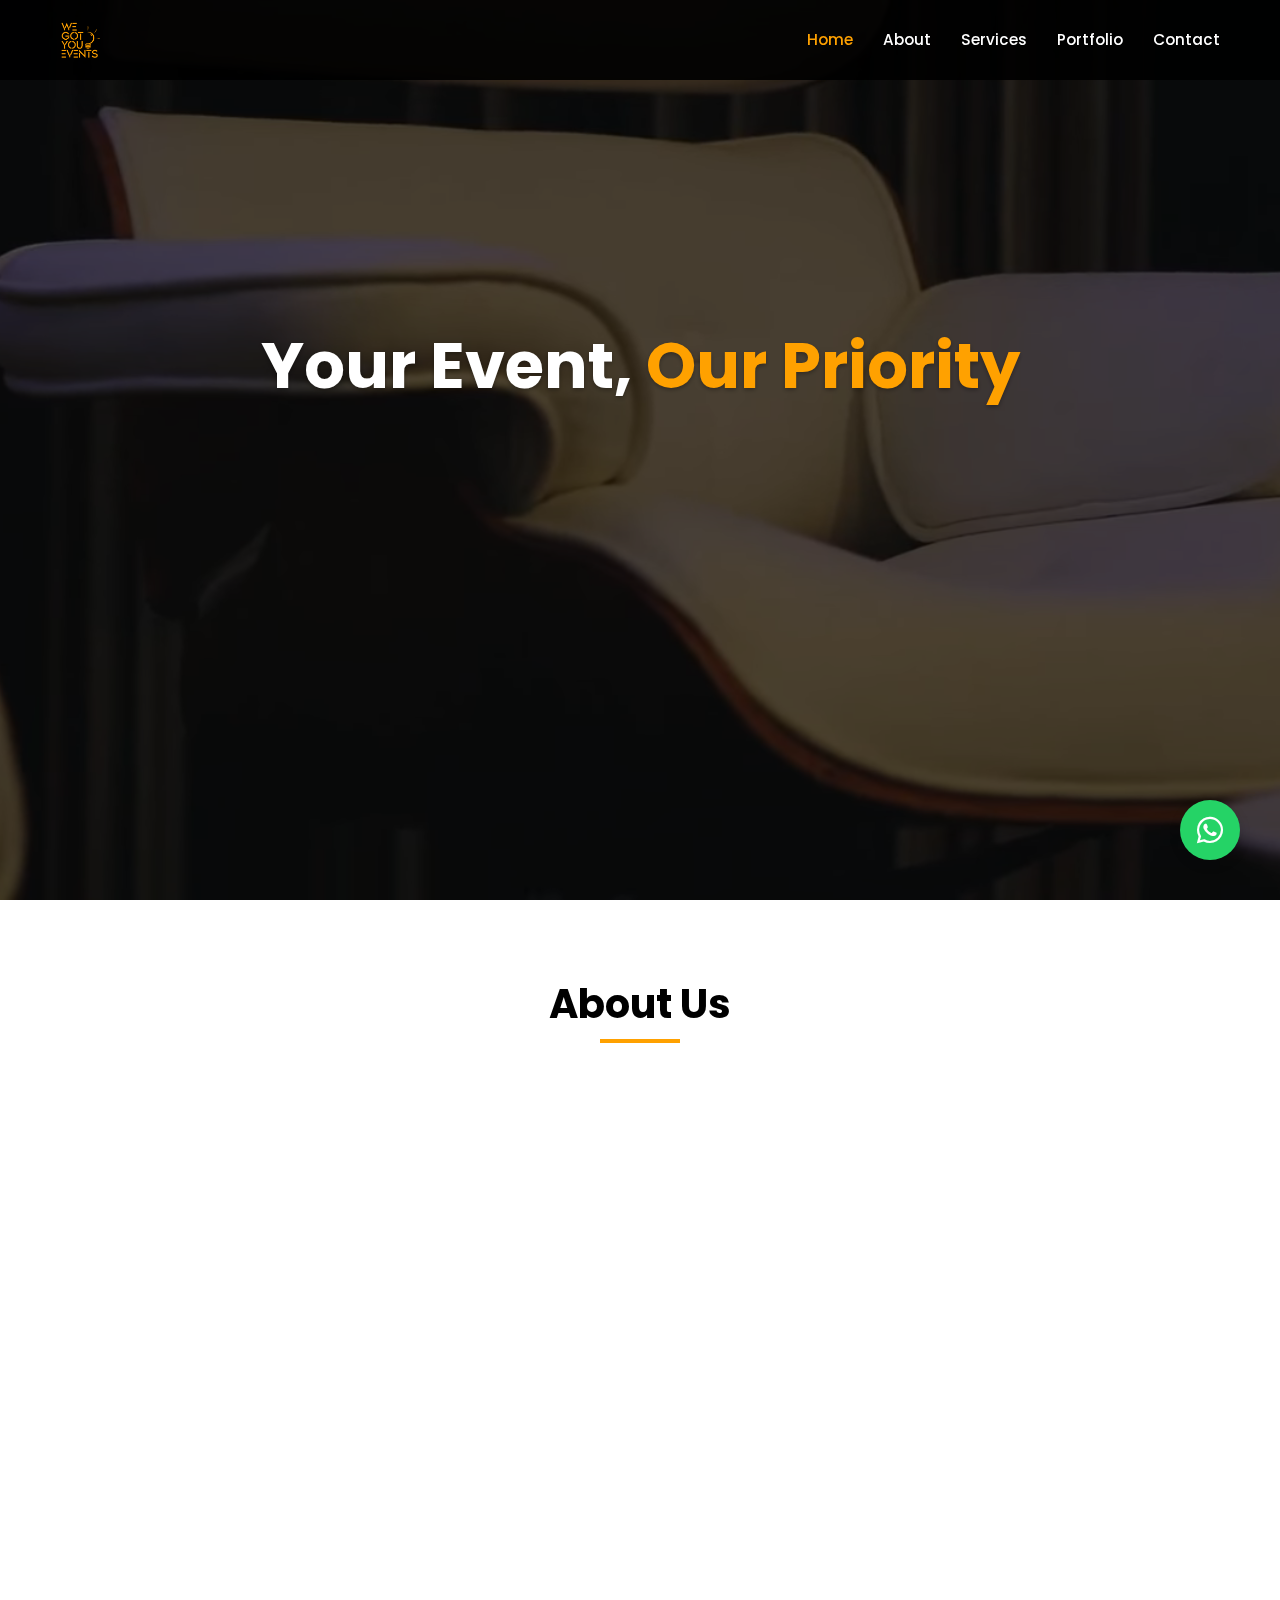
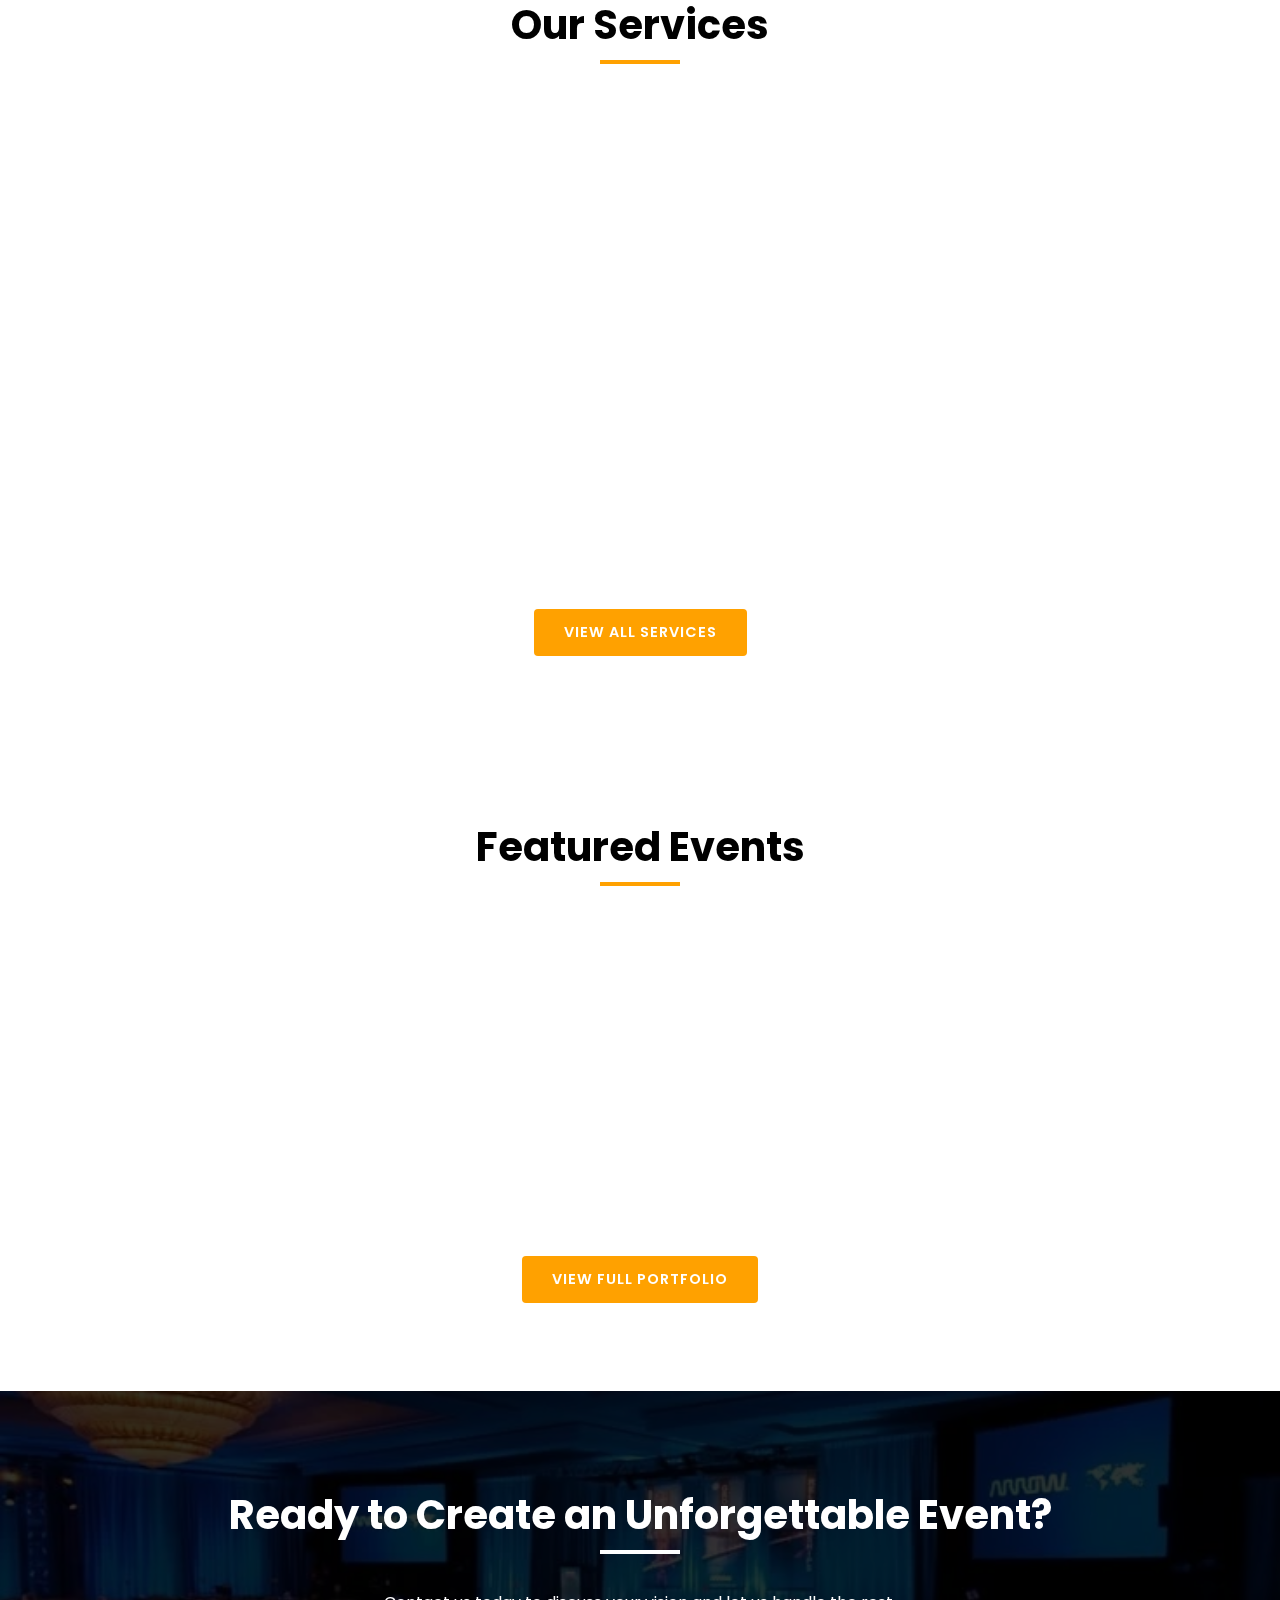
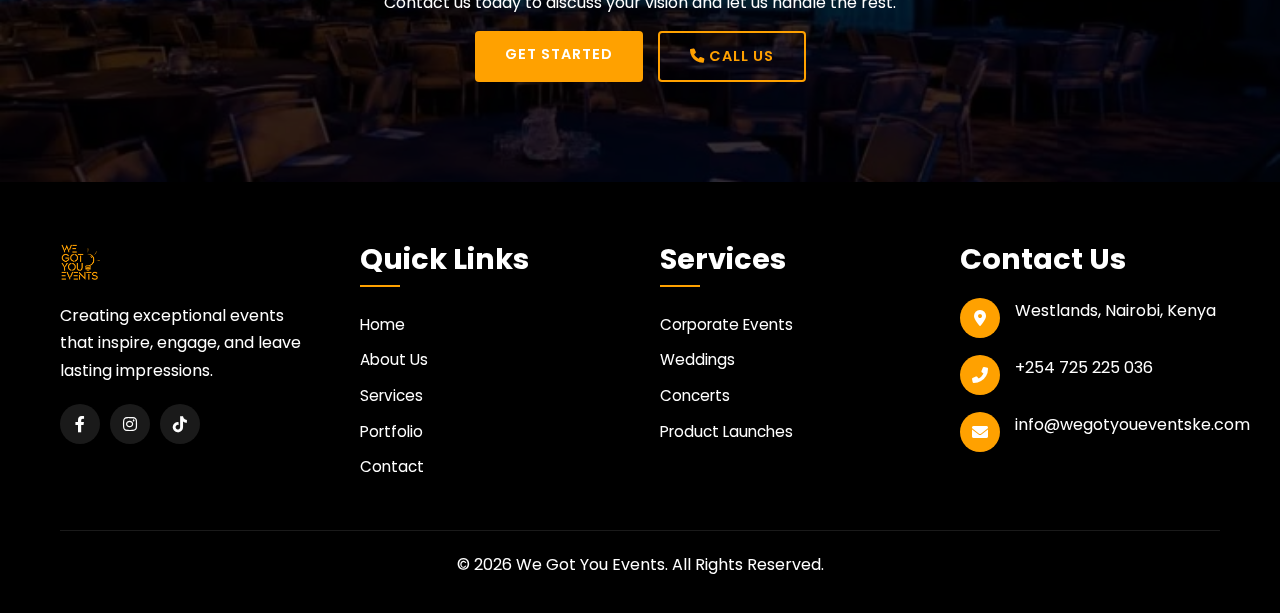
<file: index.html>
<!DOCTYPE html>
<html lang="en">
<head>
    <meta charset="UTF-8">
    <meta name="viewport" content="width=device-width, initial-scale=1.0">
    <title>Professional Event Planners in Kenya | WE GOT YOU EVENTS</title>
    <meta name="description" content="Top-rated event planning company in Kenya specializing in weddings, corporate events, and concerts. Let us create unforgettable experiences in Kenya.">
    <meta name="keywords" content="event planners Nairobi, wedding planning Kenya, corporate events Mombasa, event management Kenya, party planners Nairobi">
    
    <!-- Canonical URL -->
    <link rel="canonical" href="https://wegotyoueventske.com" />
    
    <!-- Preload critical resources -->
    <link rel="preload" href="https://fonts.googleapis.com/css2?family=Poppins:wght@300;400;500;600;700&display=swap" as="style">
    <link rel="preload" href="styles.css" as="style">
    <link rel="preload" href="script.js" as="script">
    
    <link rel="preconnect" href="https://fonts.googleapis.com">
    <link rel="preconnect" href="https://fonts.gstatic.com" crossorigin>
    <link href="https://fonts.googleapis.com/css2?family=Poppins:wght@300;400;500;600;700&display=swap" rel="stylesheet">
    <link rel="stylesheet" href="https://cdnjs.cloudflare.com/ajax/libs/font-awesome/6.0.0-beta3/css/all.min.css">
    <link rel="stylesheet" href="styles.css">
    <link rel="icon" href="assets/favicon.ico" type="image/x-icon">

    <!-- Open Graph -->
    <meta property="og:title" content="Professional Event Planners in Kenya | WE GOT YOU EVENTS" />
    <meta property="og:description" content="Top-rated event planning company in Kenya specializing in weddings, corporate events, and concerts." />
    <meta property="og:image" content="https://wegotyoueventske.com/assets/wedding-event-2.webp" />
    <meta property="og:url" content="https://wegotyoueventske.com" />
    <meta property="og:type" content="website" />
    <meta property="og:locale" content="en_KE" />

    <!-- Twitter Card -->
    <meta name="twitter:card" content="summary_large_image" />
    <meta name="twitter:title" content="Professional Event Planners in Kenya | WE GOT YOU EVENTS" />
    <meta name="twitter:description" content="Top-rated event planning company in Kenya specializing in weddings, corporate events, and concerts." />
    <meta name="twitter:image" content="https://wegotyoueventske.com/assets/wedding-event-2.webp" />

    <!-- Preferred Site Name -->
    <meta property="og:site_name" content="We Got You Events" />
    <meta name="application-name" content="We Got You Events" />
    <meta itemprop="name" content="We Got You Events" />

    <script type="application/ld+json">
    {
      "@context": "https://schema.org",
      "@type": "EventPlanningBusiness",
      "name": "We Got You Events",
      "url": "https://wegotyoueventske.com",
      "logo": "https://wegotyoueventske.com/assets/logo.svg",
      "description": "Professional event planning company in Nairobi, Kenya specializing in weddings, corporate events, and concerts.",
      "address": {
        "@type": "PostalAddress",
        "streetAddress": "Westlands",
        "addressLocality": "Nairobi",
        "addressRegion": "Nairobi",
        "postalCode": "00100",
        "addressCountry": "KE"
      },
      "telephone": "+254725225036",
      "openingHours": "Mo-Fr 09:00-18:00",
      "priceRange": "$$"
    }
    </script>

    <!-- Google tag (gtag.js) -->
    <script async src="https://www.googletagmanager.com/gtag/js?id=G-2ZL3M77PVW"></script>
    <script>
      window.dataLayer = window.dataLayer || [];
      function gtag(){dataLayer.push(arguments);}
      gtag('js', new Date());
      gtag('config', 'G-2ZL3M77PVW');
    </script>
</head>
<body>
    <!-- WhatsApp Floating Button -->
    <a href="https://wa.me/254725225036?text=Hi%20We%20Got%20You%20Events,%20I'm%20interested%20in%20your%20services" class="whatsapp-float" aria-label="Chat with us on WhatsApp">
        <i class="fab fa-whatsapp"></i>
    </a>

    <!-- Header -->
    <header id="header">
        <div class="container header-container">
            <a href="index.html" class="logo">
                <img src="assets/logo.svg" alt="We Got You Events Logo" class="logo-img" width="120" height="40" loading="eager">
            </a>
            <div class="hamburger" aria-label="Mobile menu" aria-expanded="false">
                <div class="line line1"></div>
                <div class="line line2"></div>
                <div class="line line3"></div>
            </div>
            <ul class="nav-menu">
                <li><a href="index.html" class="active">Home</a></li>
                <li><a href="about.html">About</a></li>
                <li><a href="services.html">Services</a></li>
                <li><a href="portfolio.html">Portfolio</a></li>
                <li><a href="contact.html">Contact</a></li>
            </ul>
        </div>
    </header>

    <!-- Hero Section with Video Background -->
    <section class="hero" id="home">
        <video autoplay muted loop id="heroVideo" playsinline poster="assets/event-pic-4.webp" aria-label="Background video showing event highlights">
            <source src="assets/hero-video.webm" type="video/webm" loading="lazy">
            <source src="assets/hero-video.mp4" type="video/mp4" loading="lazy">
            Your browser does not support HTML5 video.
        </video>
        <div class="video-overlay"></div>
        <div class="container">
            <div class="hero-content">
                <h1>Your Event, <span class="text-primary">Our Priority</span></h1>
                <p>
                    We create unforgettable experiences with meticulous planning,
                    creative design, and flawless execution.
                </p>
                <div class="hero-buttons">
                    <a href="contact.html" class="btn pulse">Book Now</a>
                    <a href="https://wa.me/254725225036?text=Hi%20We%20Got%20You%20Events,%20I'm%20interested%20in%20your%20services" class="btn btn-outline whatsapp-btn">
                        <i class="fab fa-whatsapp"></i> Chat Now
                    </a>
                </div>
            </div>
        </div>
    </section>

    <!-- About Section -->
    <section class="about" id="about">
        <div class="container">
            <h2 class="section-title">About Us</h2>
            <div class="about-content">
                <div class="about-text">
                    <h3>Creating Memorable Experiences</h3>
                    <p>
                        WE GOT YOU EVENTS is a premier event planning company in Nairobi dedicated to
                        creating unforgettable experiences. With expertise in weddings,
                        concerts, festivals, corporate events, and more.
                    </p>
                    <p>
                        We provide personalized and stress-free event planning services.
                        Our team works closely with clients to bring their vision to life.
                    </p>
                    <a href="about.html" class="btn btn-outline">Learn More</a>
                </div>
                <div class="about-image">
                    <img src="assets/product-launch.webp" alt="Our team working on a corporate event setup in Nairobi" class="about-img" width="600" height="400" loading="lazy">
                </div>
            </div>
        </div>
    </section>

    <!-- Services Preview Section -->
    <section id="services">
        <div class="container">
            <h2 class="section-title">Our Services</h2>
            <div class="services-grid">
                <div class="service-card">
                    <div class="service-image">
                        <img src="assets/corporate-event.webp" alt="Corporate event planning services in Kenya" loading="lazy" width="400" height="300">
                        <div class="service-overlay"></div>
                    </div>
                    <div class="service-content">
                        <h3>Corporate Events</h3>
                        <p>
                            Professional management of conferences, meetings, product
                            launches, and corporate celebrations.
                        </p>
                        <a href="services.html#corporate" class="btn btn-outline">Learn More</a>
                    </div>
                    <div class="service-badge">
                        <i class="fas fa-briefcase"></i>
                    </div>
                </div>

                <div class="service-card">
                    <div class="service-image">
                        <img src="assets/wedding-event.webp" alt="Wedding planning services in Nairobi" loading="lazy" width="400" height="300">
                        <div class="service-overlay"></div>
                    </div>
                    <div class="service-content">
                        <h3>Weddings</h3>
                        <p>
                            Bespoke wedding planning that reflects your unique love story
                            and creates magical moments.
                        </p>
                        <a href="services.html#weddings" class="btn btn-outline">Learn More</a>
                    </div>
                    <div class="service-badge">
                        <i class="fas fa-ring"></i>
                    </div>
                </div>

                <div class="service-card">
                    <div class="service-image">
                        <img src="assets/concert-event.webp" alt="Concert and festival management in Kenya" loading="lazy" width="400" height="300">
                        <div class="service-overlay"></div>
                    </div>
                    <div class="service-content">
                        <h3>Concerts & Festivals</h3>
                        <p>
                            End-to-end management of music events, from artist booking to
                            stage production.
                        </p>
                        <a href="services.html#concerts" class="btn btn-outline">Learn More</a>
                    </div>
                    <div class="service-badge">
                        <i class="fas fa-music"></i>
                    </div>
                </div>
            </div>
            <div class="text-center" style="margin-top: 50px">
                <a href="services.html" class="btn">View All Services</a>
            </div>
        </div>
    </section>

    <!-- Portfolio Preview Section -->
    <section class="portfolio" id="portfolio">
        <div class="container">
            <h2 class="section-title">Featured Events</h2>
            <div class="portfolio-grid">
                <div class="portfolio-item">
                    <img src="assets/corporate-gala.webp" alt="Corporate gala night organized in Nairobi" class="portfolio-img" loading="lazy" width="400" height="300">
                    <div class="portfolio-overlay">
                        <h3>Corporate Gala Night</h3>
                        <p>Annual awards ceremony for a Fortune 500 company</p>
                    </div>
                </div>
                <div class="portfolio-item">
                    <img src="assets/festival-event.webp" alt="Summer music festival in Mombasa" class="portfolio-img" loading="lazy" width="400" height="300">
                    <div class="portfolio-overlay">
                        <h3>Summer Music Festival</h3>
                        <p>3-day outdoor festival featuring top artists</p>
                    </div>
                </div>
                <div class="portfolio-item">
                    <img src="assets/wedding-event-2.webp" alt="Luxury wedding organized in Kenya" class="portfolio-img" loading="lazy" width="400" height="300">
                    <div class="portfolio-overlay">
                        <h3>Dream Wedding</h3>
                        <p>Luxury beachfront wedding with custom decor</p>
                    </div>
                </div>
            </div>
            <div class="text-center" style="margin-top: 50px">
                <a href="portfolio.html" class="btn">View Full Portfolio</a>
            </div>
        </div>
    </section>

    <!-- CTA Section -->
    <section class="cta">
        <div class="container">
            <h2>Ready to Create an Unforgettable Event?</h2>
            <p>
                Contact us today to discuss your vision and let us handle the rest.
            </p>
            <div class="cta-buttons">
                <a href="contact.html" class="btn pulse">Get Started</a>
                <a href="tel:+254725225036" class="btn btn-outline">
                    <i class="fas fa-phone"></i> Call Us
                </a>
            </div>
        </div>
    </section>

    <!-- Footer -->
    <footer>
        <div class="container">
            <div class="footer-container">
                <div class="footer-about">
                    <div class="footer-logo">
                        <img src="assets/logo.svg" alt="We Got You Events Logo" loading="lazy" width="120" height="40">
                    </div>
                    <p>
                        Creating exceptional events that inspire, engage, and leave
                        lasting impressions.
                    </p>
                    <div class="social-links">
                        <a href="https://www.facebook.com/share/1D2VXK6SXv/" target="_blank" rel="noopener noreferrer" class="social-link" aria-label="Facebook"><i class="fab fa-facebook-f"></i></a>
                        <a href="https://www.instagram.com/wegot.youevents?igsh=OGU2aTJwcjdnNmp3" target="_blank" rel="noopener noreferrer" class="social-link" aria-label="Instagram"><i class="fab fa-instagram"></i></a>
                        <a href="http://tiktok.com/@wegotyou.events" target="_blank" rel="noopener noreferrer" class="social-link" aria-label="TikTok"><i class="fab fa-tiktok"></i></a>
                    </div>
                </div>
                <div class="footer-links">
                    <h3>Quick Links</h3>
                    <ul>
                        <li><a href="index.html">Home</a></li>
                        <li><a href="about.html">About Us</a></li>
                        <li><a href="services.html">Services</a></li>
                        <li><a href="portfolio.html">Portfolio</a></li>
                        <li><a href="contact.html">Contact</a></li>
                    </ul>
                </div>
                <div class="footer-links">
                    <h3>Services</h3>
                    <ul>
                        <li><a href="services.html#corporate">Corporate Events</a></li>
                        <li><a href="services.html#weddings">Weddings</a></li>
                        <li><a href="services.html#concerts">Concerts</a></li>
                        <li><a href="services.html#launches">Product Launches</a></li>
                    </ul>
                </div>
                <div class="footer-contact">
                    <h3>Contact Us</h3>
                    <div class="contact-detail">
                        <div class="contact-icon">
                            <i class="fas fa-map-marker-alt"></i>
                        </div>
                        <p>Westlands, Nairobi, Kenya</p>
                    </div>
                    <div class="contact-detail">
                        <div class="contact-icon">
                            <i class="fas fa-phone-alt"></i>
                        </div>
                        <p><a href="tel:+254725225036">+254 725 225 036</a></p>
                    </div>
                    <div class="contact-detail">
                        <div class="contact-icon mail-icon">
                            <i class="fas fa-envelope"></i>
                        </div>
                        <p><a href="mailto:info@wegotyoueventske.com">info@wegotyoueventske.com</a></p>
                    </div>
                </div>
            </div>
            <div class="footer-bottom">
                <p>&copy; <span id="current-year"></span> We Got You Events. All Rights Reserved.</p>
            </div>
        </div>
    </footer>

    <!-- JavaScript -->
    <script src="script.js"></script>
</body>
</html>
</file>
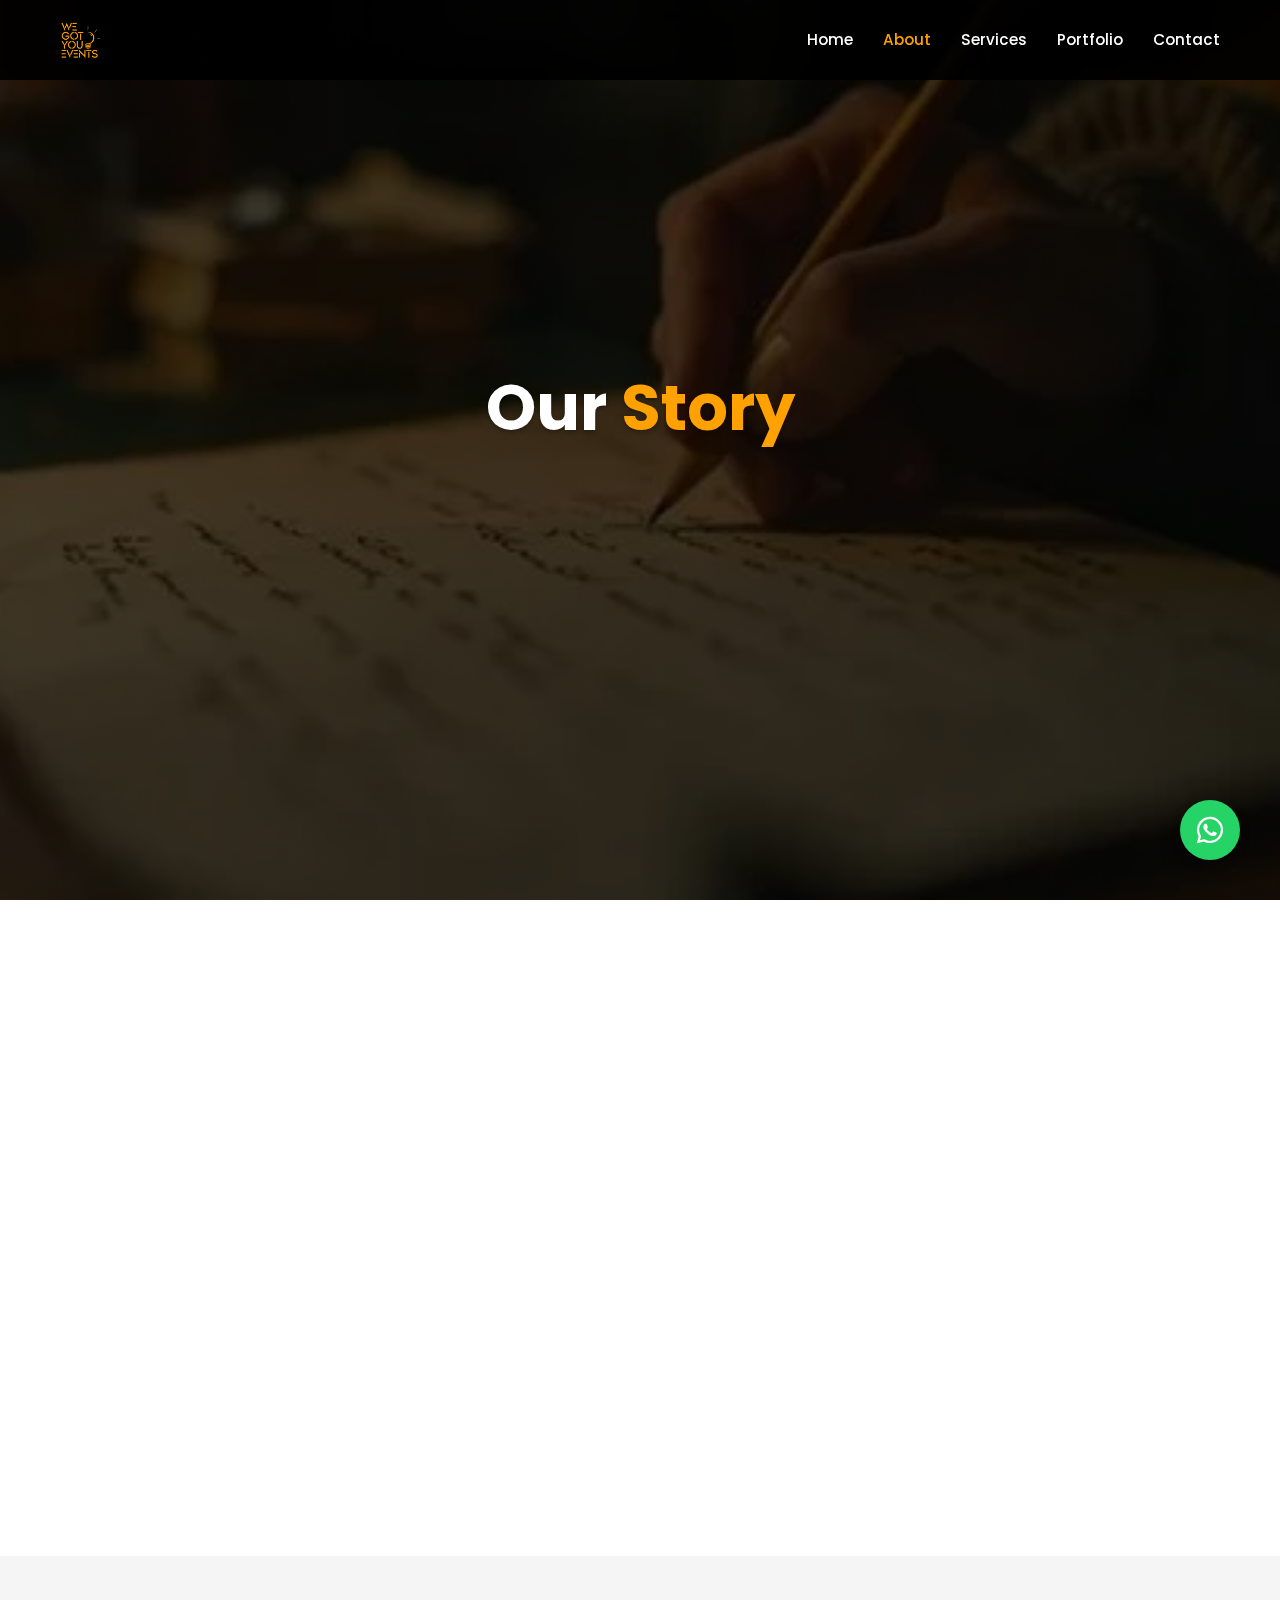
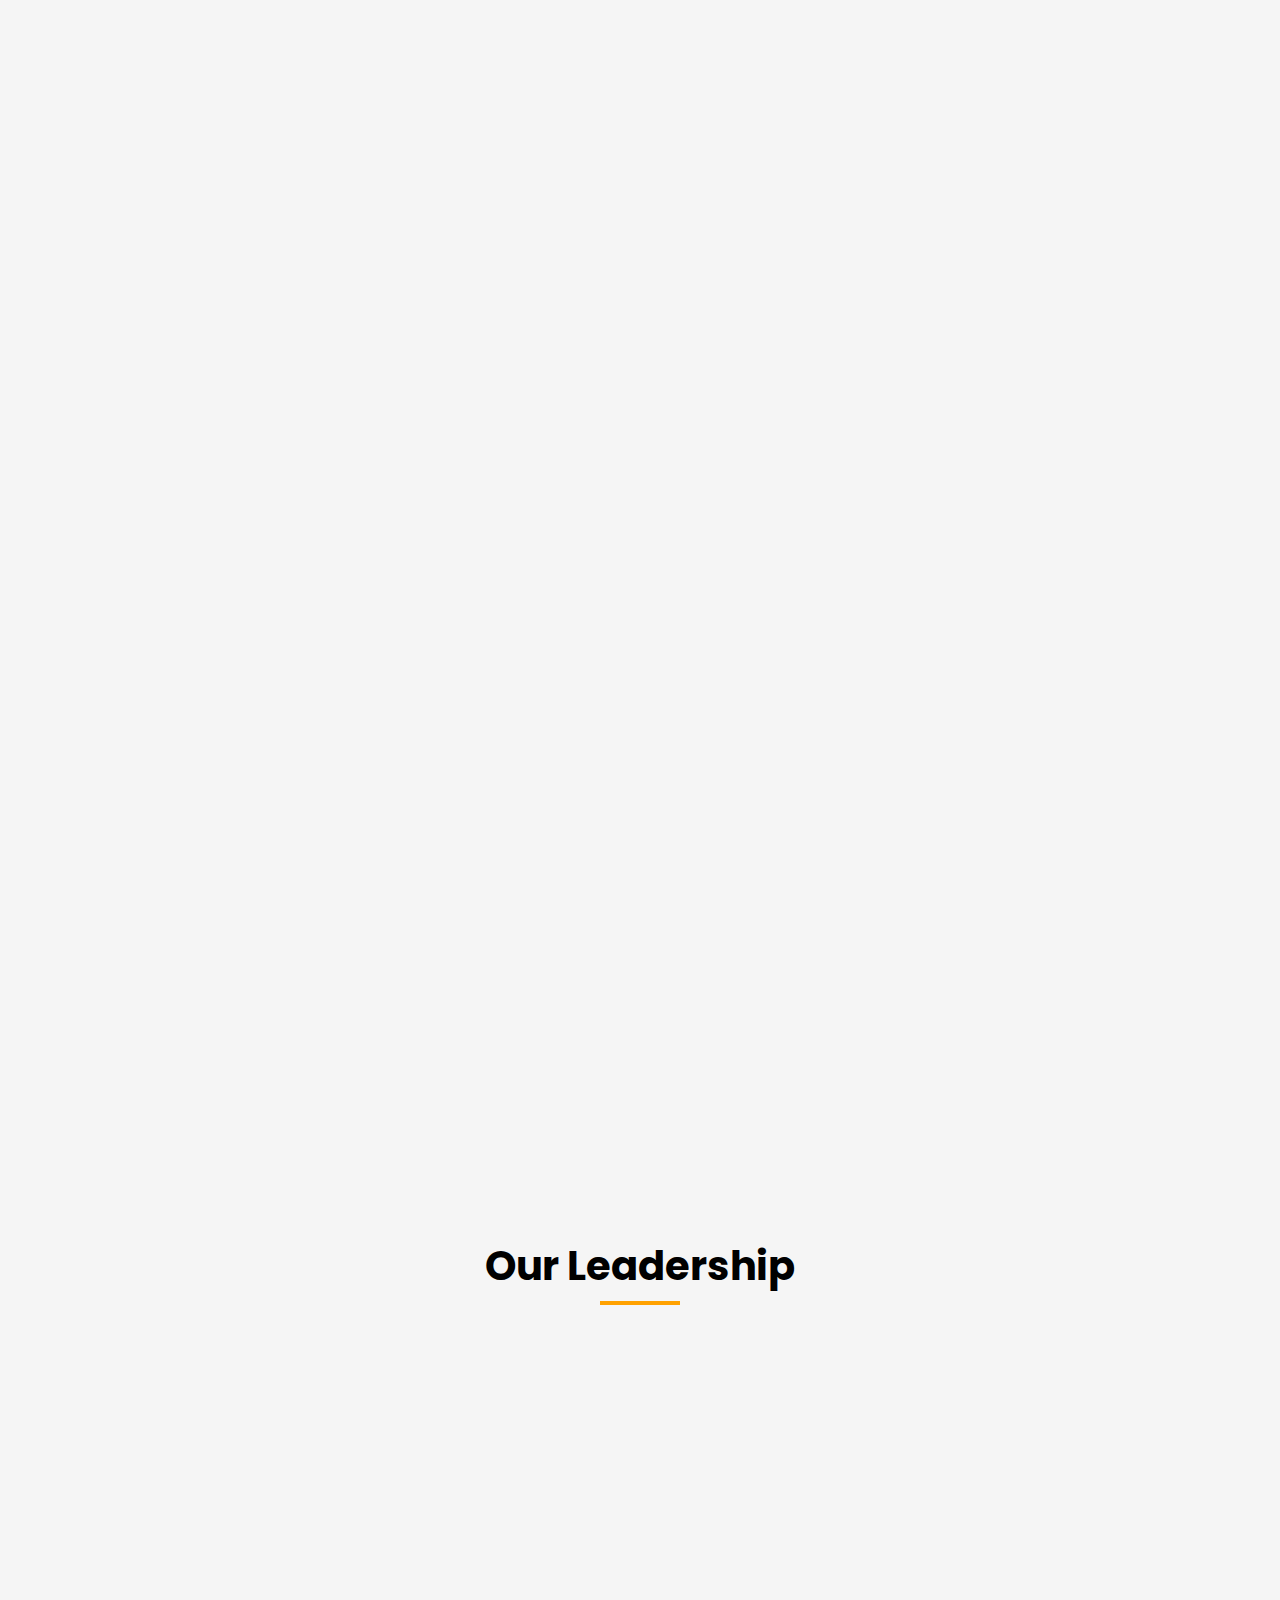
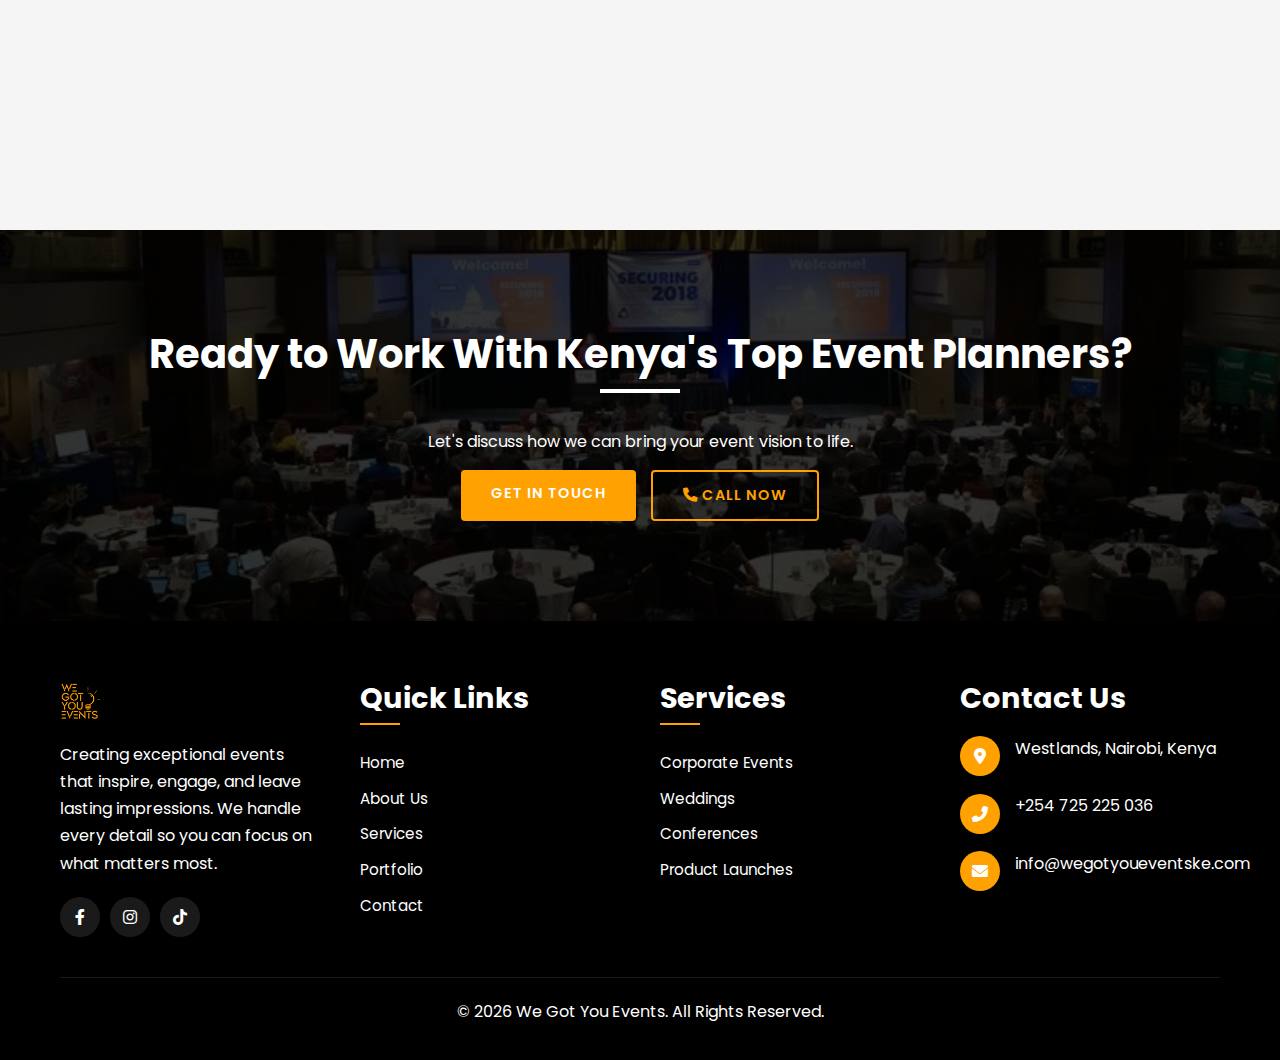
<file: about.html>
<!DOCTYPE html>
<html lang="en">
<head>
    <meta charset="UTF-8">
    <meta name="viewport" content="width=device-width, initial-scale=1.0">
    <title>About Our Event Planning Company in Kenya | WE GOT YOU EVENTS</title>
    <meta name="description" content="Learn about We Got You Events - Kenya's premier event planning company. Our story, mission, and values that make us the top choice for weddings and corporate events in Kenya.">
    <meta name="keywords" content="event planning company Nairobi, about us, wedding planners Kenya, corporate event management, event organizers Mombasa">
    
    <!-- Canonical URL -->
    <link rel="canonical" href="https://wegotyoueventske.com/about" />
    
    <!-- Preload critical resources -->
    <link rel="preload" href="https://fonts.googleapis.com/css2?family=Poppins:wght@300;400;500;600;700&display=swap" as="style">
    <link rel="preload" href="styles.css" as="style">
    
    <link rel="preconnect" href="https://fonts.googleapis.com">
    <link rel="preconnect" href="https://fonts.gstatic.com" crossorigin>
    <link href="https://fonts.googleapis.com/css2?family=Poppins:wght@300;400;500;600;700&display=swap" rel="stylesheet">
    <link rel="stylesheet" href="https://cdnjs.cloudflare.com/ajax/libs/font-awesome/6.0.0-beta3/css/all.min.css">
    <link rel="stylesheet" href="styles.css">
    <link rel="icon" href="assets/favicon.ico" type="image/x-icon">

    <!-- Open Graph -->
    <meta property="og:title" content="About Our Event Planning Company in Kenya | WE GOT YOU EVENTS" />
    <meta property="og:description" content="Learn about We Got You Events - Kenya's premier event planning company. Our story, mission, and values that make us the top choice for weddings and corporate events in Kenya." />
    <meta property="og:image" content="https://wegotyoueventske.com/assets/team-meeting.webp" />
    <meta property="og:url" content="https://wegotyoueventske.com/about" />
    <meta property="og:type" content="website" />

    <!-- Twitter Card -->
    <meta name="twitter:card" content="summary_large_image" />
    <meta name="twitter:title" content="About Our Event Planning Company in Kenya | WE GOT YOU EVENTS" />
    <meta name="twitter:description" content="Learn about We Got You Events - Kenya's premier event planning company." />
    <meta name="twitter:image" content="https://wegotyoueventske.com/assets/team-meeting.webp" />

    <!-- Google tag (gtag.js) -->
    <script async src="https://www.googletagmanager.com/gtag/js?id=G-2ZL3M77PVW"></script>
    <script>
      window.dataLayer = window.dataLayer || [];
      function gtag(){dataLayer.push(arguments);}
      gtag('js', new Date());
      gtag('config', 'G-2ZL3M77PVW');
    </script>
</head>
<body>
    <!-- WhatsApp Floating Button -->
    <a href="https://wa.me/254725225036?text=Hi%20We%20Got%20You%20Events,%20I'd%20like%20to%20learn%20more%20about%20your%20services" class="whatsapp-float" aria-label="Chat with us on WhatsApp">
        <i class="fab fa-whatsapp"></i>
    </a>

    <!-- Header -->
    <header id="header">
        <div class="container header-container">
            <a href="index.html" class="logo">
                <img src="assets/logo.svg" alt="We Got You Events Logo" class="logo-img" width="120" height="40" loading="eager">
            </a>
            <div class="hamburger" aria-label="Mobile menu" aria-expanded="false">
                <div class="line line1"></div>
                <div class="line line2"></div>
                <div class="line line3"></div>
            </div>
            <ul class="nav-menu">
                <li><a href="index.html">Home</a></li>
                <li><a href="about.html" class="active">About</a></li>
                <li><a href="services.html">Services</a></li>
                <li><a href="portfolio.html">Portfolio</a></li>
                <li><a href="contact.html">Contact</a></li>
            </ul>
        </div>
    </header>

    <!-- About Hero Section -->
    <section class="hero" style="background-image: linear-gradient(rgba(0, 0, 0, 0.7), rgba(0, 0, 0, 0.7)), url('assets/writing-story.webp');">
        <div class="container">
            <div class="hero-content">
                <h1>Our <span class="text-primary">Story</span></h1>
                <p>Discover the passion and expertise behind We Got You Events</p>
            </div>
        </div>
    </section>

    <!-- Our Story Section -->
    <section class="about">
        <div class="container">
            <div class="about-content">
                <div class="about-text">
                    <h2>Who We Are</h2>
                    <p>We Got You Events is a dynamic event management startup based in Nairobi, Kenya founded with a vision to revolutionize the event planning industry in Kenya. We bring fresh energy, innovative ideas, and meticulous execution to every event we handle.</p>
                    <p>Our founder, Simpson Odong', recognized the need for a more creative and professional approach to event management in Nairobi. With a background in both business and creative arts, he established We Got You Events to bridge the gap between corporate professionalism and artistic event execution.</p>
                    <p>Though we're a young company, we've already made our mark by handling high-profile corporate events, elegant weddings, and vibrant social gatherings. Our commitment to excellence and attention to detail sets us apart in the industry.</p>
                </div>
                <div class="about-image">
                    <img src="assets/product-launch.webp" alt="Our team setting up an event in Nairobi" class="about-img" width="600" height="400" loading="lazy">
                </div>
            </div>
        </div>
    </section>

    <!-- Mission Section -->
    <section style="background-color: var(--gray);">
        <div class="container">
            <div class="about-content reverse">
                <div class="about-text">
                    <h2>Our Mission & Values</h2>
                    <p>At We Got You Events, our mission is to transform visions into unforgettable experiences through innovative design, meticulous planning, and flawless execution. We believe that every event tells a story, and we're committed to telling yours in the most compelling way possible.</p>
                    <div class="values-grid">
                        <div class="value-card">
                            <div class="value-icon">
                                <i class="fas fa-lightbulb"></i>
                            </div>
                            <h3>Creativity</h3>
                            <p>We push boundaries to deliver unique, memorable experiences</p>
                        </div>
                        <div class="value-card">
                            <div class="value-icon">
                                <i class="fas fa-star"></i>
                            </div>
                            <h3>Excellence</h3>
                            <p>We settle for nothing less than perfection in every detail</p>
                        </div>
                        <div class="value-card">
                            <div class="value-icon">
                                <i class="fas fa-handshake"></i>
                            </div>
                            <h3>Integrity</h3>
                            <p>We build trust through transparency and honesty</p>
                        </div>
                        <div class="value-card">
                            <div class="value-icon">
                                <i class="fas fa-rocket"></i>
                            </div>
                            <h3>Innovation</h3>
                            <p>We constantly seek new ways to elevate the event experience</p>
                        </div>
                        <div class="value-card">
                            <div class="value-icon">
                                <i class="fas fa-heart"></i>
                            </div>
                            <h3>Passion</h3>
                            <p>We love what we do, and it shows in our work</p>
                        </div>
                    </div>
                </div>
                <div class="about-image">
                    <img src="assets/team-meeting.webp" alt="Our team discussing event planning strategies" class="about-img" width="600" height="400" loading="lazy">
                </div>
            </div>
        </div>
    </section>

    <!-- Team Section -->
    <section class="team-section">
        <div class="container">
            <h2 class="section-title">Our Leadership</h2>
            <div class="team-center">
                <div class="team-card">
                    <div class="team-image">
                        <img src="assets/simpson.webp" alt="Simpson Odong - Founder of We Got You Events" loading="lazy" width="400" height="500">
                    </div>
                    <div class="team-details">
                        <h3>Simpson Odong'</h3>
                        <p class="text-primary" style="font-weight: 600;">Group Managing Director & CEO</p>
                        <p>A visionary leader with a unique blend of business acumen and creative flair, Simpson founded We Got You Events with the goal of redefining event management in Kenya. His hands-on approach ensures every event receives his personal attention.</p>
                        <div class="social-links">
                            <a href="#" class="social-link" target="_blank" rel="noopener noreferrer" aria-label="LinkedIn"><i class="fab fa-linkedin-in"></i></a>
                            <a href="#" class="social-link" target="_blank" rel="noopener noreferrer" aria-label="Twitter"><i class="fab fa-twitter"></i></a>
                            <a href="mailto:simpson@wegotyoueventske.com" class="social-link" aria-label="Email"><i class="fas fa-envelope"></i></a>
                        </div>
                    </div>
                </div>
            </div>
        </div>
    </section>

    <!-- CTA Section -->
    <section class="cta" style="background-image: linear-gradient(rgba(0, 0, 0, 0.8), rgba(0, 0, 0, 0.8)), url('assets/corporate-gala.webp');">
        <div class="container">
            <h2>Ready to Work With Kenya's Top Event Planners?</h2>
            <p>Let's discuss how we can bring your event vision to life.</p>
            <div class="cta-buttons">
                <a href="contact.html" class="btn pulse">Get in Touch</a>
                <a href="tel:+254725225036" class="btn btn-outline">
                    <i class="fas fa-phone"></i> Call Now
                </a>
            </div>
        </div>
    </section>

    <!-- Footer -->
    <footer>
        <div class="container">
            <div class="footer-container">
                <div class="footer-about">
                    <div class="footer-logo">
                        <img src="assets/logo.svg" alt="We Got You Events Logo" loading="lazy" width="120" height="40">
                    </div>
                    <p>Creating exceptional events that inspire, engage, and leave lasting impressions. We handle every detail so you can focus on what matters most.</p>
                    <div class="social-links">
                        <a href="https://www.facebook.com/share/1D2VXK6SXv/" target="_blank" rel="noopener noreferrer" class="social-link" aria-label="Facebook"><i class="fab fa-facebook-f"></i></a>
                        <a href="https://www.instagram.com/wegot.youevents?igsh=OGU2aTJwcjdnNmp3" target="_blank" rel="noopener noreferrer" class="social-link" aria-label="Instagram"><i class="fab fa-instagram"></i></a>
                        <a href="http://tiktok.com/@wegotyou.events" target="_blank" rel="noopener noreferrer" class="social-link" aria-label="TikTok"><i class="fab fa-tiktok"></i></a>
                    </div>
                </div>
                <div class="footer-links">
                    <h3>Quick Links</h3>
                    <ul>
                        <li><a href="index.html">Home</a></li>
                        <li><a href="about.html">About Us</a></li>
                        <li><a href="services.html">Services</a></li>
                        <li><a href="portfolio.html">Portfolio</a></li>
                        <li><a href="contact.html">Contact</a></li>
                    </ul>
                </div>
                <div class="footer-links">
                    <h3>Services</h3>
                    <ul>
                        <li><a href="services.html#corporate">Corporate Events</a></li>
                        <li><a href="services.html#weddings">Weddings</a></li>
                        <li><a href="services.html#concerts">Conferences</a></li>
                        <li><a href="services.html#launches">Product Launches</a></li>
                    </ul>
                </div>
                <div class="footer-contact">
                    <h3>Contact Us</h3>
                    <div class="contact-detail">
                        <div class="contact-icon">
                            <i class="fas fa-map-marker-alt"></i>
                        </div>
                        <p>Westlands, Nairobi, Kenya</p>
                    </div>
                    <div class="contact-detail">
                        <div class="contact-icon">
                            <i class="fas fa-phone-alt"></i>
                        </div>
                        <p><a href="tel:+254725225036">+254 725 225 036</a></p>
                    </div>
                    <div class="contact-detail">
                        <div class="contact-icon mail-icon">
                            <i class="fas fa-envelope"></i>
                        </div>
                        <p><a href="mailto:info@wegotyoueventske.com">info@wegotyoueventske.com</a></p>
                    </div>
                </div>
            </div>
            <div class="footer-bottom">
                <p>&copy; <span id="current-year"></span> We Got You Events. All Rights Reserved.</p>
            </div>
        </div>
    </footer>

    <!-- JavaScript -->
    <script src="script.js"></script>
</body>
</html>
</file>
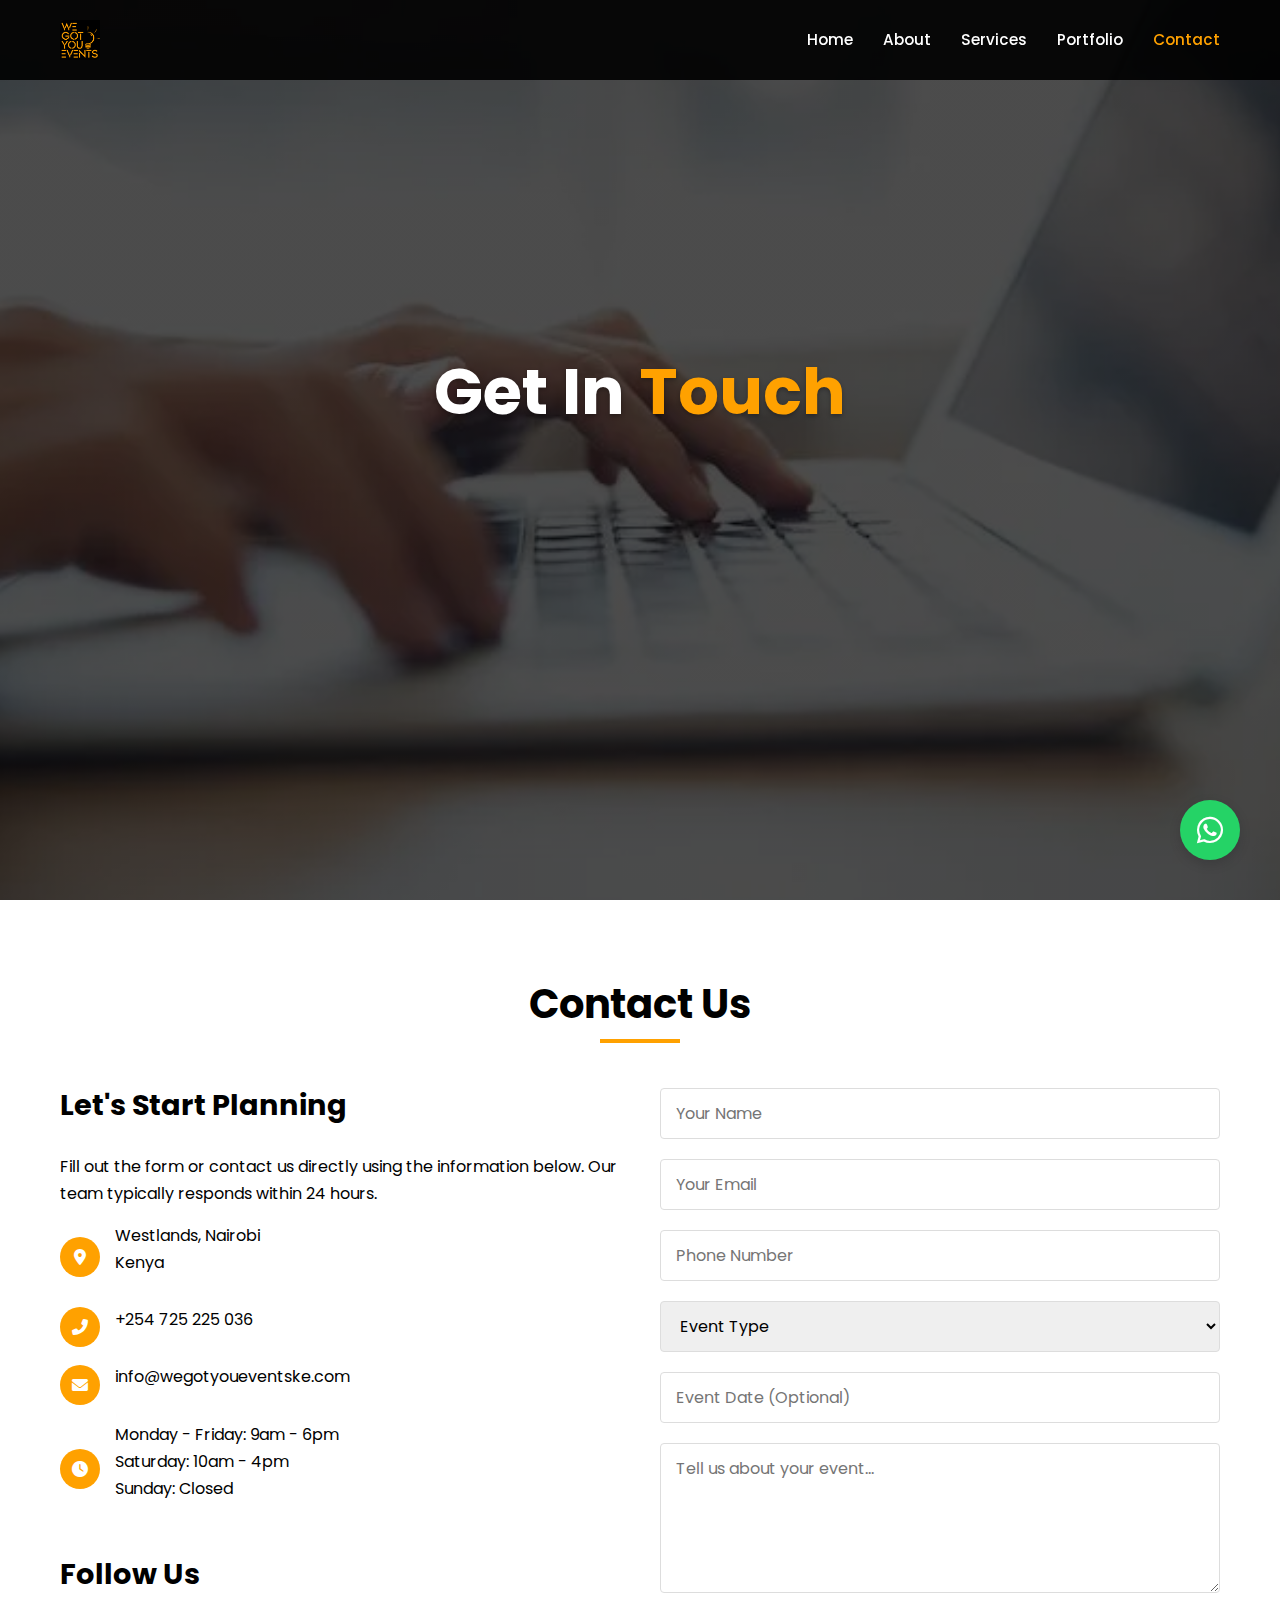
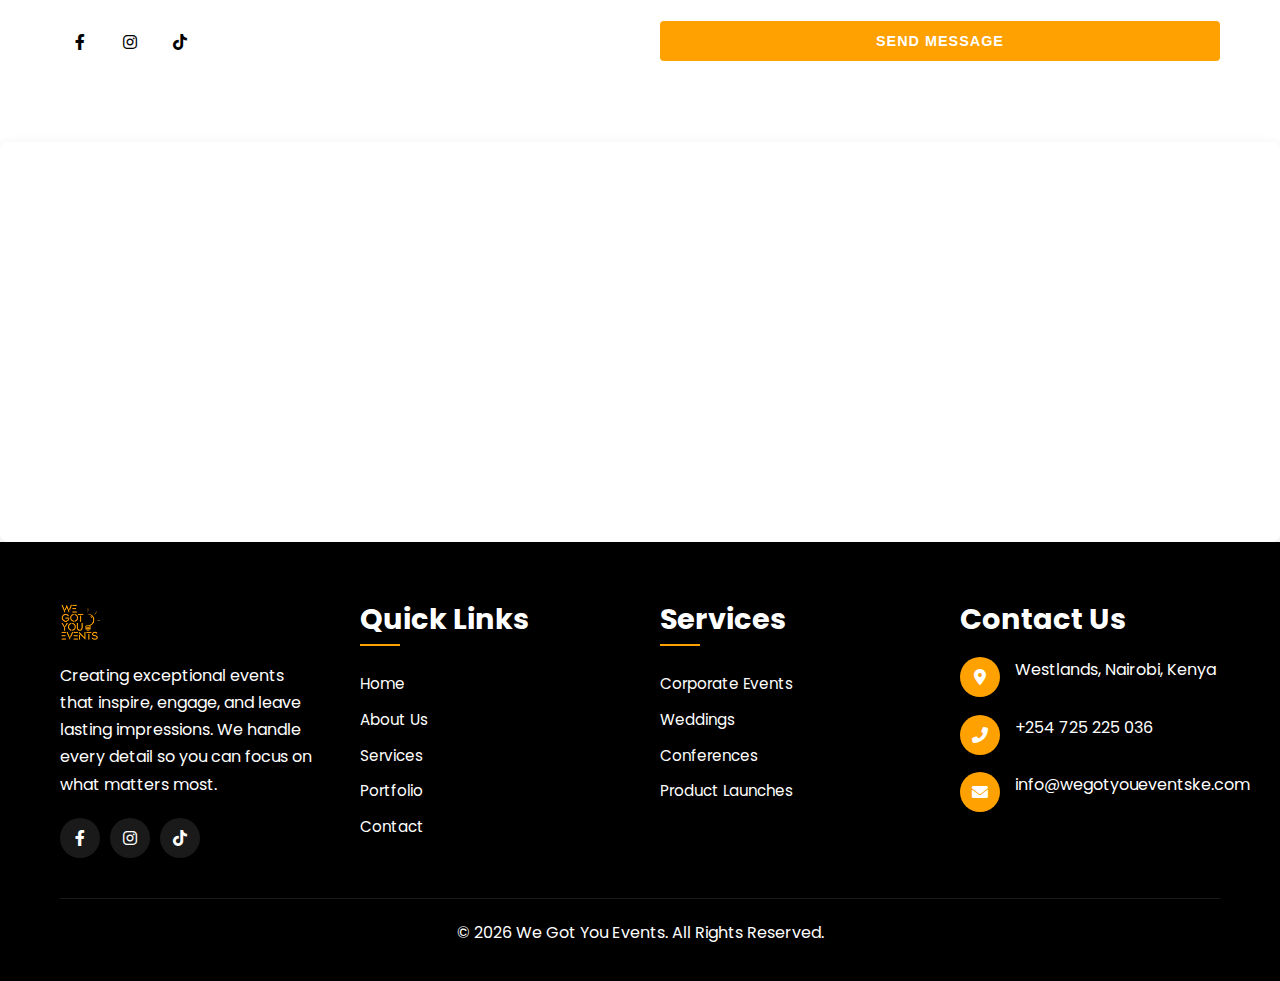
<file: contact.html>
<!DOCTYPE html>
<html lang="en">
<head>
    <meta charset="UTF-8">
    <meta name="viewport" content="width=device-width, initial-scale=1.0">
    <title>Contact Event Planners in Kenya | WE GOT YOU EVENTS</title>
    <meta name="description" content="Get in touch with Kenya's premier event planning company. Contact us for weddings, corporate events, and concerts in Nairobi and beyond.">
    <meta name="keywords" content="contact event planners Nairobi, wedding planning Kenya, corporate event management, concert organizers Mombasa, event inquiry">
    
    <!-- Canonical URL -->
    <link rel="canonical" href="https://wegotyoueventske.com/contact" />
    
    <!-- Preload critical resources -->
    <link rel="preload" href="https://fonts.googleapis.com/css2?family=Poppins:wght@300;400;500;600;700&display=swap" as="style">
    <link rel="preload" href="styles.css" as="style">
    
    <link rel="preconnect" href="https://fonts.googleapis.com">
    <link rel="preconnect" href="https://fonts.gstatic.com" crossorigin>
    <link href="https://fonts.googleapis.com/css2?family=Poppins:wght@300;400;500;600;700&display=swap" rel="stylesheet">
    <link rel="stylesheet" href="https://cdnjs.cloudflare.com/ajax/libs/font-awesome/6.0.0-beta3/css/all.min.css">
    <link rel="stylesheet" href="styles.css">
    <link rel="icon" href="assets/favicon.ico" type="image/x-icon">

    <!-- Open Graph -->
    <meta property="og:title" content="Contact Event Planners in Kenya | WE GOT YOU EVENTS" />
    <meta property="og:description" content="Get in touch with Kenya's premier event planning company. Contact us for weddings, corporate events, and concerts in Kenya and beyond." />
    <meta property="og:image" content="https://wegotyoueventske.com/assets/working-on-laptop.webp" />
    <meta property="og:url" content="https://wegotyoueventske.com/contact" />
    <meta property="og:type" content="website" />

    <!-- Twitter Card -->
    <meta name="twitter:card" content="summary_large_image" />
    <meta name="twitter:title" content="Contact Event Planners in Kenya | WE GOT YOU EVENTS" />
    <meta name="twitter:description" content="Get in touch with Kenya's premier event planning company for weddings, corporate events, and concerts." />
    <meta name="twitter:image" content="https://wegotyoueventske.com/assets/working-on-laptop.webp" />

    <!-- Google tag (gtag.js) -->
    <script async src="https://www.googletagmanager.com/gtag/js?id=G-2ZL3M77PVW"></script>
    <script>
      window.dataLayer = window.dataLayer || [];
      function gtag(){dataLayer.push(arguments);}
      gtag('js', new Date());
      gtag('config', 'G-2ZL3M77PVW');
    </script>
</head>
<body>
    <!-- WhatsApp Floating Button -->
    <a href="https://wa.me/254725225036?text=Hi%20We%20Got%20You%20Events,%20I'd%20like%20to%20inquire%20about%20your%20services" class="whatsapp-float" aria-label="Chat with us on WhatsApp">
        <i class="fab fa-whatsapp"></i>
    </a>

    <!-- Header -->
    <header id="header">
        <div class="container header-container">
            <a href="index.html" class="logo">
                <img src="assets/logo.svg" alt="We Got You Events Logo" class="logo-img" width="120" height="40" loading="eager">
            </a>
            <div class="hamburger" aria-label="Mobile menu" aria-expanded="false">
                <div class="line line1"></div>
                <div class="line line2"></div>
                <div class="line line3"></div>
            </div>
            <ul class="nav-menu">
                <li><a href="index.html">Home</a></li>
                <li><a href="about.html">About</a></li>
                <li><a href="services.html">Services</a></li>
                <li><a href="portfolio.html">Portfolio</a></li>
                <li><a href="contact.html" class="active">Contact</a></li>
            </ul>
        </div>
    </header>

    <!-- Contact Hero Section -->
    <section class="hero" style="background-image: linear-gradient(rgba(0, 0, 0, 0.7), rgba(0, 0, 0, 0.7)), url('assets/working-on-laptop.webp');">
        <div class="container">
            <div class="hero-content">
                <h1>Get In <span class="text-primary">Touch</span></h1>
                <p>
                    We'd love to hear about your upcoming event and how we can help make
                    it extraordinary
                </p>
            </div>
        </div>
    </section>

    <!-- Contact Section -->
    <section>
        <div class="container">
            <h2 class="section-title">Contact Us</h2>
            <div class="contact-container">
                <div class="contact-info">
                    <h3>Let's Start Planning</h3>
                    <p>
                        Fill out the form or contact us directly using the information
                        below. Our team typically responds within 24 hours.
                    </p>

                    <div class="contact-details">
                        <div class="contact-detail">
                            <div class="contact-icon">
                                <i class="fas fa-map-marker-alt"></i>
                            </div>
                            <p>Westlands, Nairobi<br>Kenya</p>
                        </div>
                        <div class="contact-detail">
                            <div class="contact-icon">
                                <i class="fas fa-phone-alt"></i>
                            </div>
                            <p><a href="tel:+254725225036">+254 725 225 036</a></p>
                        </div>
                        <div class="contact-detail">
                            <div class="contact-icon mail-icon">
                                <i class="fas fa-envelope"></i>
                            </div>
                            <p><a href="mailto:info@wegotyoueventske.com">info@wegotyoueventske.com</a></p>
                        </div>
                        <div class="contact-detail">
                            <div class="contact-icon">
                                <i class="fas fa-clock"></i>
                            </div>
                            <p>
                                Monday - Friday: 9am - 6pm<br>Saturday: 10am - 4pm<br>Sunday:
                                Closed
                            </p>
                        </div>
                    </div>

                    <h3 style="margin-top: 40px">Follow Us</h3>
                    <div class="social-links">
                        <a href="https://www.facebook.com/share/1D2VXK6SXv/" target="_blank" rel="noopener noreferrer" class="social-link" aria-label="Facebook"><i class="fab fa-facebook-f"></i></a>
                        <a href="https://www.instagram.com/wegot.youevents?igsh=OGU2aTJwcjdnNmp3" target="_blank" rel="noopener noreferrer" class="social-link" aria-label="Instagram"><i class="fab fa-instagram"></i></a>
                        <a href="http://tiktok.com/@wegotyou.events" target="_blank" rel="noopener noreferrer" class="social-link" aria-label="TikTok"><i class="fab fa-tiktok"></i></a>
                    </div>
                </div>

                <div class="contact-form">
                    <form id="eventInquiryForm" action="https://formsubmit.co/info@wegotyoueventske.com" method="POST">
                        <input type="hidden" name="_captcha" value="false">
                        <input type="hidden" name="_next" value="https://wegotyoueventske.com/thank-you.html">
                        <input type="hidden" name="_subject" value="New Event Inquiry">
                        <input type="text" name="_honey" style="display:none">

                        <div class="form-group">
                            <input type="text" class="form-control" id="name" name="name" placeholder="Your Name" required aria-label="Your Name">
                        </div>
                        <div class="form-group">
                            <input type="email" class="form-control" id="email" name="email" placeholder="Your Email" required aria-label="Your Email">
                        </div>
                        <div class="form-group">
                            <input type="tel" class="form-control" id="phone" name="phone" placeholder="Phone Number" aria-label="Phone Number">
                        </div>
                        <div class="form-group">
                            <select class="form-control" id="eventType" name="eventType" required aria-label="Event Type">
                                <option value="" disabled selected>Event Type</option>
                                <option value="corporate">Corporate Event</option>
                                <option value="wedding">Wedding</option>
                                <option value="social">Social Event</option>
                                <option value="concert">Concert/Festival</option>
                                <option value="exhibition">Exhibition</option>
                                <option value="branding">Event Branding</option>
                                <option value="other">Other</option>
                            </select>
                        </div>
                        <div class="form-group">
                            <input type="text" class="form-control" id="eventDate" name="eventDate" placeholder="Event Date (Optional)" aria-label="Event Date">
                        </div>
                        <div class="form-group">
                            <textarea class="form-control" id="message" name="message" placeholder="Tell us about your event..." required aria-label="Event Details"></textarea>
                        </div>
                        <button type="submit" class="btn" style="width: 100%">
                            Send Message
                        </button>
                    </form>

                    <div id="formSuccess" style="display: none; margin-top: 20px; padding: 15px; background-color: #d4edda; color: #155724; border-radius: 4px;">
                        Thank you for your message! We'll get back to you within 24 hours.
                    </div>
                </div>
            </div>
        </div>
    </section>

    <!-- Map Section -->
    <section style="padding: 0">
        <div class="map-container">
            <iframe src="https://www.google.com/maps/embed?pb=!1m18!1m12!1m3!1d3988.808477395885!2d36.80821531475395!3d-1.292385835979497!2m3!1f0!2f0!3f0!3m2!1i1024!2i768!4f13.1!3m3!1m2!1s0x182f10d664f5a5a7%3A0x4e3e0a5e5e5e5e5e!2sWestlands%2C%20Nairobi!5e0!3m2!1sen!2ske!4v1623345678901!5m2!1sen!2ske" width="100%" height="400" style="border: 0" allowfullscreen="" loading="lazy" title="Our Location in Westlands, Nairobi"></iframe>
        </div>
    </section>

    <!-- Footer -->
    <footer>
        <div class="container">
            <div class="footer-container">
                <div class="footer-about">
                    <div class="footer-logo">
                        <img src="assets/logo.svg" alt="We Got You Events Logo" loading="lazy" width="120" height="40">
                    </div>
                    <p>
                        Creating exceptional events that inspire, engage, and leave
                        lasting impressions. We handle every detail so you can focus on
                        what matters most.
                    </p>
                    <div class="social-links">
                        <a href="https://www.facebook.com/share/1D2VXK6SXv/" target="_blank" rel="noopener noreferrer" class="social-link" aria-label="Facebook"><i class="fab fa-facebook-f"></i></a>
                        <a href="https://www.instagram.com/wegot.youevents?igsh=OGU2aTJwcjdnNmp3" target="_blank" rel="noopener noreferrer" class="social-link" aria-label="Instagram"><i class="fab fa-instagram"></i></a>
                        <a href="http://tiktok.com/@wegotyou.events" target="_blank" rel="noopener noreferrer" class="social-link" aria-label="TikTok"><i class="fab fa-tiktok"></i></a>
                    </div>
                </div>
                <div class="footer-links">
                    <h3>Quick Links</h3>
                    <ul>
                        <li><a href="index.html">Home</a></li>
                        <li><a href="about.html">About Us</a></li>
                        <li><a href="services.html">Services</a></li>
                        <li><a href="portfolio.html">Portfolio</a></li>
                        <li><a href="contact.html">Contact</a></li>
                    </ul>
                </div>
                <div class="footer-links">
                    <h3>Services</h3>
                    <ul>
                        <li><a href="services.html#corporate">Corporate Events</a></li>
                        <li><a href="services.html#weddings">Weddings</a></li>
                        <li><a href="services.html#concerts">Conferences</a></li>
                        <li><a href="services.html#launches">Product Launches</a></li>
                    </ul>
                </div>
                <div class="footer-contact">
                    <h3>Contact Us</h3>
                    <div class="contact-detail">
                        <div class="contact-icon">
                            <i class="fas fa-map-marker-alt"></i>
                        </div>
                        <p>Westlands, Nairobi, Kenya</p>
                    </div>
                    <div class="contact-detail">
                        <div class="contact-icon">
                            <i class="fas fa-phone-alt"></i>
                        </div>
                        <p><a href="tel:+254725225036">+254 725 225 036</a></p>
                    </div>
                    <div class="contact-detail">
                        <div class="contact-icon mail-icon">
                            <i class="fas fa-envelope"></i>
                        </div>
                        <p><a href="mailto:info@wegotyoueventske.com">info@wegotyoueventske.com</a></p>
                    </div>
                </div>
            </div>
            <div class="footer-bottom">
                <p>&copy; <span id="current-year"></span> We Got You Events. All Rights Reserved.</p>
            </div>
        </div>
    </footer>

    <!-- JavaScript -->
    <script src="script.js"></script>
</body>
</html>
</file>
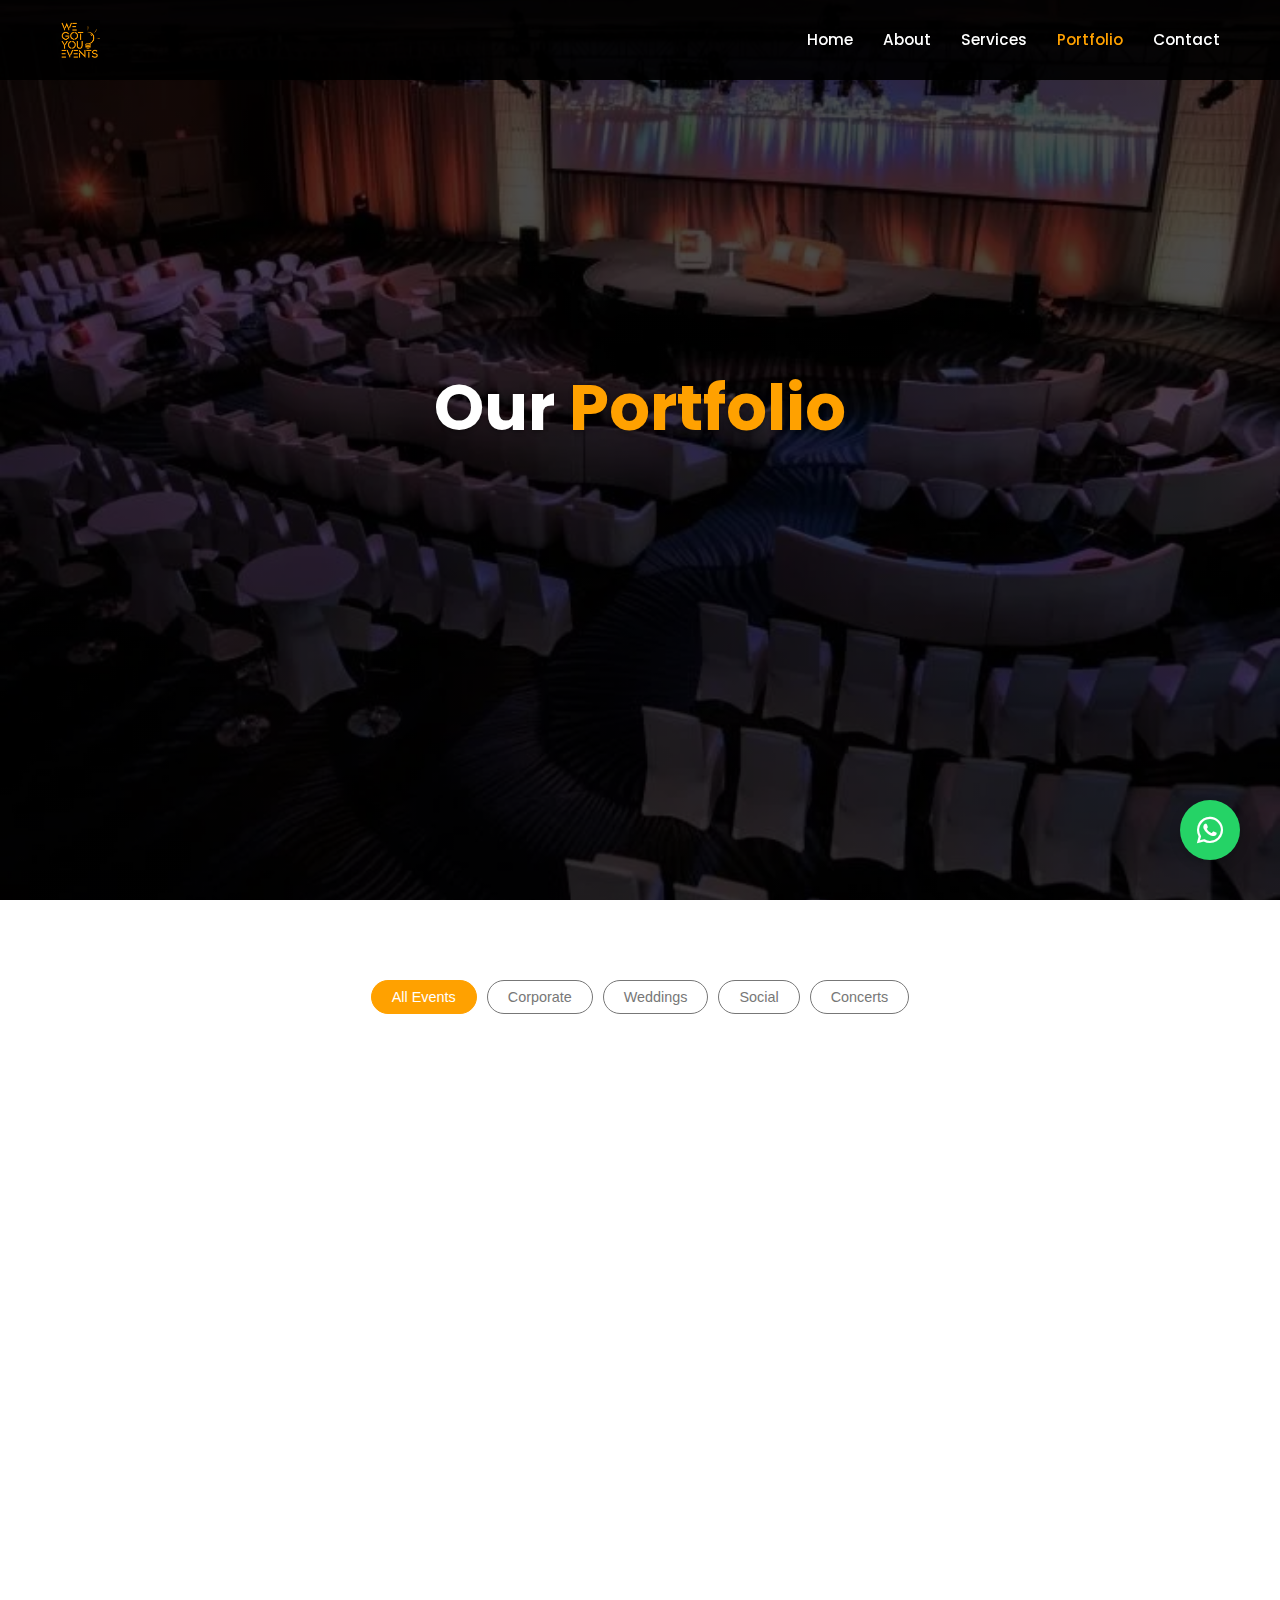
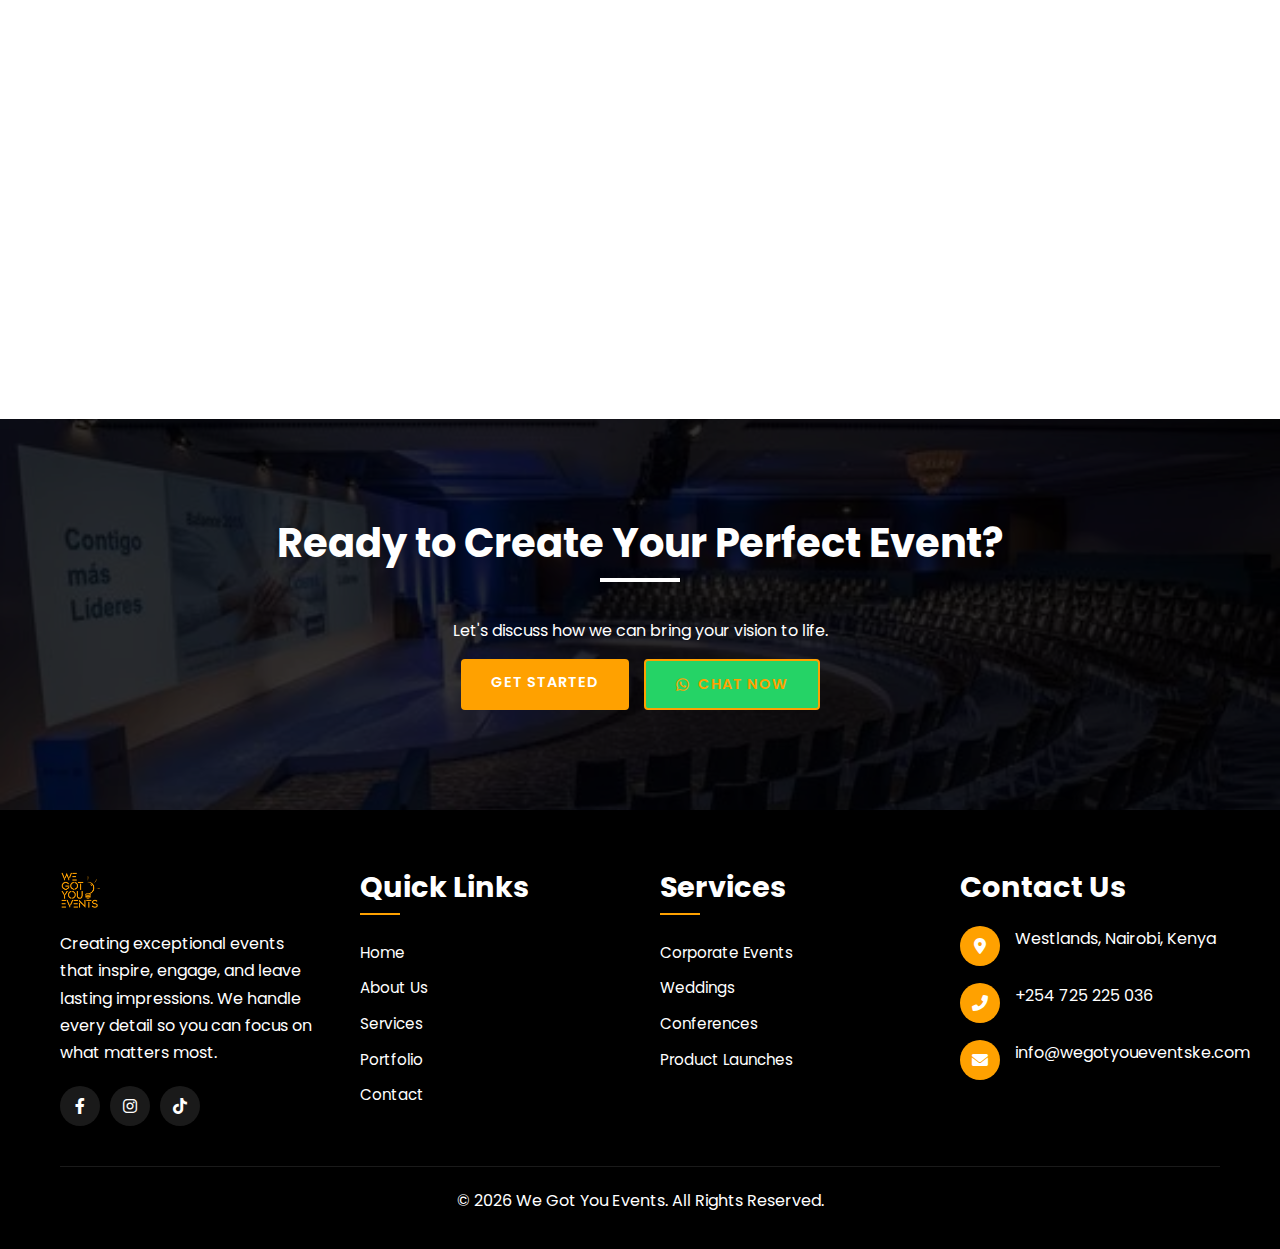
<file: portfolio.html>
<!DOCTYPE html>
<html lang="en">
<head>
    <meta charset="UTF-8">
    <meta name="viewport" content="width=device-width, initial-scale=1.0">
    <title>Event Portfolio - Our Work in Kenya | WE GOT YOU EVENTS</title>
    <meta name="description" content="View our portfolio of successful events in Kenya including weddings, corporate functions, and concerts. See how we bring events to life in Kenya.">
    <meta name="keywords" content="event portfolio Nairobi, wedding gallery Kenya, corporate events examples, concert management showcase, event planning work">
    
    <!-- Canonical URL -->
    <link rel="canonical" href="https://wegotyoueventske.com/portfolio" />
    
    <!-- Preload critical resources -->
    <link rel="preload" href="https://fonts.googleapis.com/css2?family=Poppins:wght@300;400;500;600;700&display=swap" as="style">
    <link rel="preload" href="styles.css" as="style">
    
    <link rel="preconnect" href="https://fonts.googleapis.com">
    <link rel="preconnect" href="https://fonts.gstatic.com" crossorigin>
    <link href="https://fonts.googleapis.com/css2?family=Poppins:wght@300;400;500;600;700&display=swap" rel="stylesheet">
    <link rel="stylesheet" href="https://cdnjs.cloudflare.com/ajax/libs/font-awesome/6.0.0-beta3/css/all.min.css">
    <link rel="stylesheet" href="styles.css">
    <link rel="icon" href="assets/favicon.ico" type="image/x-icon">

    <!-- Open Graph -->
    <meta property="og:title" content="Event Portfolio - Our Work in Kenya | WE GOT YOU EVENTS" />
    <meta property="og:description" content="View our portfolio of successful events in Kenya including weddings, corporate functions, and concerts. See how we bring events to life in Kenya." />
    <meta property="og:image" content="https://wegotyoueventske.com/assets/event-pic-1.webp" />
    <meta property="og:url" content="https://wegotyoueventske.com/portfolio" />
    <meta property="og:type" content="website" />

    <!-- Twitter Card -->
    <meta name="twitter:card" content="summary_large_image" />
    <meta name="twitter:title" content="Event Portfolio - Our Work in Kenya | WE GOT YOU EVENTS" />
    <meta name="twitter:description" content="View our portfolio of successful events in Kenya including weddings, corporate functions, and concerts." />
    <meta name="twitter:image" content="https://wegotyoueventske.com/assets/event-pic-1.webp" />

    <!-- Google tag (gtag.js) -->
    <script async src="https://www.googletagmanager.com/gtag/js?id=G-2ZL3M77PVW"></script>
    <script>
      window.dataLayer = window.dataLayer || [];
      function gtag(){dataLayer.push(arguments);}
      gtag('js', new Date());
      gtag('config', 'G-2ZL3M77PVW');
    </script>
</head>
<body>
    <!-- WhatsApp Floating Button -->
    <a href="https://wa.me/254725225036?text=Hi%20We%20Got%20You%20Events,%20I'd%20like%20to%20discuss%20an%20event%20after%20viewing%20your%20portfolio" class="whatsapp-float" aria-label="Chat with us on WhatsApp">
        <i class="fab fa-whatsapp"></i>
    </a>

    <!-- Header -->
    <header id="header">
        <div class="container header-container">
            <a href="index.html" class="logo">
                <img src="assets/logo.svg" alt="We Got You Events Logo" class="logo-img" width="120" height="40" loading="eager">
            </a>
            <div class="hamburger" aria-label="Mobile menu" aria-expanded="false">
                <div class="line line1"></div>
                <div class="line line2"></div>
                <div class="line line3"></div>
            </div>
            <ul class="nav-menu">
                <li><a href="index.html">Home</a></li>
                <li><a href="about.html">About</a></li>
                <li><a href="services.html">Services</a></li>
                <li><a href="portfolio.html" class="active">Portfolio</a></li>
                <li><a href="contact.html">Contact</a></li>
            </ul>
        </div>
    </header>

    <!-- Portfolio Hero Section -->
    <section class="hero" style="background-image: linear-gradient(rgba(0, 0, 0, 0.7), rgba(0, 0, 0, 0.7)), url('assets/event-pic-4.webp');">
        <div class="container">
            <div class="hero-content">
                <h1>Our <span class="text-primary">Portfolio</span></h1>
                <p>
                    Explore our recent work and see how we've brought events to life
                </p>
            </div>
        </div>
    </section>

    <!-- Portfolio Filter -->
    <section>
        <div class="container">
            <div class="portfolio-filter">
                <button class="filter-btn active" data-filter="all">
                    All Events
                </button>
                <button class="filter-btn" data-filter="corporate">Corporate</button>
                <button class="filter-btn" data-filter="wedding">Weddings</button>
                <button class="filter-btn" data-filter="social">Social</button>
                <button class="filter-btn" data-filter="concert">Concerts</button>
            </div>

            <div class="portfolio-grid">
                <!-- Event 1 -->
                <div class="portfolio-item" data-category="corporate">
                    <img src="assets/product-launch.webp" alt="Tech Conference 2023 in Nairobi" class="portfolio-img" loading="lazy" width="400" height="300">
                    <div class="portfolio-overlay">
                        <h3>Tech Conference 2023</h3>
                        <p>
                            Annual technology conference with 1,200 attendees and 50 speakers
                        </p>
                        <p class="text-primary" style="font-weight: 600">Corporate</p>
                    </div>
                </div>

                <!-- Event 2 -->
                <div class="portfolio-item" data-category="wedding">
                    <img src="assets/wedding-event.webp" alt="Smith-Johnson Wedding in Kenya" class="portfolio-img" loading="lazy" width="400" height="300">
                    <div class="portfolio-overlay">
                        <h3>Smith-Johnson Wedding</h3>
                        <p>
                            Luxury vineyard wedding with 200 guests and custom floral installations
                        </p>
                        <p class="text-primary" style="font-weight: 600">Wedding</p>
                    </div>
                </div>

                <!-- Event 3 -->
                <div class="portfolio-item" data-category="concert">
                    <img src="assets/festival-event.webp" alt="Summer Beats Festival in Mombasa" class="portfolio-img" loading="lazy" width="400" height="300">
                    <div class="portfolio-overlay">
                        <h3>Summer Beats Festival</h3>
                        <p>
                            3-day outdoor music festival featuring 25 artists and 15,000 attendees
                        </p>
                        <p class="text-primary" style="font-weight: 600">Concert</p>
                    </div>
                </div>

                <!-- Event 4 -->
                <div class="portfolio-item" data-category="corporate">
                    <img src="assets/corporate-event.webp" alt="Global Leadership Summit in Nairobi" class="portfolio-img" loading="lazy" width="400" height="300">
                    <div class="portfolio-overlay">
                        <h3>Global Leadership Summit</h3>
                        <p>International conference with delegates from 30 countries</p>
                        <p class="text-primary" style="font-weight: 600">Corporate</p>
                    </div>
                </div>

                <!-- Event 5 -->
                <div class="portfolio-item" data-category="social">
                    <img src="assets/birthday-event.webp" alt="Milestone Birthday Celebration in Kenya" class="portfolio-img" loading="lazy" width="400" height="300">
                    <div class="portfolio-overlay">
                        <h3>Milestone Birthday Celebration</h3>
                        <p>
                            Elegant 50th birthday party with live entertainment and custom decor
                        </p>
                        <p class="text-primary" style="font-weight: 600">Social</p>
                    </div>
                </div>

                <!-- Event 6 -->
                <div class="portfolio-item" data-category="wedding">
                    <img src="assets/wedding-event-2.webp" alt="Taylor-Lee Wedding in Diani" class="portfolio-img" loading="lazy" width="400" height="300">
                    <div class="portfolio-overlay">
                        <h3>Taylor-Lee Wedding</h3>
                        <p>Intimate beachfront ceremony with sunset reception</p>
                        <p class="text-primary" style="font-weight: 600">Wedding</p>
                    </div>
                </div>

                <!-- Event 7 -->
                <div class="portfolio-item" data-category="corporate">
                    <img src="assets/product-launch-2.webp" alt="Product Expo 2023 in Nairobi" class="portfolio-img" loading="lazy" width="400" height="300">
                    <div class="portfolio-overlay">
                        <h3>Product Expo 2023</h3>
                        <p>
                            Major industry exhibition with 150+ exhibitors and 10,000 visitors
                        </p>
                        <p class="text-primary" style="font-weight: 600">Corporate</p>
                    </div>
                </div>

                <!-- Event 8 -->
                <div class="portfolio-item" data-category="social">
                    <img src="assets/corporate-gala.webp" alt="Charity Gala Night in Nairobi" class="portfolio-img" loading="lazy" width="400" height="300">
                    <div class="portfolio-overlay">
                        <h3>Charity Gala Night</h3>
                        <p>
                            Elegant fundraising event that raised $250,000 for local charities
                        </p>
                        <p class="text-primary" style="font-weight: 600">Social</p>
                    </div>
                </div>

                <!-- Event 9 -->
                <div class="portfolio-item" data-category="concert">
                    <img src="assets/concert-event.webp" alt="Jazz in the Park festival in Nairobi" class="portfolio-img" loading="lazy" width="400" height="300">
                    <div class="portfolio-overlay">
                        <h3>Jazz in the Park</h3>
                        <p>
                            Weekend jazz festival featuring international and local artists
                        </p>
                        <p class="text-primary" style="font-weight: 600">Concert</p>
                    </div>
                </div>
            </div>
        </div>
    </section>

    <!-- CTA Section -->
    <section class="cta" style="background-image: linear-gradient(rgba(0, 0, 0, 0.8), rgba(0, 0, 0, 0.8)), url('assets/event-pic-5.webp');">
        <div class="container">
            <h2>Ready to Create Your Perfect Event?</h2>
            <p>Let's discuss how we can bring your vision to life.</p>
            <div class="cta-buttons">
                <a href="contact.html" class="btn pulse">Get Started</a>
                <a href="https://wa.me/254725225036?text=Hi%20We%20Got%20You%20Events,%20I'd%20like%20to%20discuss%20an%20event%20after%20viewing%20your%20portfolio" class="btn btn-outline whatsapp-btn">
                    <i class="fab fa-whatsapp"></i> Chat Now
                </a>
            </div>
        </div>
    </section>

    <!-- Footer -->
    <footer>
        <div class="container">
            <div class="footer-container">
                <div class="footer-about">
                    <div class="footer-logo">
                        <img src="assets/logo.svg" alt="We Got You Events Logo" loading="lazy" width="120" height="40">
                    </div>
                    <p>
                        Creating exceptional events that inspire, engage, and leave
                        lasting impressions. We handle every detail so you can focus on
                        what matters most.
                    </p>
                    <div class="social-links">
                        <a href="https://www.facebook.com/share/1D2VXK6SXv/" target="_blank" rel="noopener noreferrer" class="social-link" aria-label="Facebook"><i class="fab fa-facebook-f"></i></a>
                        <a href="https://www.instagram.com/wegot.youevents?igsh=OGU2aTJwcjdnNmp3" target="_blank" rel="noopener noreferrer" class="social-link" aria-label="Instagram"><i class="fab fa-instagram"></i></a>
                        <a href="http://tiktok.com/@wegotyou.events" target="_blank" rel="noopener noreferrer" class="social-link" aria-label="TikTok"><i class="fab fa-tiktok"></i></a>
                    </div>
                </div>
                <div class="footer-links">
                    <h3>Quick Links</h3>
                    <ul>
                        <li><a href="index.html">Home</a></li>
                        <li><a href="about.html">About Us</a></li>
                        <li><a href="services.html">Services</a></li>
                        <li><a href="portfolio.html">Portfolio</a></li>
                        <li><a href="contact.html">Contact</a></li>
                    </ul>
                </div>
                <div class="footer-links">
                    <h3>Services</h3>
                    <ul>
                        <li><a href="services.html#corporate">Corporate Events</a></li>
                        <li><a href="services.html#weddings">Weddings</a></li>
                        <li><a href="services.html#concerts">Conferences</a></li>
                        <li><a href="services.html#launches">Product Launches</a></li>
                    </ul>
                </div>
                <div class="footer-contact">
                    <h3>Contact Us</h3>
                    <div class="contact-detail">
                        <div class="contact-icon">
                            <i class="fas fa-map-marker-alt"></i>
                        </div>
                        <p>Westlands, Nairobi, Kenya</p>
                    </div>
                    <div class="contact-detail">
                        <div class="contact-icon">
                            <i class="fas fa-phone-alt"></i>
                        </div>
                        <p><a href="tel:+254725225036">+254 725 225 036</a></p>
                    </div>
                    <div class="contact-detail">
                        <div class="contact-icon mail-icon">
                            <i class="fas fa-envelope"></i>
                        </div>
                        <p><a href="mailto:info@wegotyoueventske.com">info@wegotyoueventske.com</a></p>
                    </div>
                </div>
            </div>
            <div class="footer-bottom">
                <p>&copy; <span id="current-year"></span> We Got You Events. All Rights Reserved.</p>
            </div>
        </div>
    </footer>

    <!-- JavaScript -->
    <script src="script.js"></script>
</body>
</html>
</file>
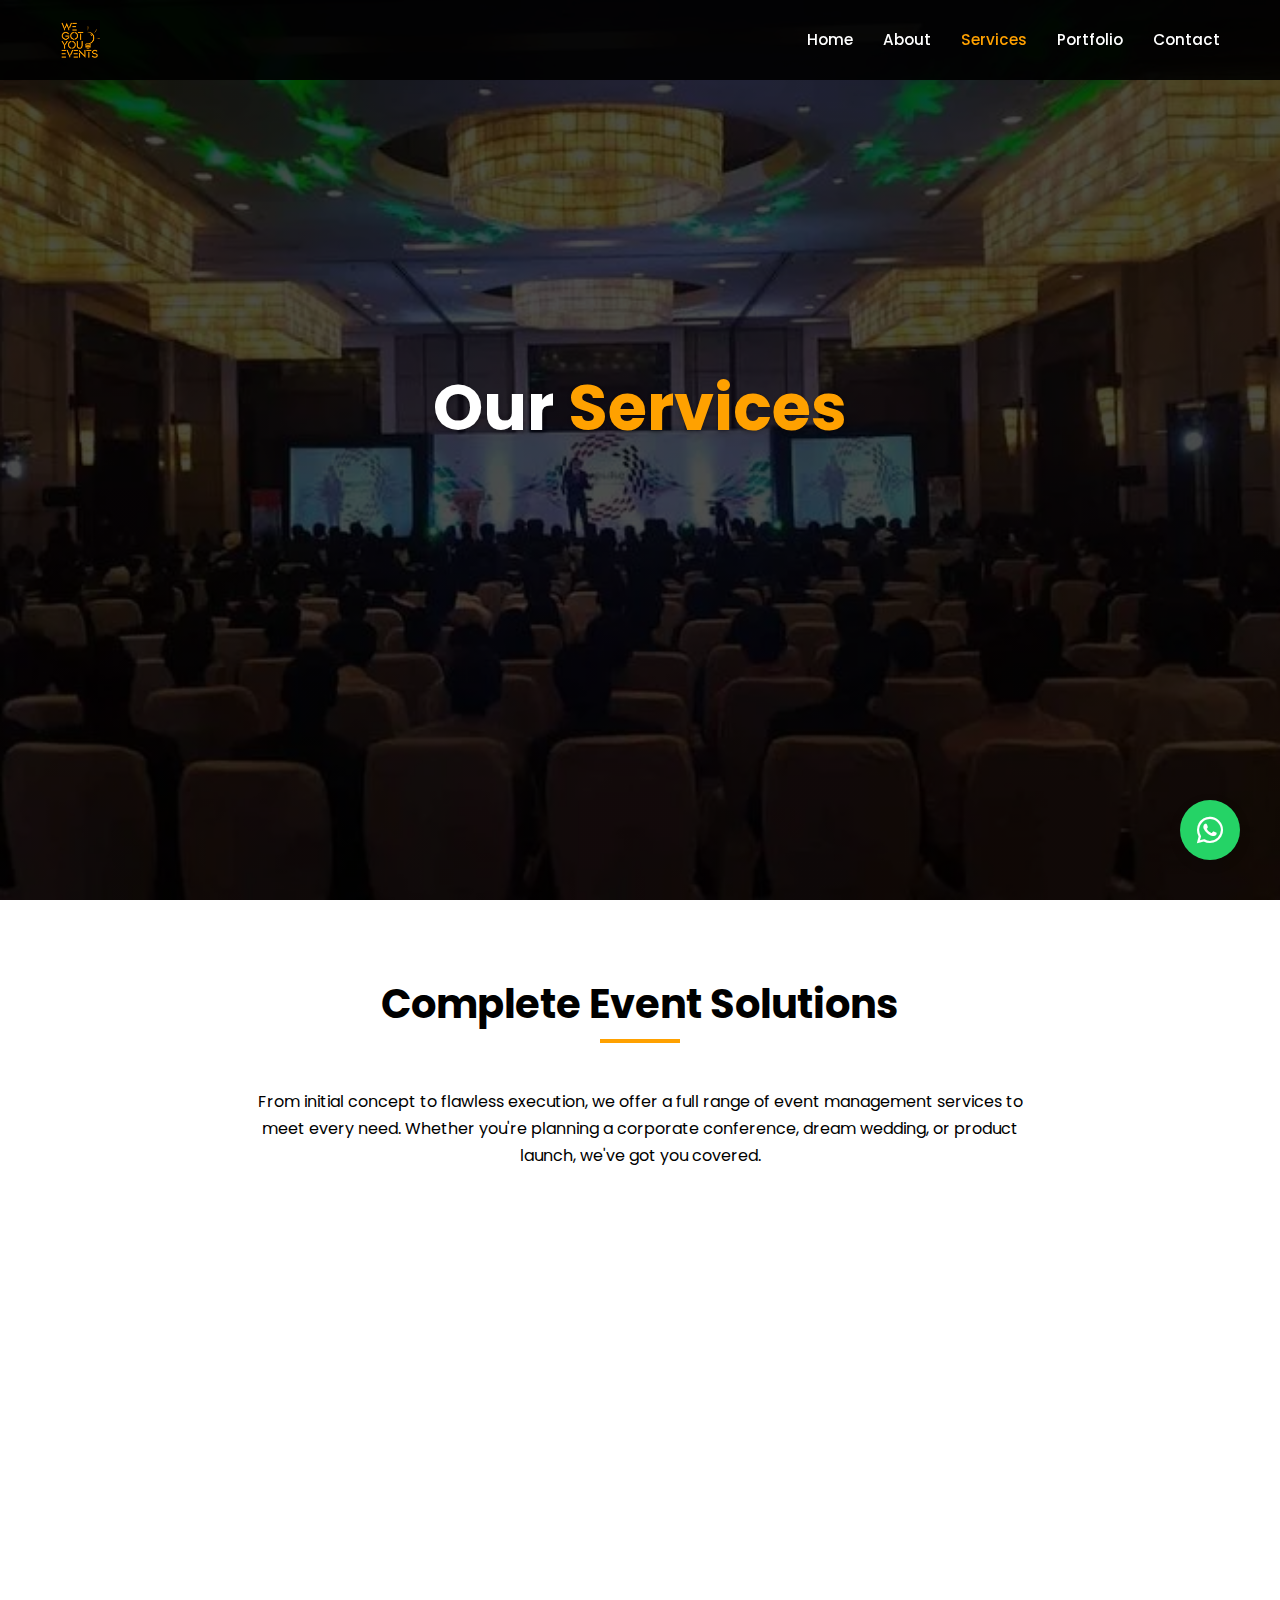
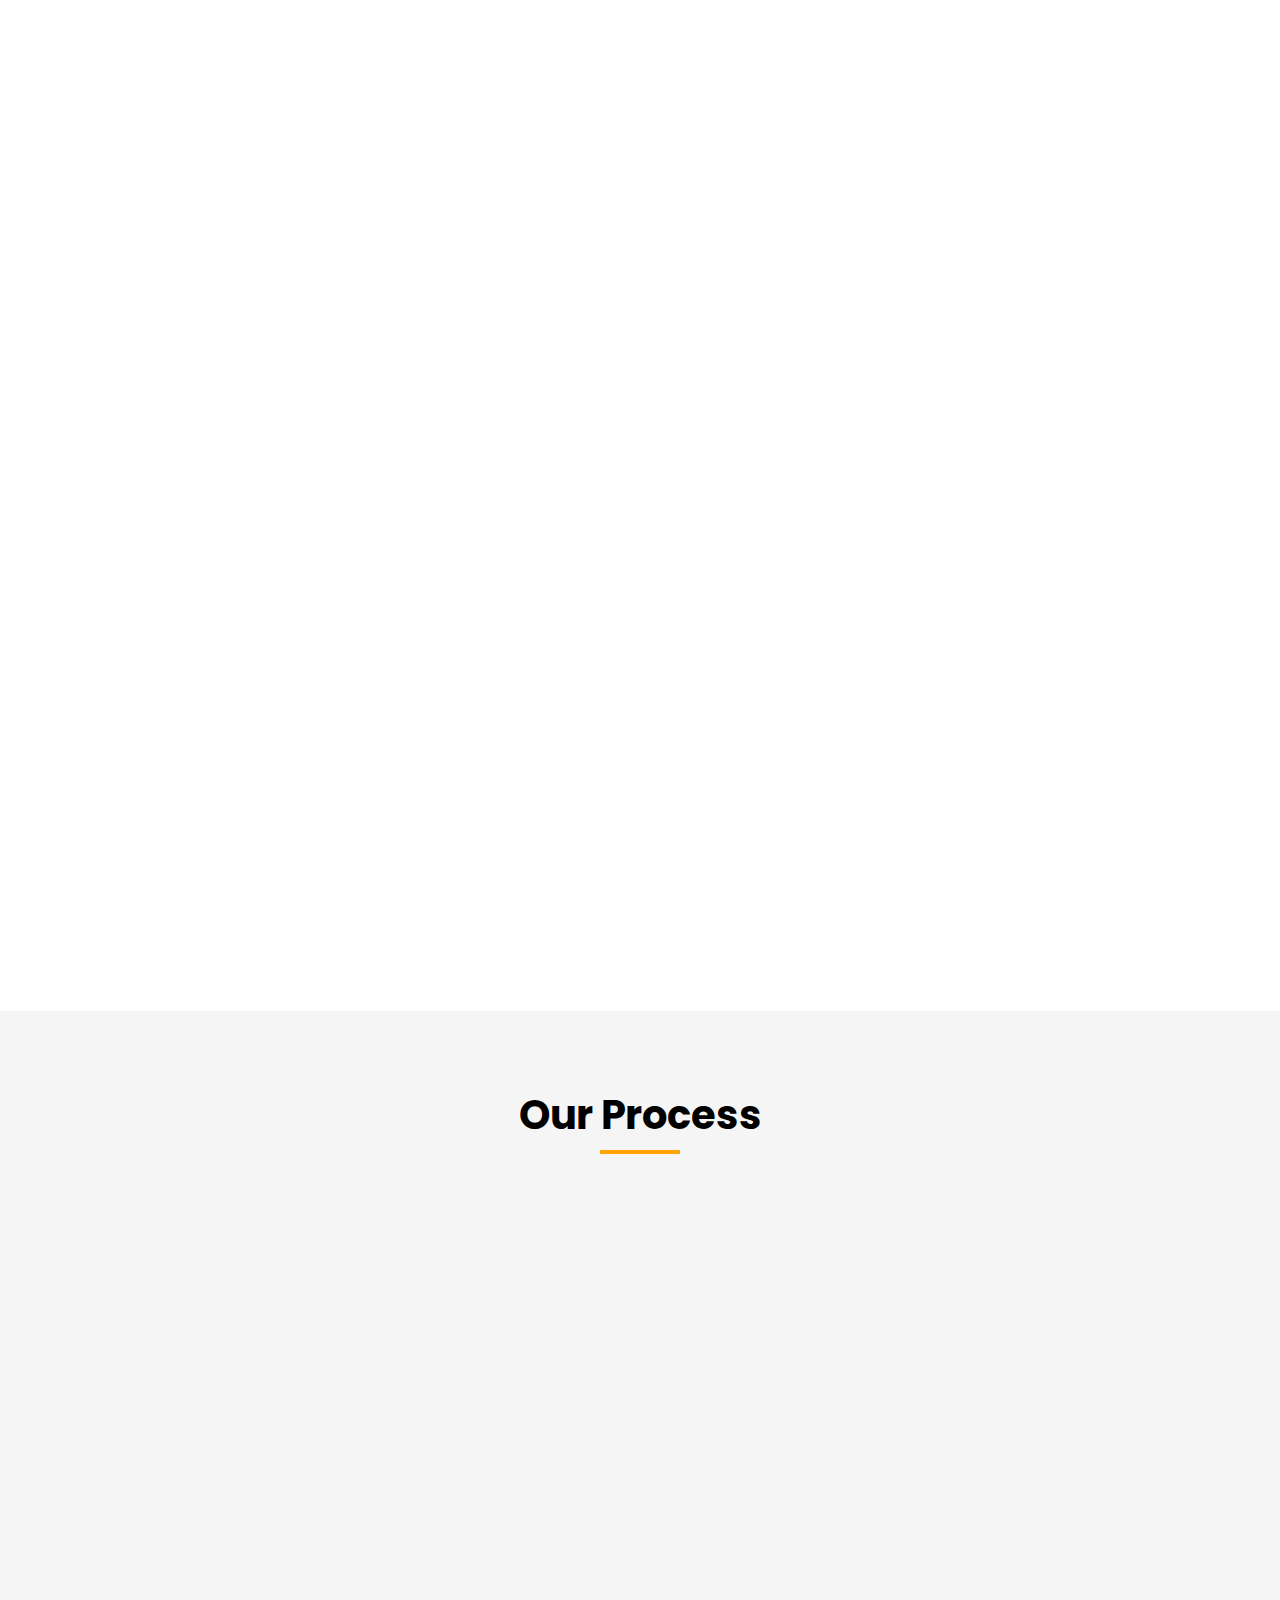
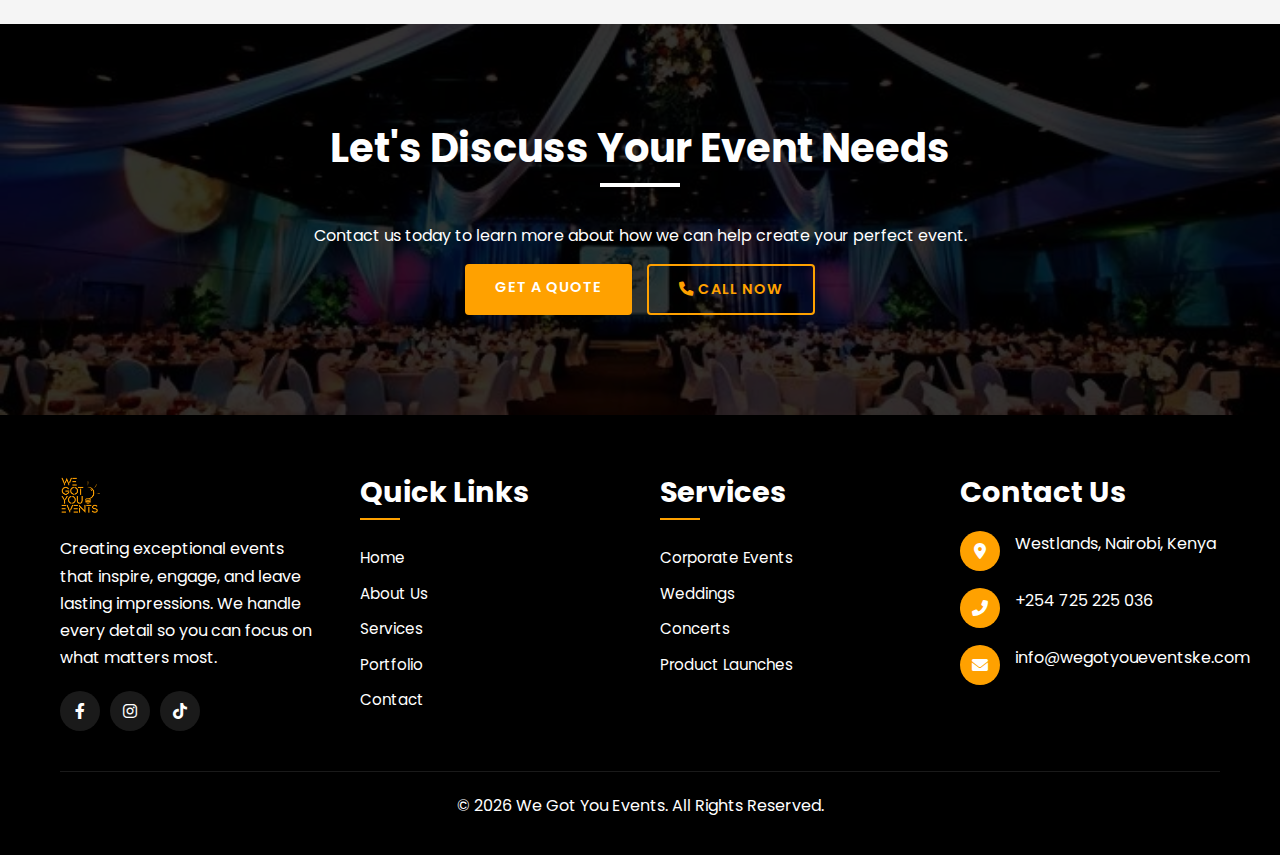
<file: services.html>
<!DOCTYPE html>
<html lang="en">
<head>
    <meta charset="UTF-8">
    <meta name="viewport" content="width=device-width, initial-scale=1.0">
    <title>Event Planning Services in Kenya | WE GOT YOU EVENTS</title>
    <meta name="description" content="Comprehensive event planning services in Kenya including weddings, corporate events, concerts, and product launches. Professional event management for unforgettable experiences.">
    <meta name="keywords" content="event planning services Nairobi, wedding planners Kenya, corporate event management, concert organizers Mombasa, product launch specialists">
    
    <!-- Canonical URL -->
    <link rel="canonical" href="https://wegotyoueventske.com/services" />
    
    <!-- Preload critical resources -->
    <link rel="preload" href="https://fonts.googleapis.com/css2?family=Poppins:wght@300;400;500;600;700&display=swap" as="style">
    <link rel="preload" href="styles.css" as="style">
    
    <link rel="preconnect" href="https://fonts.googleapis.com">
    <link rel="preconnect" href="https://fonts.gstatic.com" crossorigin>
    <link href="https://fonts.googleapis.com/css2?family=Poppins:wght@300;400;500;600;700&display=swap" rel="stylesheet">
    <link rel="stylesheet" href="https://cdnjs.cloudflare.com/ajax/libs/font-awesome/6.0.0-beta3/css/all.min.css">
    <link rel="stylesheet" href="styles.css">
    <link rel="icon" href="assets/favicon.ico" type="image/x-icon">

    <!-- Open Graph -->
    <meta property="og:title" content="Event Planning Services in Kenya | WE GOT YOU EVENTS" />
    <meta property="og:description" content="Comprehensive event planning services in Kenya including weddings, corporate events, concerts, and product launches." />
    <meta property="og:image" content="https://wegotyoueventske.com/assets/product-launch.webp" />
    <meta property="og:url" content="https://wegotyoueventske.com/services" />
    <meta property="og:type" content="website" />

    <!-- Twitter Card -->
    <meta name="twitter:card" content="summary_large_image" />
    <meta name="twitter:title" content="Event Planning Services in Kenya | WE GOT YOU EVENTS" />
    <meta name="twitter:description" content="Comprehensive event planning services in Kenya including weddings, corporate events, concerts, and product launches." />
    <meta name="twitter:image" content="https://wegotyoueventske.com/assets/product-launch.webp" />

    <!-- Google tag (gtag.js) -->
    <script async src="https://www.googletagmanager.com/gtag/js?id=G-2ZL3M77PVW"></script>
    <script>
      window.dataLayer = window.dataLayer || [];
      function gtag(){dataLayer.push(arguments);}
      gtag('js', new Date());
      gtag('config', 'G-2ZL3M77PVW');
    </script>
</head>
<body>
    <!-- WhatsApp Floating Button -->
    <a href="https://wa.me/254725225036?text=Hi%20We%20Got%20You%20Events,%20I'm%20interested%20in%20your%20services" class="whatsapp-float" aria-label="Chat with us on WhatsApp">
        <i class="fab fa-whatsapp"></i>
    </a>

    <!-- Header -->
    <header id="header">
        <div class="container header-container">
            <a href="index.html" class="logo">
                <img src="assets/logo.svg" alt="We Got You Events Logo" class="logo-img" width="120" height="40" loading="eager">
            </a>
            <div class="hamburger" aria-label="Mobile menu" aria-expanded="false">
                <div class="line line1"></div>
                <div class="line line2"></div>
                <div class="line line3"></div>
            </div>
            <ul class="nav-menu">
                <li><a href="index.html">Home</a></li>
                <li><a href="about.html">About</a></li>
                <li><a href="services.html" class="active">Services</a></li>
                <li><a href="portfolio.html">Portfolio</a></li>
                <li><a href="contact.html">Contact</a></li>
            </ul>
        </div>
    </header>

    <!-- Services Hero Section -->
    <section class="hero" style="background-image: linear-gradient(rgba(0, 0, 0, 0.7), rgba(0, 0, 0, 0.7)), url('assets/product-launch.webp');">
        <div class="container">
            <div class="hero-content">
                <h1>Our <span class="text-primary">Services</span></h1>
                <p>Comprehensive event solutions tailored to your unique needs</p>
            </div>
        </div>
    </section>

    <!-- All Services Section -->
    <section>
        <div class="container">
            <h2 class="section-title">Complete Event Solutions</h2>
            <p class="text-center" style="max-width: 800px; margin: 0 auto 50px">
                From initial concept to flawless execution, we offer a full range of
                event management services to meet every need. Whether you're planning
                a corporate conference, dream wedding, or product launch, we've got
                you covered.
            </p>

            <div class="services-grid">
                <!-- Service 1 -->
                <div class="service-card" id="corporate">
                    <div class="service-image">
                        <img src="assets/corporate-event.webp" alt="Corporate event planning and management services in Kenya" loading="lazy" width="400" height="300">
                        <div class="service-overlay"></div>
                    </div>
                    <div class="service-content">
                        <h3>Corporate Events</h3>
                        <p>
                            Professional management of conferences, meetings, team-building
                            activities, and corporate celebrations.
                        </p>
                        <ul class="service-features">
                            <li>Conference planning</li>
                            <li>Team building activities</li>
                            <li>Product launches</li>
                            <li>Corporate gala dinners</li>
                        </ul>
                        <div class="service-buttons">
                            <a href="contact.html" class="btn btn-outline">Get a Quote</a>
                            <a href="https://wa.me/254725225036?text=Hi%20We%20Got%20You%20Events,%20I'm%20interested%20in%20your%20corporate%20event%20services" class="btn whatsapp-btn">
                                <i class="fab fa-whatsapp"></i> Chat Now
                            </a>
                        </div>
                    </div>
                    <div class="service-badge">
                        <i class="fas fa-briefcase"></i>
                    </div>
                </div>

                <!-- Service 2 -->
                <div class="service-card" id="weddings">
                    <div class="service-image">
                        <img src="assets/wedding-event.webp" alt="Wedding planning and coordination services in Nairobi" loading="lazy" width="400" height="300">
                        <div class="service-overlay"></div>
                    </div>
                    <div class="service-content">
                        <h3>Weddings</h3>
                        <p>
                            Bespoke wedding planning that reflects your unique love story
                            and creates magical moments.
                        </p>
                        <ul class="service-features">
                            <li>Full wedding planning</li>
                            <li>Venue selection</li>
                            <li>Vendor coordination</li>
                            <li>Day-of coordination</li>
                        </ul>
                        <div class="service-buttons">
                            <a href="contact.html" class="btn btn-outline">Get a Quote</a>
                            <a href="https://wa.me/254725225036?text=Hi%20We%20Got%20You%20Events,%20I'm%20interested%20in%20your%20wedding%20planning%20services" class="btn whatsapp-btn">
                                <i class="fab fa-whatsapp"></i> Chat Now
                            </a>
                        </div>
                    </div>
                    <div class="service-badge">
                        <i class="fas fa-ring"></i>
                    </div>
                </div>

                <!-- Service 3 -->
                <div class="service-card" id="concerts">
                    <div class="service-image">
                        <img src="assets/concert-event.webp" alt="Concert and festival management services in Kenya" loading="lazy" width="400" height="300">
                        <div class="service-overlay"></div>
                    </div>
                    <div class="service-content">
                        <h3>Concerts & Festivals</h3>
                        <p>
                            Comprehensive production and management of music events, from
                            artist booking to stage design.
                        </p>
                        <ul class="service-features">
                            <li>Artist booking</li>
                            <li>Stage design</li>
                            <li>Crowd management</li>
                            <li>Production coordination</li>
                        </ul>
                        <div class="service-buttons">
                            <a href="contact.html" class="btn btn-outline">Get a Quote</a>
                            <a href="https://wa.me/254725225036?text=Hi%20We%20Got%20You%20Events,%20I'm%20interested%20in%20your%20concert%20management%20services" class="btn whatsapp-btn">
                                <i class="fab fa-whatsapp"></i> Chat Now
                            </a>
                        </div>
                    </div>
                    <div class="service-badge">
                        <i class="fas fa-music"></i>
                    </div>
                </div>

                <!-- Service 4 -->
                <div class="service-card" id="launches">
                    <div class="service-image">
                        <img src="assets/product-launch.webp" alt="Product launch event services in Nairobi" loading="lazy" width="400" height="300">
                        <div class="service-overlay"></div>
                    </div>
                    <div class="service-content">
                        <h3>Product Launch</h3>
                        <p>
                            Strategic planning and execution of product launches that create
                            buzz and drive sales.
                        </p>
                        <ul class="service-features">
                            <li>Launch strategy</li>
                            <li>Guest management</li>
                            <li>Media coordination</li>
                            <li>Brand activation</li>
                        </ul>
                        <div class="service-buttons">
                            <a href="contact.html" class="btn btn-outline">Get a Quote</a>
                            <a href="https://wa.me/254725225036?text=Hi%20We%20Got%20You%20Events,%20I'm%20interested%20in%20your%20product%20launch%20services" class="btn whatsapp-btn">
                                <i class="fab fa-whatsapp"></i> Chat Now
                            </a>
                        </div>
                    </div>
                    <div class="service-badge">
                        <i class="fas fa-rocket"></i>
                    </div>
                </div>

                <!-- Service 5 -->
                <div class="service-card" id="galas">
                    <div class="service-image">
                        <img src="assets/gala-dinner.webp" alt="Gala dinner and award ceremony planning in Kenya" loading="lazy" width="400" height="300">
                        <div class="service-overlay"></div>
                    </div>
                    <div class="service-content">
                        <h3>Gala Dinners</h3>
                        <p>
                            Sophisticated events that recognize achievement and provide
                            exceptional dining experiences.
                        </p>
                        <ul class="service-features">
                            <li>Venue selection</li>
                            <li>Entertainment booking</li>
                            <li>Catering coordination</li>
                            <li>Awards presentation</li>
                        </ul>
                        <div class="service-buttons">
                            <a href="contact.html" class="btn btn-outline">Get a Quote</a>
                            <a href="https://wa.me/254725225036?text=Hi%20We%20Got%20You%20Events,%20I'm%20interested%20in%20your%20gala%20dinner%20services" class="btn whatsapp-btn">
                                <i class="fab fa-whatsapp"></i> Chat Now
                            </a>
                        </div>
                    </div>
                    <div class="service-badge">
                        <i class="fas fa-utensils"></i>
                    </div>
                </div>

                <!-- Service 6 -->
                <div class="service-card" id="branding">
                    <div class="service-image">
                        <img src="assets/brand-activation.webp" alt="Brand activation and experiential marketing services" loading="lazy" width="400" height="300">
                        <div class="service-overlay"></div>
                    </div>
                    <div class="service-content">
                        <h3>Brand Activation</h3>
                        <p>
                            Interactive experiences that engage consumers and create
                            meaningful connections with your brand.
                        </p>
                        <ul class="service-features">
                            <li>Concept development</li>
                            <li>Experiential marketing</li>
                            <li>Consumer engagement</li>
                            <li>ROI measurement</li>
                        </ul>
                        <div class="service-buttons">
                            <a href="contact.html" class="btn btn-outline">Get a Quote</a>
                            <a href="https://wa.me/254725225036?text=Hi%20We%20Got%20You%20Events,%20I'm%20interested%20in%20your%20brand%20activation%20services" class="btn whatsapp-btn">
                                <i class="fab fa-whatsapp"></i> Chat Now
                            </a>
                        </div>
                    </div>
                    <div class="service-badge">
                        <i class="fas fa-bullhorn"></i>
                    </div>
                </div>
            </div>
        </div>
    </section>

    <!-- Process Section -->
    <section style="background-color: var(--gray)">
        <div class="container">
            <h2 class="section-title">Our Process</h2>
            <div class="process-grid">
                <div class="process-card">
                    <div class="process-number">1</div>
                    <h3>Discovery</h3>
                    <p>
                        We begin by understanding your vision, objectives, and
                        requirements through detailed consultations.
                    </p>
                </div>
                <div class="process-card">
                    <div class="process-number">2</div>
                    <h3>Planning</h3>
                    <p>
                        Our team develops a comprehensive plan covering all aspects of
                        your event with timelines and budgets.
                    </p>
                </div>
                <div class="process-card">
                    <div class="process-number">3</div>
                    <h3>Execution</h3>
                    <p>
                        We bring your event to life with meticulous attention to detail
                        and professional coordination.
                    </p>
                </div>
                <div class="process-card">
                    <div class="process-number">4</div>
                    <h3>Evaluation</h3>
                    <p>
                        After the event, we review outcomes and gather feedback to ensure
                        continuous improvement.
                    </p>
                </div>
            </div>
        </div>
    </section>

    <!-- CTA Section -->
    <section class="cta" style="background-image: linear-gradient(rgba(0, 0, 0, 0.8), rgba(0, 0, 0, 0.8)), url('assets/wedding-event-2.webp');">
        <div class="container">
            <h2>Let's Discuss Your Event Needs</h2>
            <p>
                Contact us today to learn more about how we can help create your
                perfect event.
            </p>
            <div class="cta-buttons">
                <a href="contact.html" class="btn pulse">Get a Quote</a>
                <a href="tel:+254725225036" class="btn btn-outline">
                    <i class="fas fa-phone"></i> Call Now
                </a>
            </div>
        </div>
    </section>

    <!-- Footer -->
    <footer>
        <div class="container">
            <div class="footer-container">
                <div class="footer-about">
                    <div class="footer-logo">
                        <img src="assets/logo.svg" alt="We Got You Events Logo" loading="lazy" width="120" height="40">
                    </div>
                    <p>
                        Creating exceptional events that inspire, engage, and leave
                        lasting impressions. We handle every detail so you can focus on
                        what matters most.
                    </p>
                    <div class="social-links">
                        <a href="https://www.facebook.com/share/1D2VXK6SXv/" target="_blank" rel="noopener noreferrer" class="social-link" aria-label="Facebook"><i class="fab fa-facebook-f"></i></a>
                        <a href="https://www.instagram.com/wegot.youevents?igsh=OGU2aTJwcjdnNmp3" target="_blank" rel="noopener noreferrer" class="social-link" aria-label="Instagram"><i class="fab fa-instagram"></i></a>
                        <a href="http://tiktok.com/@wegotyou.events" target="_blank" rel="noopener noreferrer" class="social-link" aria-label="TikTok"><i class="fab fa-tiktok"></i></a>
                    </div>
                </div>
                <div class="footer-links">
                    <h3>Quick Links</h3>
                    <ul>
                        <li><a href="index.html">Home</a></li>
                        <li><a href="about.html">About Us</a></li>
                        <li><a href="services.html">Services</a></li>
                        <li><a href="portfolio.html">Portfolio</a></li>
                        <li><a href="contact.html">Contact</a></li>
                    </ul>
                </div>
                <div class="footer-links">
                    <h3>Services</h3>
                    <ul>
                        <li><a href="services.html#corporate">Corporate Events</a></li>
                        <li><a href="services.html#weddings">Weddings</a></li>
                        <li><a href="services.html#concerts">Concerts</a></li>
                        <li><a href="services.html#launches">Product Launches</a></li>
                    </ul>
                </div>
                <div class="footer-contact">
                    <h3>Contact Us</h3>
                    <div class="contact-detail">
                        <div class="contact-icon">
                            <i class="fas fa-map-marker-alt"></i>
                        </div>
                        <p>Westlands, Nairobi, Kenya</p>
                    </div>
                    <div class="contact-detail">
                        <div class="contact-icon">
                            <i class="fas fa-phone-alt"></i>
                        </div>
                        <p><a href="tel:+254725225036">+254 725 225 036</a></p>
                    </div>
                    <div class="contact-detail">
                        <div class="contact-icon mail-icon">
                            <i class="fas fa-envelope"></i>
                        </div>
                        <p><a href="mailto:info@wegotyoueventske.com">info@wegotyoueventske.com</a></p>
                    </div>
                </div>
            </div>
            <div class="footer-bottom">
                <p>&copy; <span id="current-year"></span> We Got You Events. All Rights Reserved.</p>
            </div>
        </div>
    </footer>

    <!-- JavaScript -->
    <script src="script.js"></script>
</body>
</html>
</file>
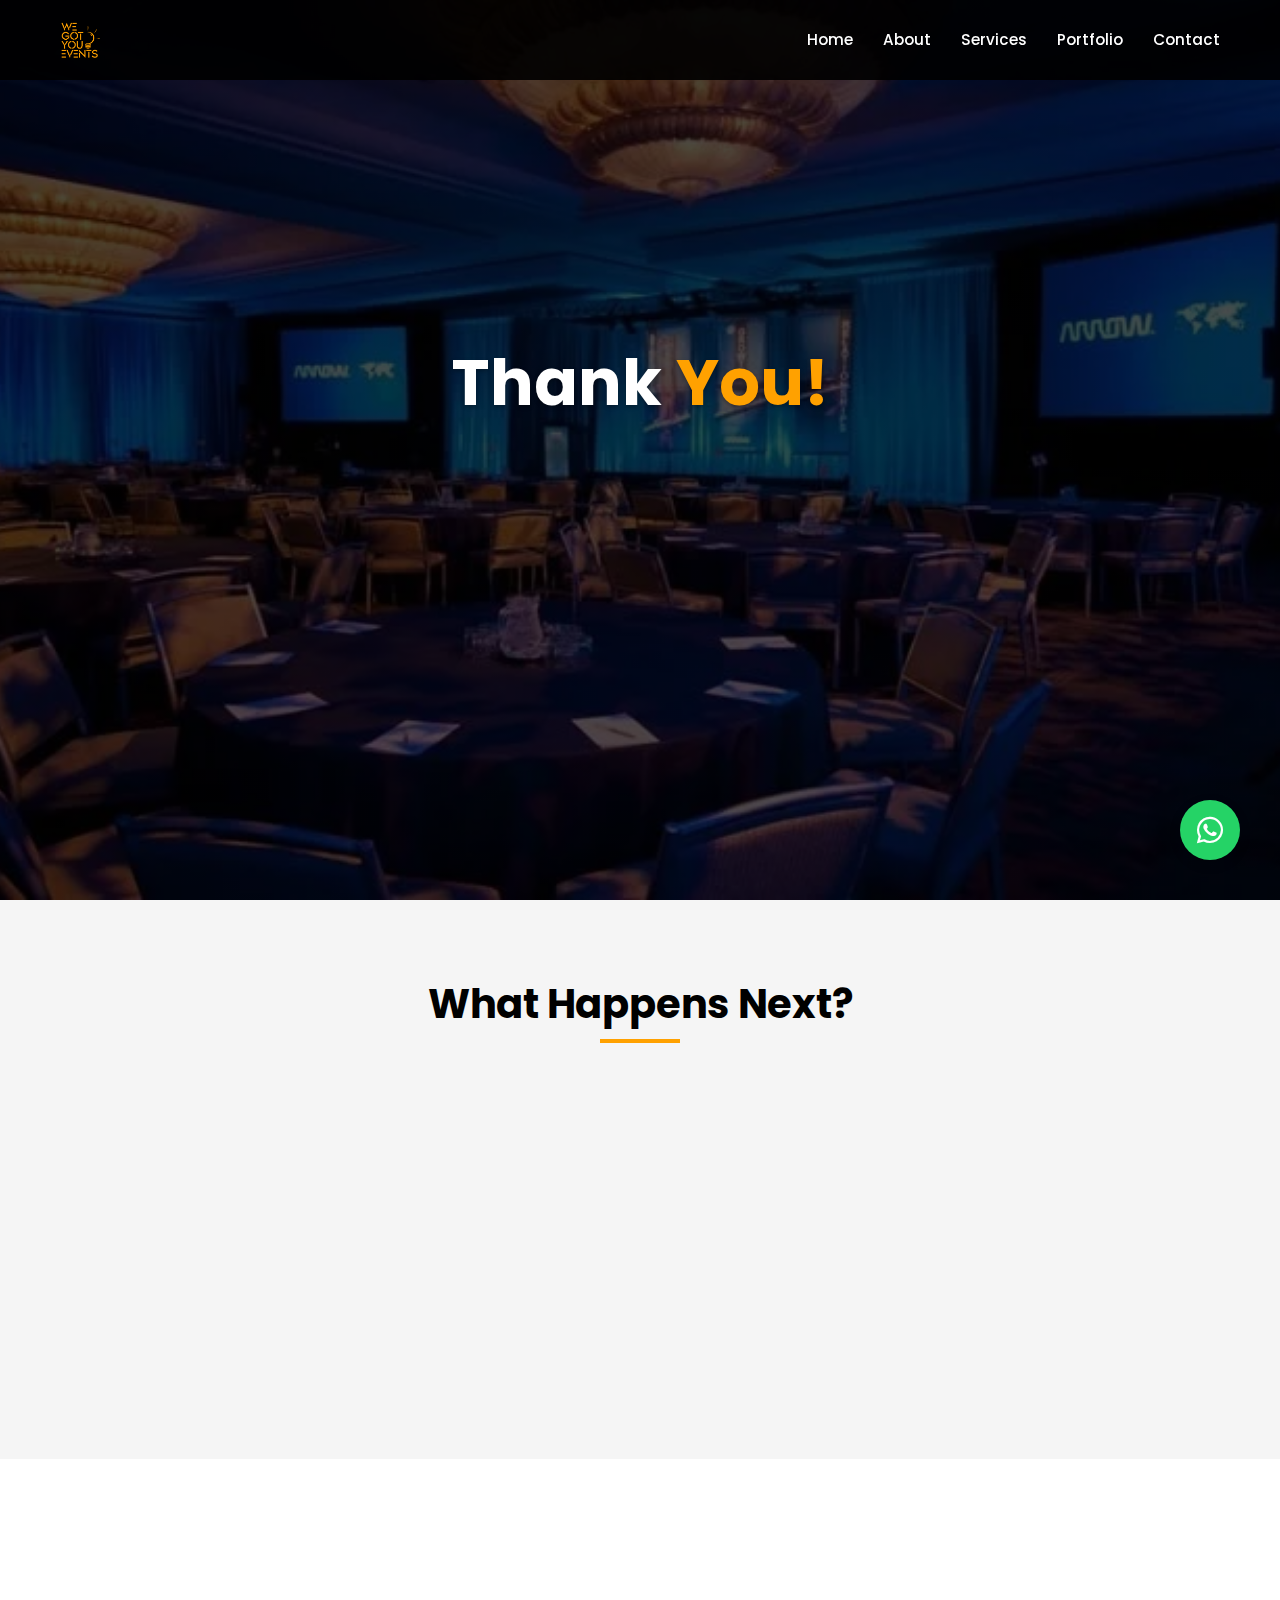
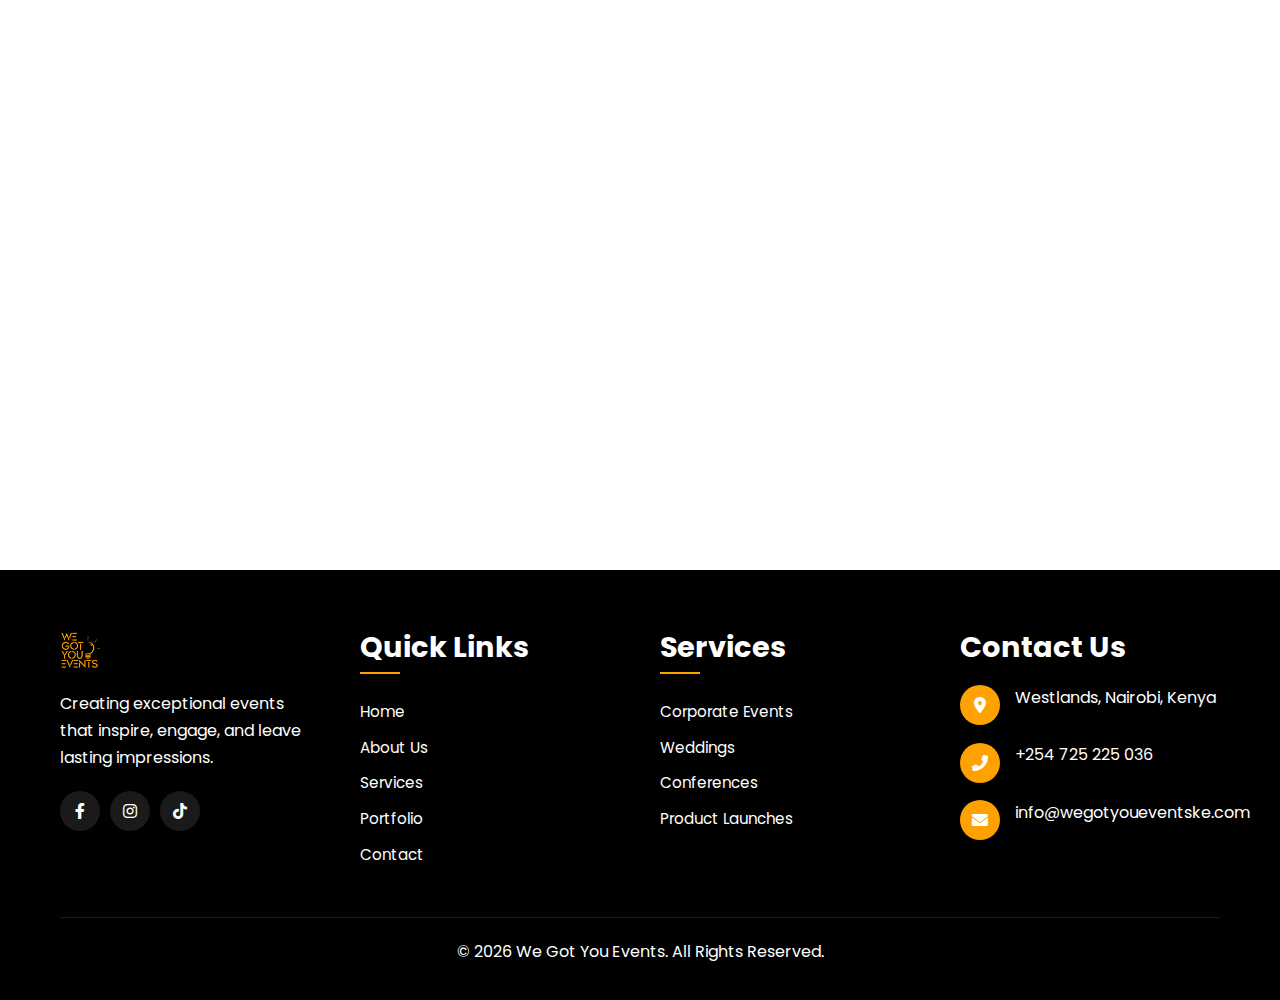
<file: thank-you.html>
<!DOCTYPE html>
<html lang="en">
<head>
    <meta charset="UTF-8">
    <meta name="viewport" content="width=device-width, initial-scale=1.0">
    <title>Thank You | WE GOT YOU EVENTS</title>
    <meta name="description" content="Thank you for contacting We Got You Events. We'll get back to you shortly about your event planning needs in Kenya.">
    
    <!-- Preload critical resources -->
    <link rel="preload" href="https://fonts.googleapis.com/css2?family=Poppins:wght@300;400;500;600;700&display=swap" as="style">
    <link rel="preload" href="styles.css" as="style">
    
    <link rel="preconnect" href="https://fonts.googleapis.com">
    <link rel="preconnect" href="https://fonts.gstatic.com" crossorigin>
    <link href="https://fonts.googleapis.com/css2?family=Poppins:wght@300;400;500;600;700&display=swap" rel="stylesheet">
    <link rel="stylesheet" href="https://cdnjs.cloudflare.com/ajax/libs/font-awesome/6.0.0-beta3/css/all.min.css">
    <link rel="stylesheet" href="styles.css">
    <link rel="icon" href="assets/favicon.ico" type="image/x-icon">
</head>
<body>
    <!-- WhatsApp Floating Button -->
    <a href="https://wa.me/254725225036?text=Hi%20We%20Got%20You%20Events,%20I%20just%20submitted%20the%20contact%20form" class="whatsapp-float" aria-label="Chat with us on WhatsApp">
        <i class="fab fa-whatsapp"></i>
    </a>

    <!-- Header -->
    <header id="header">
        <div class="container header-container">
            <a href="index.html" class="logo">
                <img src="assets/logo.svg" alt="We Got You Events Logo" class="logo-img" width="120" height="40" loading="eager">
            </a>
            <div class="hamburger" aria-label="Mobile menu" aria-expanded="false">
                <div class="line line1"></div>
                <div class="line line2"></div>
                <div class="line line3"></div>
            </div>
            <ul class="nav-menu">
                <li><a href="index.html">Home</a></li>
                <li><a href="about.html">About</a></li>
                <li><a href="services.html">Services</a></li>
                <li><a href="portfolio.html">Portfolio</a></li>
                <li><a href="contact.html">Contact</a></li>
            </ul>
        </div>
    </header>

    <!-- Thank You Hero Section -->
    <section class="hero" style="background-image: linear-gradient(rgba(0, 0, 0, 0.7), rgba(0, 0, 0, 0.7)), url('assets/event-pic-6.webp');">
        <div class="container">
            <div class="hero-content">
                <h1>Thank <span class="text-primary">You!</span></h1>
                <p>
                    We've received your message and will get back to you within 24 hours.
                </p>
                <div class="hero-buttons">
                    <a href="index.html" class="btn pulse">Back to Home</a>
                    <a href="services.html" class="btn btn-outline">View Our Services</a>
                </div>
            </div>
        </div>
    </section>

    <!-- Next Steps Section -->
    <section style="background-color: var(--gray);">
        <div class="container">
            <h2 class="section-title">What Happens Next?</h2>
            <div class="process-grid">
                <div class="process-card">
                    <div class="process-number">
                        <i class="fas fa-envelope"></i>
                    </div>
                    <h3>Confirmation Email</h3>
                    <p>
                        You'll receive an email confirmation of your inquiry within the next few minutes.
                    </p>
                </div>
                <div class="process-card">
                    <div class="process-number">
                        <i class="fas fa-phone"></i>
                    </div>
                    <h3>Initial Contact</h3>
                    <p>
                        Our team will reach out to discuss your event needs and answer any questions.
                    </p>
                </div>
                <div class="process-card">
                    <div class="process-number">
                        <i class="fas fa-calendar-check"></i>
                    </div>
                    <h3>Planning Session</h3>
                    <p>
                        We'll schedule a detailed consultation to plan your perfect event.
                    </p>
                </div>
            </div>
        </div>
    </section>

    <!-- Immediate Help Section -->
    <section>
        <div class="container">
            <div class="about-content">
                <div class="about-text">
                    <h2>Need Immediate Assistance?</h2>
                    <p>
                        If you need to speak with someone right away about your event, please don't hesitate to call or message us directly. Our team is available during business hours to assist you.
                    </p>
                    <div class="contact-details" style="margin-top: 30px;">
                        <div class="contact-detail">
                            <div class="contact-icon">
                                <i class="fas fa-phone-alt"></i>
                            </div>
                            <p><a href="tel:+254725225036">+254 725 225 036</a></p>
                        </div>
                        <div class="contact-detail">
                            <div class="contact-icon mail-icon">
                                <i class="fas fa-envelope"></i>
                            </div>
                            <p><a href="mailto:info@wegotyoueventske.com">info@wegotyoueventske.com</a></p>
                        </div>
                    </div>
                </div>
                <div class="about-image">
                    <img src="assets/team-meeting.webp" alt="Our event planning team available to help you" class="about-img" width="600" height="400" loading="lazy">
                </div>
            </div>
        </div>
    </section>

    <!-- Footer -->
    <footer>
        <div class="container">
            <div class="footer-container">
                <div class="footer-about">
                    <div class="footer-logo">
                        <img src="assets/logo.svg" alt="We Got You Events Logo" loading="lazy" width="120" height="40">
                    </div>
                    <p>
                        Creating exceptional events that inspire, engage, and leave
                        lasting impressions.
                    </p>
                    <div class="social-links">
                        <a href="https://www.facebook.com/share/1D2VXK6SXv/" target="_blank" rel="noopener noreferrer" class="social-link" aria-label="Facebook"><i class="fab fa-facebook-f"></i></a>
                        <a href="https://www.instagram.com/wegot.youevents?igsh=OGU2aTJwcjdnNmp3" target="_blank" rel="noopener noreferrer" class="social-link" aria-label="Instagram"><i class="fab fa-instagram"></i></a>
                        <a href="http://tiktok.com/@wegotyou.events" target="_blank" rel="noopener noreferrer" class="social-link" aria-label="TikTok"><i class="fab fa-tiktok"></i></a>
                    </div>
                </div>
                <div class="footer-links">
                    <h3>Quick Links</h3>
                    <ul>
                        <li><a href="index.html">Home</a></li>
                        <li><a href="about.html">About Us</a></li>
                        <li><a href="services.html">Services</a></li>
                        <li><a href="portfolio.html">Portfolio</a></li>
                        <li><a href="contact.html">Contact</a></li>
                    </ul>
                </div>
                <div class="footer-links">
                    <h3>Services</h3>
                    <ul>
                        <li><a href="services.html#corporate">Corporate Events</a></li>
                        <li><a href="services.html#weddings">Weddings</a></li>
                        <li><a href="services.html#concerts">Conferences</a></li>
                        <li><a href="services.html#launches">Product Launches</a></li>
                    </ul>
                </div>
                <div class="footer-contact">
                    <h3>Contact Us</h3>
                    <div class="contact-detail">
                        <div class="contact-icon">
                            <i class="fas fa-map-marker-alt"></i>
                        </div>
                        <p>Westlands, Nairobi, Kenya</p>
                    </div>
                    <div class="contact-detail">
                        <div class="contact-icon">
                            <i class="fas fa-phone-alt"></i>
                        </div>
                        <p><a href="tel:+254725225036">+254 725 225 036</a></p>
                    </div>
                    <div class="contact-detail">
                        <div class="contact-icon mail-icon">
                            <i class="fas fa-envelope"></i>
                        </div>
                        <p><a href="mailto:info@wegotyoueventske.com">info@wegotyoueventske.com</a></p>
                    </div>
                </div>
            </div>
            <div class="footer-bottom">
                <p>&copy; <span id="current-year"></span> We Got You Events. All Rights Reserved.</p>
            </div>
        </div>
    </footer>

    <!-- JavaScript -->
    <script src="script.js"></script>
</body>
</html>
</file>
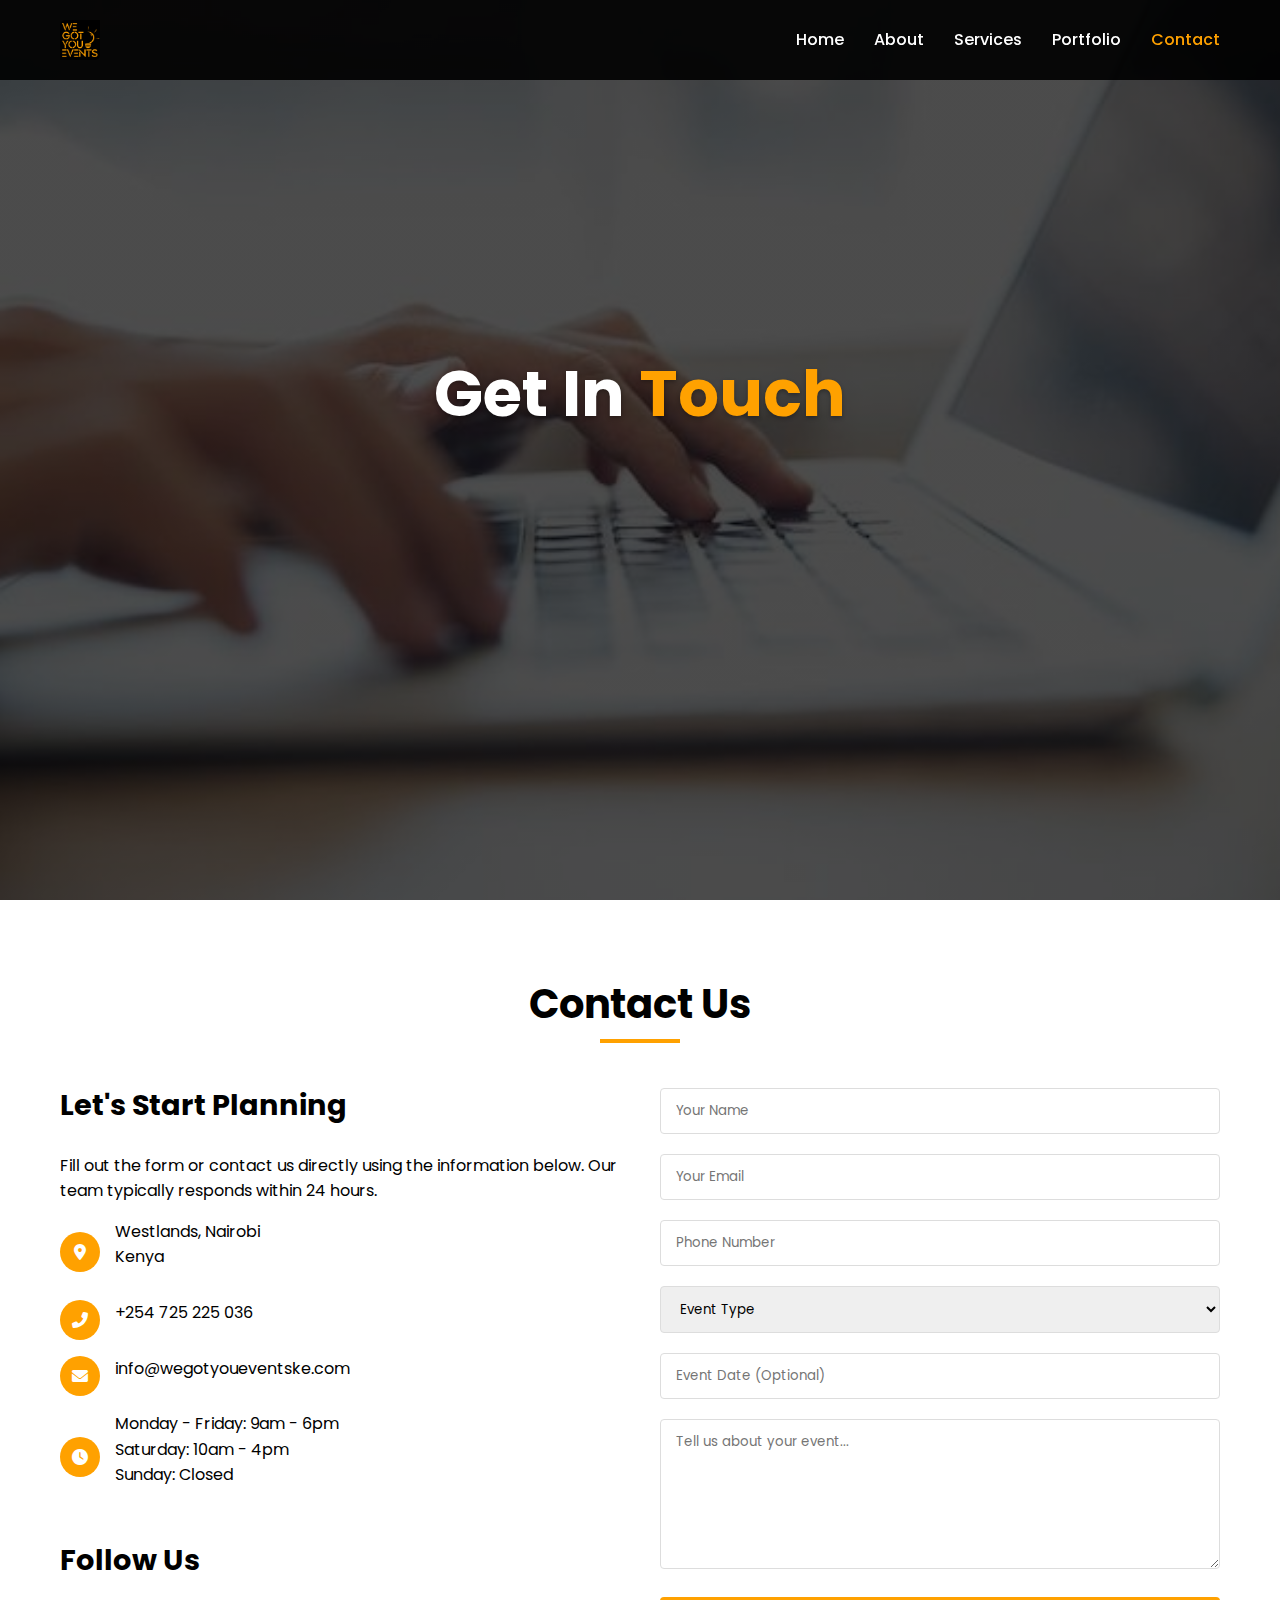
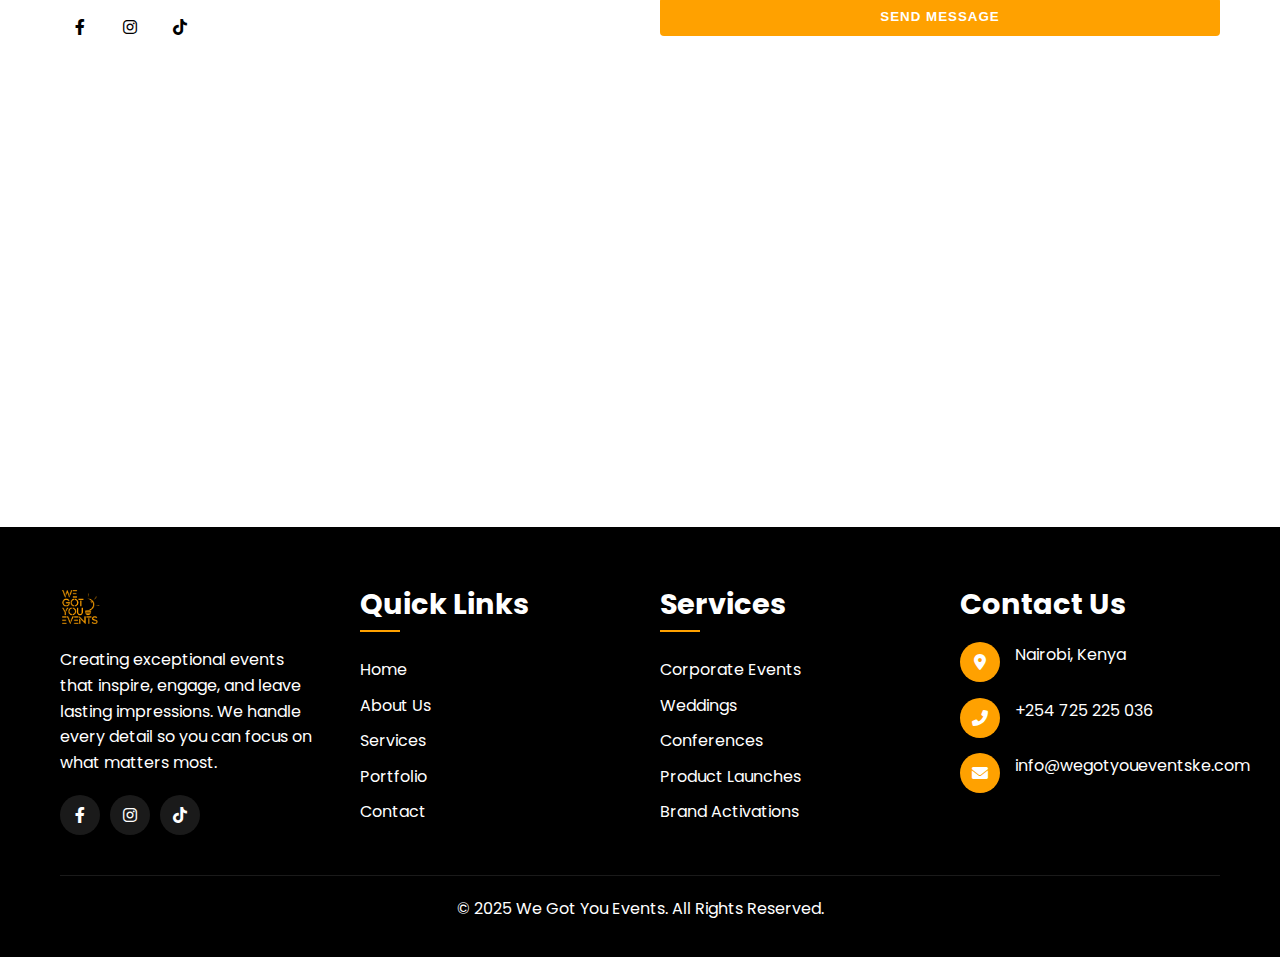
<file: assets/contact.html>
<!DOCTYPE html>
<html lang="en">
<head>
    <meta charset="UTF-8">
    <meta name="viewport" content="width=device-width, initial-scale=1.0">
    <title>Contact Us | WE GOT YOU EVENTS</title>
    <meta name="description" content="Professional event planning and management services in Nairobi, Kenya. We handle every detail so you don't have to.">
    <meta name="keywords" content="event planning, corporate events, weddings, event management, party planning, Nairobi">
    <link rel="preconnect" href="https://fonts.googleapis.com">
    <link rel="preconnect" href="https://fonts.gstatic.com" crossorigin>
    <link href="https://fonts.googleapis.com/css2?family=Poppins:wght@300;400;500;600;700&display=swap" rel="stylesheet">
    <link rel="stylesheet" href="https://cdnjs.cloudflare.com/ajax/libs/font-awesome/6.0.0-beta3/css/all.min.css">
    <link rel="stylesheet" href="styles.css">
    <link rel="icon" href="assets/wgye.ico" type="image/x-icon">
</head>
<body>
    <header id="header">
        <div class="container header-container">
            <a href="index.html" class="logo">
                <img src="assets/wgye.png" alt="We Got You Logo" class="logo-img">
            </a>
            <div class="hamburger">
                <div class="line line1"></div>
                <div class="line line2"></div>
                <div class="line line3"></div>
            </div>
            <ul class="nav-menu">
                <li><a href="index.html">Home</a></li>
                <li><a href="about.html">About</a></li>
                <li><a href="services.html">Services</a></li>
                <li><a href="portfolio.html">Portfolio</a></li>
                <li><a href="contact.html" class="active">Contact</a></li>
            </ul>
        </div>
    </header>

    <!-- Contact Hero Section -->
    <section class="hero" style="background-image: linear-gradient(rgba(0, 0, 0, 0.7), rgba(0, 0, 0, 0.7)), url('assets/working\ on\ laptop.jpg');">
        <div class="container">
            <div class="hero-content">
                <h1>Get In <span class="text-primary">Touch</span></h1>
                <p>We'd love to hear about your upcoming event and how we can help make it extraordinary</p>
            </div>
        </div>
    </section>

    <!-- Contact Section -->
    <section>
        <div class="container">
            <h2 class="section-title">Contact Us</h2>
            <div class="contact-container">
                <div class="contact-info">
                    <h3>Let's Start Planning</h3>
                    <p>Fill out the form or contact us directly using the information below. Our team typically responds within 24 hours.</p>
                    
                    <div class="contact-details">
                        <div class="contact-detail">
                            <div class="contact-icon">
                                <i class="fas fa-map-marker-alt"></i>
                            </div>
                            <p>Westlands, Nairobi<br>Kenya</p>
                        </div>
                        <div class="contact-detail">
                            <div class="contact-icon">
                                <i class="fas fa-phone-alt"></i>
                            </div>
                            <p>+254 725 225 036</p>
                        </div>
                        <div class="contact-detail">
                            <div class="contact-icon mail-icon">
                                <i class="fas fa-envelope"></i>
                            </div>
                            <p>info@wegotyoueventske.com</p>
                        </div>
                        <div class="contact-detail">
                            <div class="contact-icon">
                                <i class="fas fa-clock"></i>
                            </div>
                            <p>Monday - Friday: 9am - 6pm<br>Saturday: 10am - 4pm<br>Sunday: Closed</p>
                        </div>
                    </div>
                    
                    <h3 style="margin-top: 40px;">Follow Us</h3>
                    <div class="social-links">
                        <a href="https://www.facebook.com/share/1D2VXK6SXv/" target="_blank" rel="noopener noreferrer" class="social-link"><i class="fab fa-facebook-f"></i></a>
                        <a href="https://www.instagram.com/wegot.youevents?igsh=OGU2aTJwcjdnNmp3" target="_blank" rel="noopener noreferrer" class="social-link"><i class="fab fa-instagram"></i></a>
                        <a href="http://tiktok.com/@wegotyou.events" target="_blank" rel="noopener noreferrer" class="social-link"><i class="fab fa-tiktok"></i></a>
                    </div>
                </div>
                
                <div class="contact-form">
                    <form id="eventInquiryForm" action="https://formsubmit.co/info@wegotyoueventske.com" method="POST">
                        <input type="hidden" name="_captcha" value="false">
                        <input type="hidden" name="_next" value="https://wegotyoueventske.com/thank-you.html">
                        <input type="hidden" name="_subject" value="New Event Inquiry">
                        
                        <div class="form-group">
                            <input type="text" class="form-control" id="name" name="name" placeholder="Your Name" required>
                        </div>
                        <div class="form-group">
                            <input type="email" class="form-control" id="email" name="email" placeholder="Your Email" required>
                        </div>
                        <div class="form-group">
                            <input type="tel" class="form-control" id="phone" name="phone" placeholder="Phone Number">
                        </div>
                        <div class="form-group">
                            <select class="form-control" id="eventType" name="eventType" required>
                                <option value="" disabled selected>Event Type</option>
                                <option value="corporate">Corporate Event</option>
                                <option value="wedding">Wedding</option>
                                <option value="social">Social Event</option>
                                <option value="concert">Concert/Festival</option>
                                <option value="exhibition">Exhibition</option>
                                <option value="branding">Event Branding</option>
                                <option value="other">Other</option>
                            </select>
                        </div>
                        <div class="form-group">
                            <input type="text" class="form-control" id="eventDate" name="eventDate" placeholder="Event Date (Optional)">
                        </div>
                        <div class="form-group">
                            <textarea class="form-control" id="message" name="message" placeholder="Tell us about your event..." required></textarea>
                        </div>
                        <button type="submit" class="btn" style="width: 100%;">Send Message</button>
                    </form>
                    
                    <div id="formSuccess" style="display: none; margin-top: 20px; padding: 15px; background-color: #d4edda; color: #155724; border-radius: 4px;">
                        Thank you for your message! We'll get back to you within 24 hours.
                    </div>
                </div>
            </div>
        </div>
    </section>

    <!-- Map Section -->
    <section style="padding: 0;">
        <div class="map-container">
            <iframe src="https://www.google.com/maps/embed?pb=!1m18!1m12!1m3!1d3988.808477395885!2d36.80821531475395!3d-1.292385835979497!2m3!1f0!2f0!3f0!3m2!1i1024!2i768!4f13.1!3m3!1m2!1s0x182f10d664f5a5a7%3A0x4e3e0a5e5e5e5e5e!2sWestlands%2C%20Nairobi!5e0!3m2!1sen!2ske!4v1623345678901!5m2!1sen!2ske" width="100%" height="400" style="border:0;" allowfullscreen="" loading="lazy"></iframe>
        </div>
    </section>

    <!-- Footer -->
    <footer>
        <div class="container">
            <div class="footer-container">
                <div class="footer-about">
                    <div class="footer-logo">
                        <img src="assets/wgye.png" alt="We Got You Logo">
                    </div>
                    <p>Creating exceptional events that inspire, engage, and leave lasting impressions. We handle every detail so you can focus on what matters most.</p>
                    <div class="social-links">
                        <a href="https://www.facebook.com/share/1D2VXK6SXv/" target="_blank" rel="noopener noreferrer" class="social-link"><i class="fab fa-facebook-f"></i></a>
                        <a href="https://www.instagram.com/wegot.youevents?igsh=OGU2aTJwcjdnNmp3" target="_blank" rel="noopener noreferrer" class="social-link"><i class="fab fa-instagram"></i></a>
                        <a href="http://tiktok.com/@wegotyou.events" target="_blank" rel="noopener noreferrer" class="social-link"><i class="fab fa-tiktok"></i></a>
                    </div>
                </div>
                <div class="footer-links">
                    <h3>Quick Links</h3>
                    <ul>
                        <li><a href="index.html">Home</a></li>
                        <li><a href="about.html">About Us</a></li>
                        <li><a href="services.html">Services</a></li>
                        <li><a href="portfolio.html">Portfolio</a></li>
                        <li><a href="contact.html">Contact</a></li>
                    </ul>
                </div>
                <div class="footer-links">
                    <h3>Services</h3>
                    <ul>
                        <li><a href="services.html">Corporate Events</a></li>
                        <li><a href="services.html">Weddings</a></li>
                        <li><a href="services.html">Conferences</a></li>
                        <li><a href="services.html">Product Launches</a></li>
                        <li><a href="services.html">Brand Activations</a></li>
                    </ul>
                </div>
                <div class="footer-contact">
                    <h3>Contact Us</h3>
                    <div class="contact-detail">
                        <div class="contact-icon">
                            <i class="fas fa-map-marker-alt"></i>
                        </div>
                        <p>Nairobi, Kenya</p>
                    </div>
                    <div class="contact-detail">
                        <div class="contact-icon">
                            <i class="fas fa-phone-alt"></i>
                        </div>
                        <p>+254 725 225 036</p>
                    </div>
                    <div class="contact-detail">
                        <div class="contact-icon mail-icon">
                            <i class="fas fa-envelope"></i>
                        </div>
                        <p>info@wegotyoueventske.com</p>
                    </div>
                </div>
            </div>
            <div class="footer-bottom">
                <p>&copy; 2025 We Got You Events. All Rights Reserved.</p>
            </div>
        </div>
    </footer>

    <!-- JavaScript -->
    <script src="script.js"></script>
</body>
</html>
</file>
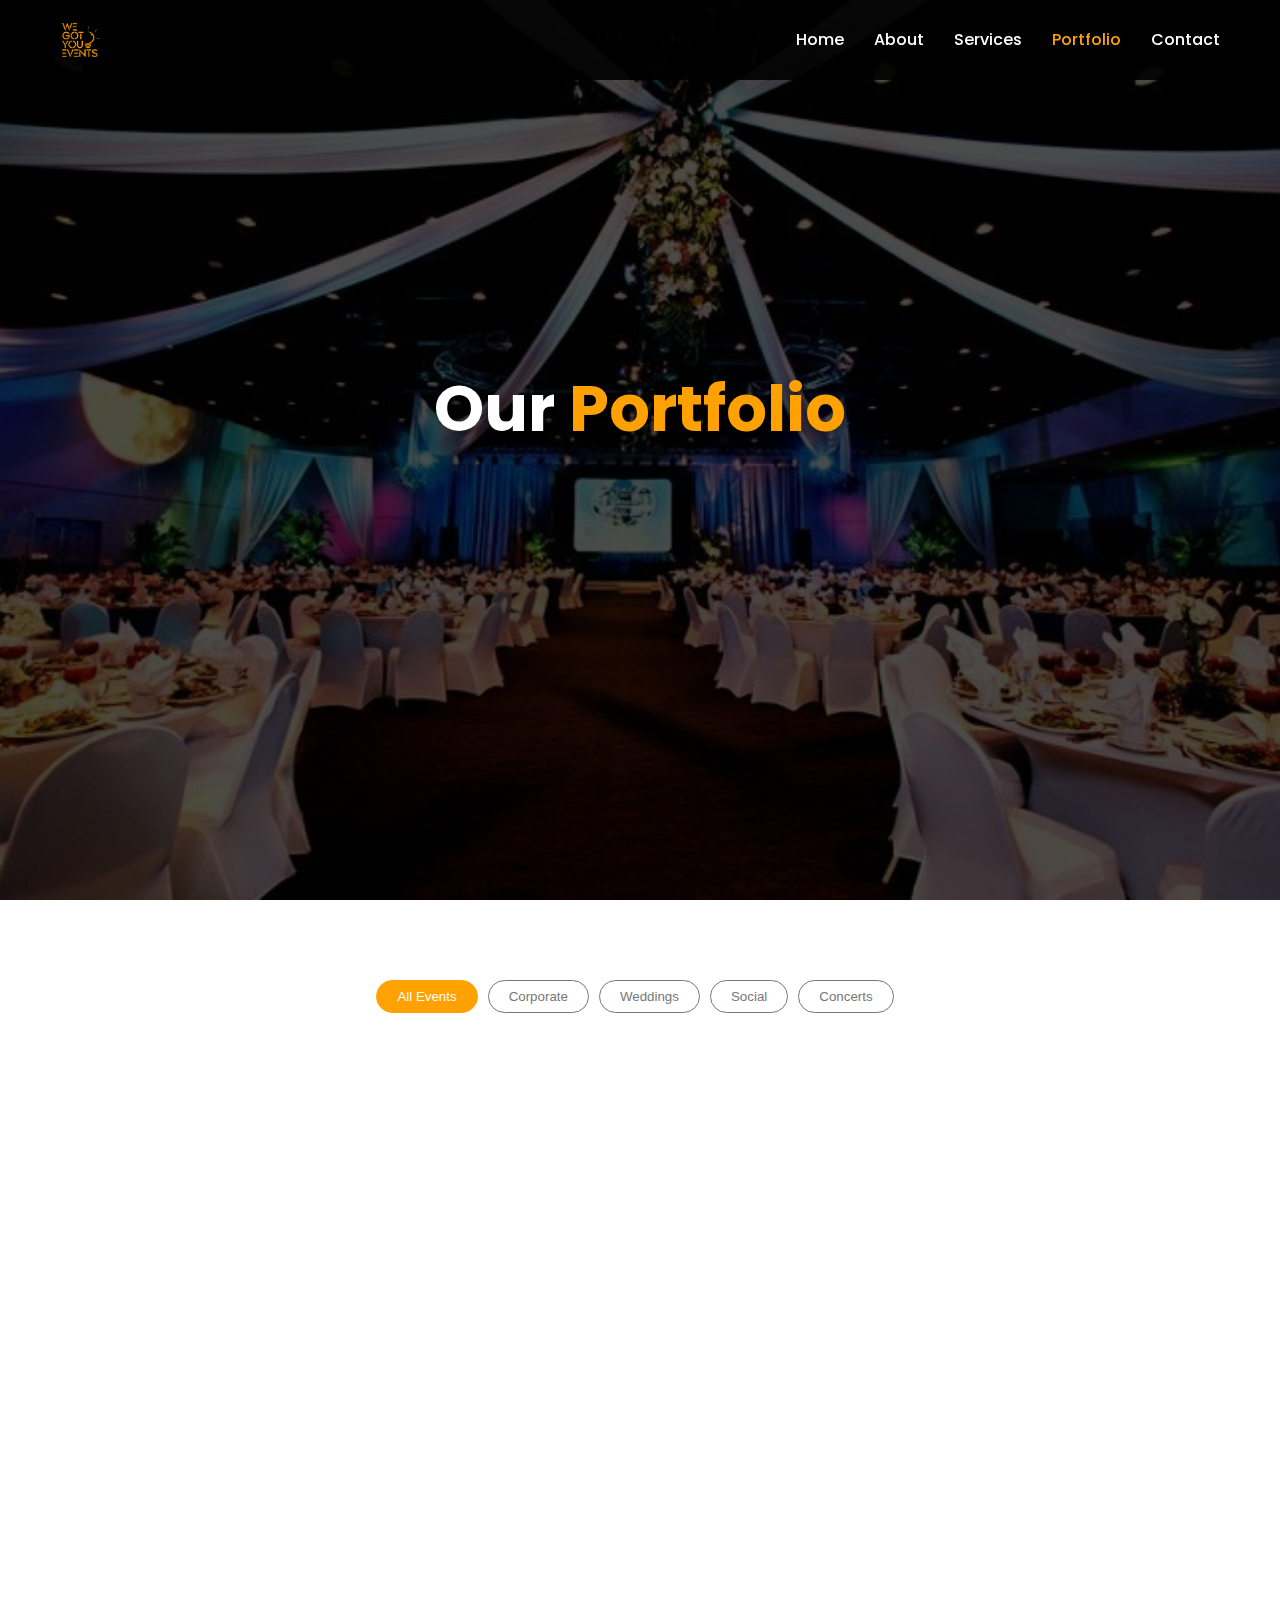
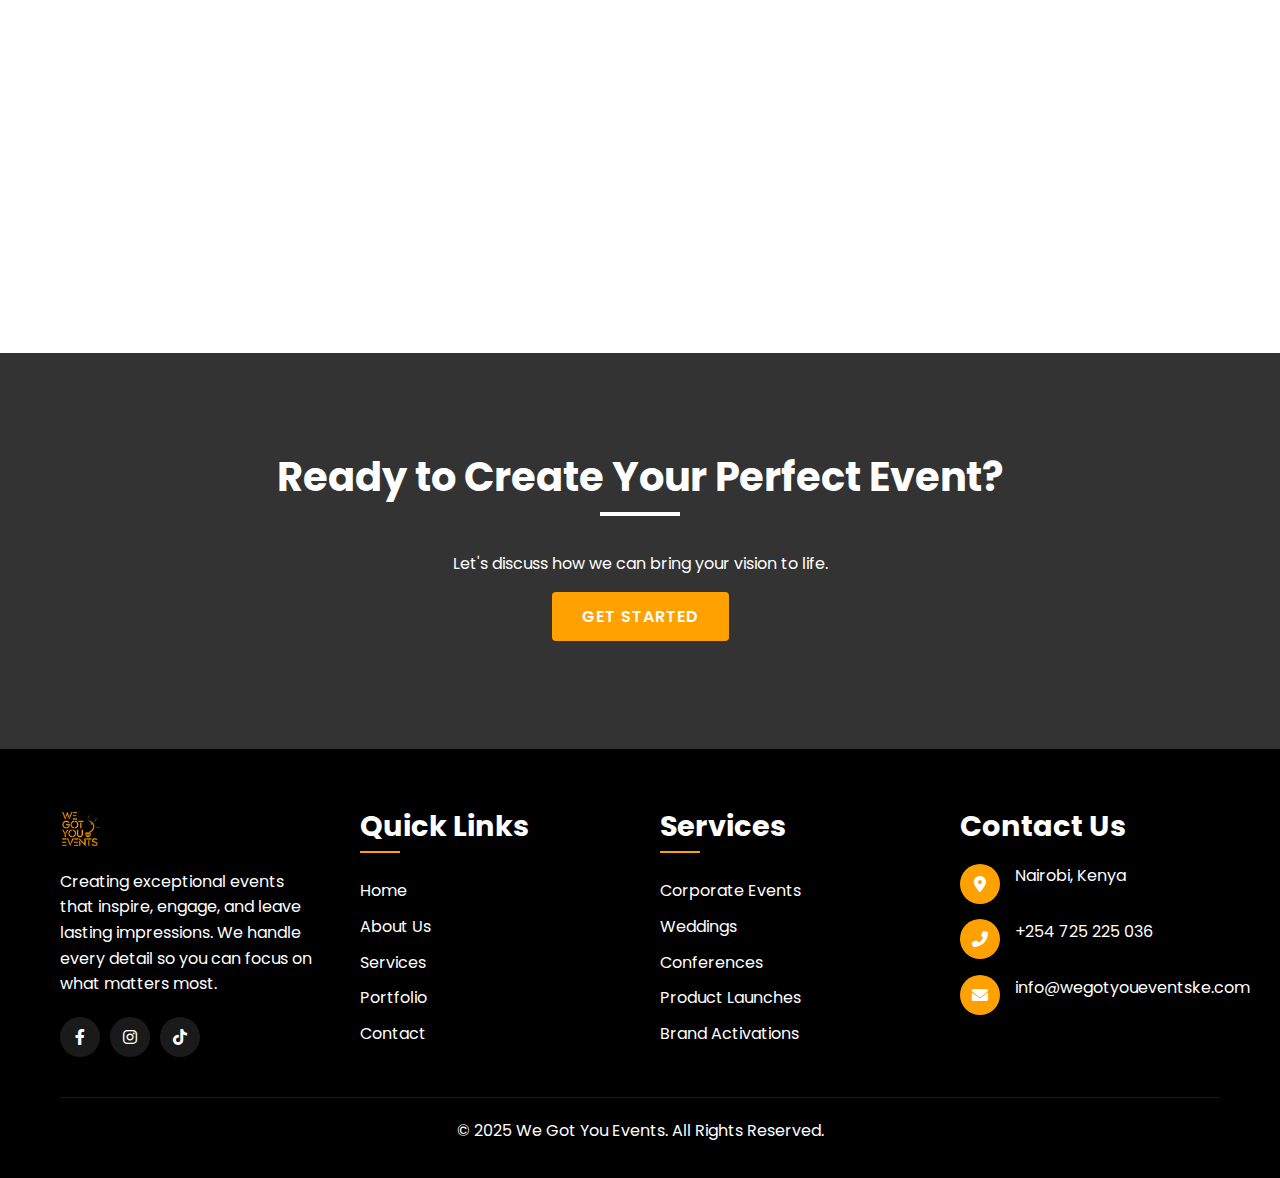
<file: assets/portfolio.html>
<!DOCTYPE html>
<html lang="en">
<head>
    <meta charset="UTF-8">
    <meta name="viewport" content="width=device-width, initial-scale=1.0">
    <title>Our Portfolio | WE GOT YOU EVENTS</title>
    <meta name="description" content="Professional event planning and management services in Nairobi, Kenya. We handle every detail so you don't have to.">
    <meta name="keywords" content="event planning, corporate events, weddings, event management, party planning, Nairobi">
    <link rel="preconnect" href="https://fonts.googleapis.com">
    <link rel="preconnect" href="https://fonts.gstatic.com" crossorigin>
    <link href="https://fonts.googleapis.com/css2?family=Poppins:wght@300;400;500;600;700&display=swap" rel="stylesheet">
    <link rel="stylesheet" href="https://cdnjs.cloudflare.com/ajax/libs/font-awesome/6.0.0-beta3/css/all.min.css">
    <link rel="stylesheet" href="styles.css">
    <link rel="icon" href="assets/wgye.ico" type="image/x-icon">
</head>
<body>
    <!-- Header -->
    <header id="header">
        <div class="container header-container">
            <a href="index.html" class="logo">
                <img src="assets/wgye.png" alt="We Got You Logo" class="logo-img">
            </a>
            <div class="hamburger">
                <div class="line line1"></div>
                <div class="line line2"></div>
                <div class="line line3"></div>
            </div>
            <ul class="nav-menu">
                <li><a href="index.html">Home</a></li>
                <li><a href="about.html">About</a></li>
                <li><a href="services.html">Services</a></li>
                <li><a href="portfolio.html" class="active">Portfolio</a></li>
                <li><a href="contact.html">Contact</a></li>
            </ul>
        </div>
    </header>

    <!-- Portfolio Hero Section -->
    <section class="hero" style="background-image: linear-gradient(rgba(0, 0, 0, 0.7), rgba(0, 0, 0, 0.7)), url('assets/event pic 1.jpg');">
        <div class="container">
            <div class="hero-content">
                <h1>Our <span class="text-primary">Portfolio</span></h1>
                <p>Explore our recent work and see how we've brought events to life</p>
            </div>
        </div>
    </section>

    <!-- Portfolio Filter -->
    <section>
        <div class="container">
            <div class="portfolio-filter">
                <button class="filter-btn active" data-filter="all">All Events</button>
                <button class="filter-btn" data-filter="corporate">Corporate</button>
                <button class="filter-btn" data-filter="wedding">Weddings</button>
                <button class="filter-btn" data-filter="social">Social</button>
                <button class="filter-btn" data-filter="concert">Concerts</button>
            </div>
            
            <div class="portfolio-grid">
                <!-- Event 1 -->
                <div class="portfolio-item" data-category="corporate">
                    <img src="assets/product launch.jpg" alt="Tech Conference 2023" class="portfolio-img">
                    <div class="portfolio-overlay">
                        <h3>Tech Conference 2023</h3>
                        <p>Annual technology conference with 1,200 attendees and 50 speakers</p>
                        <p class="text-primary" style="font-weight: 600;">Corporate</p>
                    </div>
                </div>
                
                <!-- Event 2 -->
                <div class="portfolio-item" data-category="wedding">
                    <img src="assets/event pic 1.jpg" alt="Smith-Johnson Wedding" class="portfolio-img">
                    <div class="portfolio-overlay">
                        <h3>Smith-Johnson Wedding</h3>
                        <p>Luxury vineyard wedding with 200 guests and custom floral installations</p>
                        <p class="text-primary" style="font-weight: 600;">Wedding</p>
                    </div>
                </div>
                
                <!-- Event 3 -->
                <div class="portfolio-item" data-category="concert">
                    <img src="assets/festival.jpg" alt="Summer Beats Festival" class="portfolio-img">
                    <div class="portfolio-overlay">
                        <h3>Summer Beats Festival</h3>
                        <p>3-day outdoor music festival featuring 25 artists and 15,000 attendees</p>
                        <p class="text-primary" style="font-weight: 600;">Concert</p>
                    </div>
                </div>
                
                <!-- Event 4 -->
                <div class="portfolio-item" data-category="corporate">
                    <img src="assets/corporate event.jpg" alt="Global Leadership Summit" class="portfolio-img">
                    <div class="portfolio-overlay">
                        <h3>Global Leadership Summit</h3>
                        <p>International conference with delegates from 30 countries</p>
                        <p class="text-primary" style="font-weight: 600;">Corporate</p>
                    </div>
                </div>
                
                <!-- Event 5 -->
                <div class="portfolio-item" data-category="social">
                    <img src="assets/birthday.jpg" alt="Milestone Birthday Celebration" class="portfolio-img">
                    <div class="portfolio-overlay">
                        <h3>Milestone Birthday Celebration</h3>
                        <p>Elegant 50th birthday party with live entertainment and custom decor</p>
                        <p class="text-primary" style="font-weight: 600;">Social</p>
                    </div>
                </div>
                
                <!-- Event 6 -->
                <div class="portfolio-item" data-category="wedding">
                    <img src="assets/wedding.jpg" alt="Taylor-Lee Wedding" class="portfolio-img">
                    <div class="portfolio-overlay">
                        <h3>Taylor-Lee Wedding</h3>
                        <p>Intimate beachfront ceremony with sunset reception</p>
                        <p class="text-primary" style="font-weight: 600;">Wedding</p>
                    </div>
                </div>
                
                <!-- Event 7 -->
                <div class="portfolio-item" data-category="corporate">
                    <img src="assets/product launch.jpg" alt="Product Expo 2023" class="portfolio-img">
                    <div class="portfolio-overlay">
                        <h3>Product Expo 2023</h3>
                        <p>Major industry exhibition with 150+ exhibitors and 10,000 visitors</p>
                        <p class="text-primary" style="font-weight: 600;">Corporate</p>
                    </div>
                </div>
                
                <!-- Event 8 -->
                <div class="portfolio-item" data-category="social">
                    <img src="assets/corporate gala.jpg" alt="Charity Gala Night" class="portfolio-img">
                    <div class="portfolio-overlay">
                        <h3>Charity Gala Night</h3>
                        <p>Elegant fundraising event that raised $250,000 for local charities</p>
                        <p class="text-primary" style="font-weight: 600;">Social</p>
                    </div>
                </div>
                
                <!-- Event 9 -->
                <div class="portfolio-item" data-category="concert">
                    <img src="assets/concert.jpg" alt="Jazz in the Park" class="portfolio-img">
                    <div class="portfolio-overlay">
                        <h3>Jazz in the Park</h3>
                        <p>Weekend jazz festival featuring international and local artists</p>
                        <p class="text-primary" style="font-weight: 600;">Concert</p>
                    </div>
                </div>
            </div>
        </div>
    </section>

    <!-- CTA Section -->
    <section class="cta" style="background-image: linear-gradient(rgba(0, 0, 0, 0.8), rgba(0, 0, 0, 0.8)), url('https://images.unsplash.com/photo-1492681290082-e932832941e6?ixlib=rb-1.2.1&auto=format&fit=crop&w=1351&q=80');">
        <div class="container">
            <h2>Ready to Create Your Perfect Event?</h2>
            <p>Let's discuss how we can bring your vision to life.</p>
            <a href="contact.html" class="btn pulse">Get Started</a>
        </div>
    </section>

    <!-- Footer -->
    <footer>
        <div class="container">
            <div class="footer-container">
                <div class="footer-about">
                    <div class="footer-logo">
                        <img src="assets/wgye.png" alt="We Got You Logo">
                    </div>
                    <p>Creating exceptional events that inspire, engage, and leave lasting impressions. We handle every detail so you can focus on what matters most.</p>
                    <div class="social-links">
                        <a href="https://www.facebook.com/share/1D2VXK6SXv/" target="_blank" rel="noopener noreferrer" class="social-link"><i class="fab fa-facebook-f"></i></a>
                        <a href="https://www.instagram.com/wegot.youevents?igsh=OGU2aTJwcjdnNmp3" target="_blank" rel="noopener noreferrer" class="social-link"><i class="fab fa-instagram"></i></a>
                        <a href="http://tiktok.com/@wegotyou.events" target="_blank" rel="noopener noreferrer" class="social-link"><i class="fab fa-tiktok"></i></a>
                    </div>
                </div>
                <div class="footer-links">
                    <h3>Quick Links</h3>
                    <ul>
                        <li><a href="index.html">Home</a></li>
                        <li><a href="about.html">About Us</a></li>
                        <li><a href="services.html">Services</a></li>
                        <li><a href="portfolio.html">Portfolio</a></li>
                        <li><a href="contact.html">Contact</a></li>
                    </ul>
                </div>
                <div class="footer-links">
                    <h3>Services</h3>
                    <ul>
                        <li><a href="services.html">Corporate Events</a></li>
                        <li><a href="services.html">Weddings</a></li>
                        <li><a href="services.html">Conferences</a></li>
                        <li><a href="services.html">Product Launches</a></li>
                        <li><a href="services.html">Brand Activations</a></li>
                    </ul>
                </div>
                <div class="footer-contact">
                    <h3>Contact Us</h3>
                    <div class="contact-detail">
                        <div class="contact-icon">
                            <i class="fas fa-map-marker-alt"></i>
                        </div>
                        <p>Nairobi, Kenya</p>
                    </div>
                    <div class="contact-detail">
                        <div class="contact-icon">
                            <i class="fas fa-phone-alt"></i>
                        </div>
                        <p>+254 725 225 036</p>
                    </div>
                    <div class="contact-detail">
                        <div class="contact-icon mail-icon">
                            <i class="fas fa-envelope"></i>
                        </div>
                        <p>info@wegotyoueventske.com</p>
                    </div>
                </div>
            </div>
            <div class="footer-bottom">
                <p>&copy; 2025 We Got You Events. All Rights Reserved.</p>
            </div>
        </div>
    </footer>

    <!-- JavaScript -->
    <script src="script.js"></script>
</body>
</html>
</file>
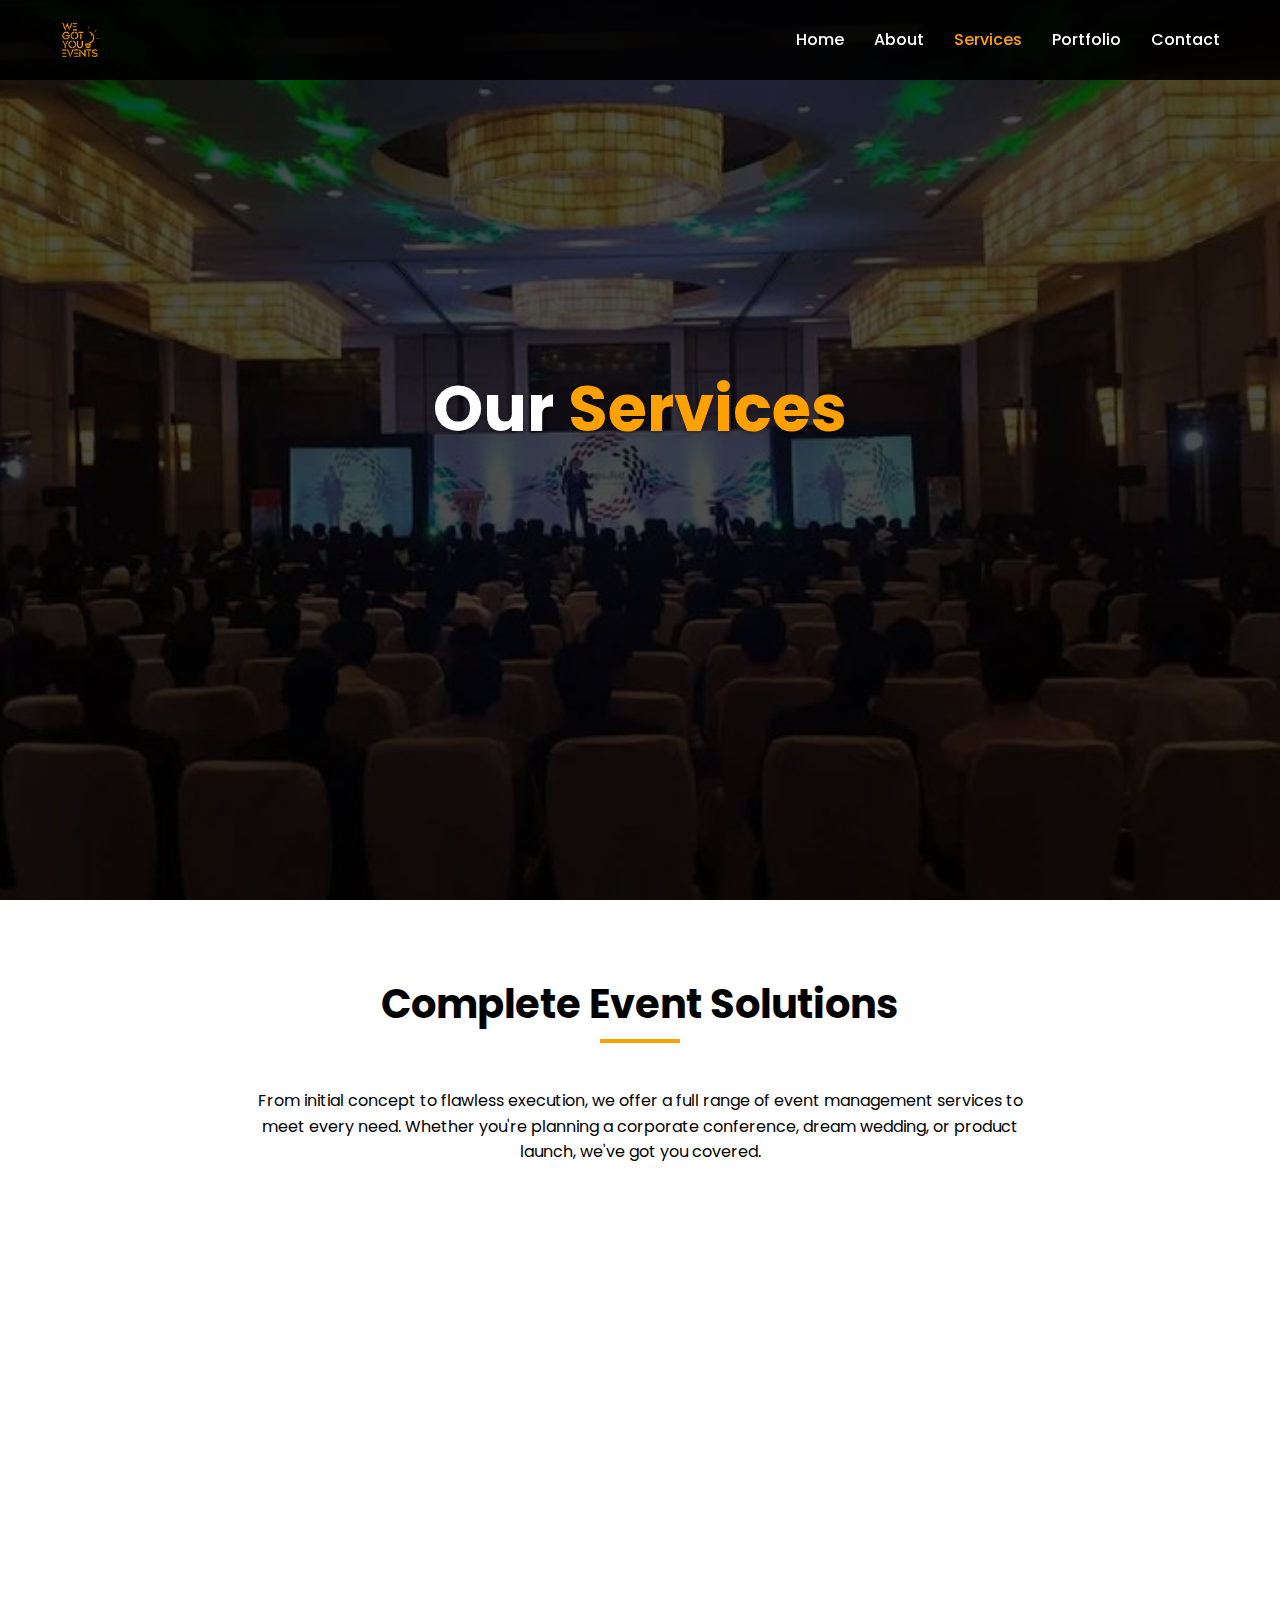
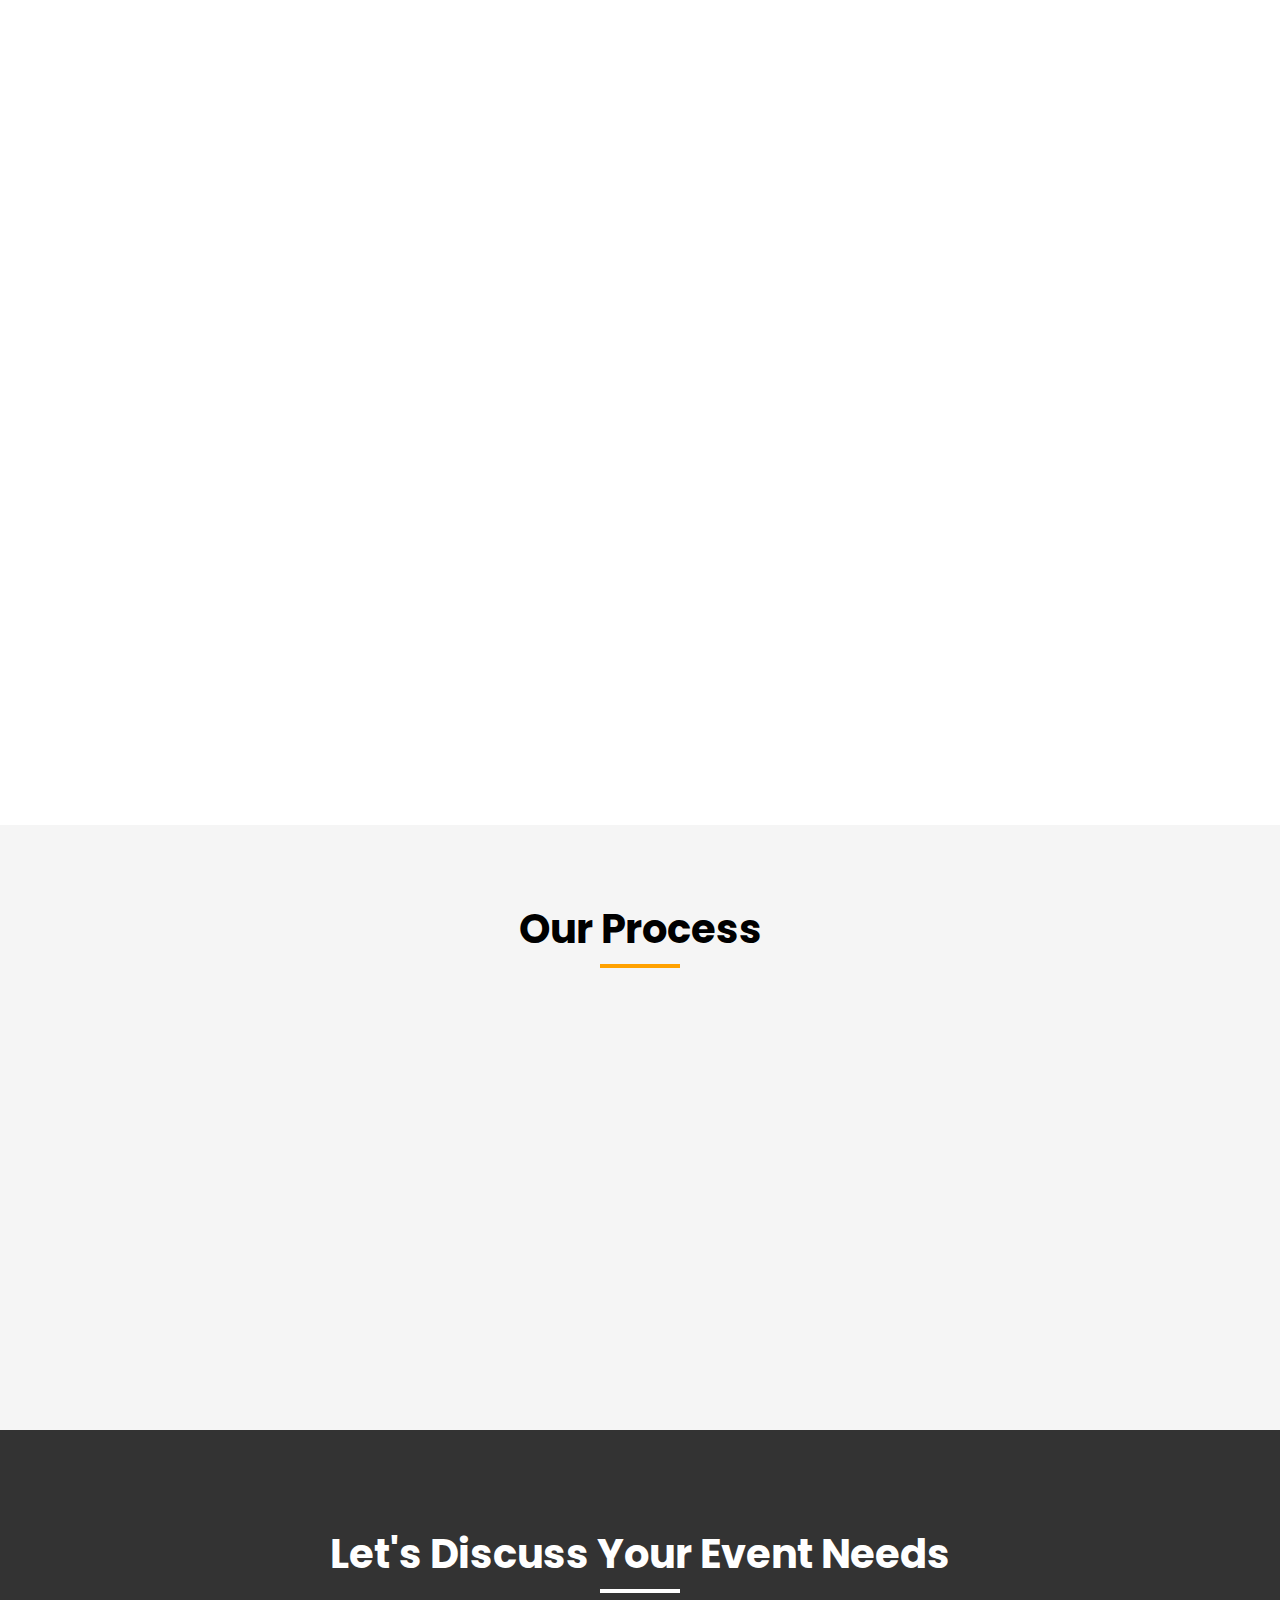
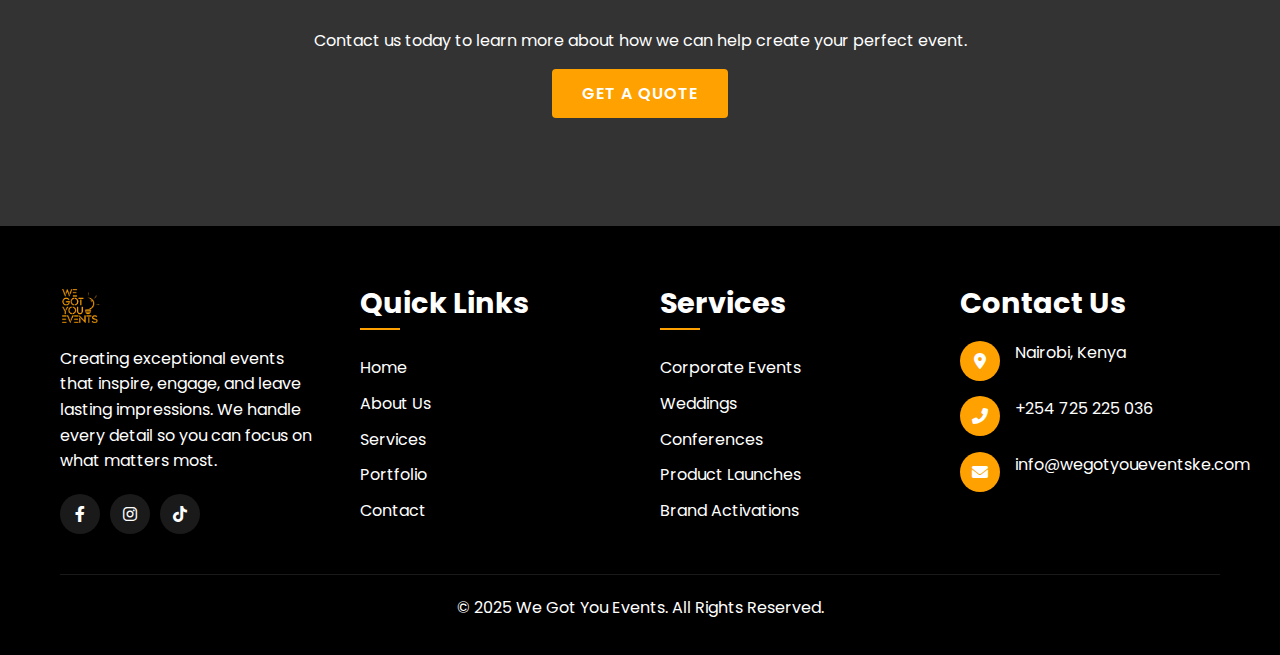
<file: assets/services.html>
<!DOCTYPE html>
<html lang="en">
  <head>
    <meta charset="UTF-8" />
    <meta name="viewport" content="width=device-width, initial-scale=1.0" />
    <title>Our Services | WE GOT YOU EVENTS</title>
    <meta
      name="description"
      content="Professional event planning and management services in Nairobi, Kenya. We handle every detail so you don't have to."
    />
    <meta
      name="keywords"
      content="event planning, corporate events, weddings, event management, party planning, Nairobi"
    />
    <link rel="preconnect" href="https://fonts.googleapis.com" />
    <link rel="preconnect" href="https://fonts.gstatic.com" crossorigin />
    <link
      href="https://fonts.googleapis.com/css2?family=Poppins:wght@300;400;500;600;700&display=swap"
      rel="stylesheet"
    />
    <link
      rel="stylesheet"
      href="https://cdnjs.cloudflare.com/ajax/libs/font-awesome/6.0.0-beta3/css/all.min.css"
    />
    <link rel="stylesheet" href="styles.css" />
    <link rel="icon" href="assets/wgye.ico" type="image/x-icon" />
  </head>
  <body>
    <header id="header">
      <div class="container header-container">
        <a href="index.html" class="logo">
          <img src="assets/wgye.png" alt="We Got You Logo" class="logo-img" />
        </a>
        <div class="hamburger">
          <div class="line line1"></div>
          <div class="line line2"></div>
          <div class="line line3"></div>
        </div>
        <ul class="nav-menu">
          <li><a href="index.html">Home</a></li>
          <li><a href="about.html">About</a></li>
          <li><a href="services.html" class="active">Services</a></li>
          <li><a href="portfolio.html">Portfolio</a></li>
          <li><a href="contact.html">Contact</a></li>
        </ul>
      </div>
    </header>

    <!-- Services Hero Section -->
    <section
      class="hero"
      style="
        background-image: linear-gradient(
            rgba(0, 0, 0, 0.7),
            rgba(0, 0, 0, 0.7)
          ),
          url('assets/product\ launch.jpg');
      "
    >
      <div class="container">
        <div class="hero-content">
          <h1>Our <span class="text-primary">Services</span></h1>
          <p>Comprehensive event solutions tailored to your unique needs</p>
        </div>
      </div>
    </section>

    <!-- All Services Section -->
    <section>
      <div class="container">
        <h2 class="section-title">Complete Event Solutions</h2>
        <p class="text-center" style="max-width: 800px; margin: 0 auto 50px">
          From initial concept to flawless execution, we offer a full range of
          event management services to meet every need. Whether you're planning
          a corporate conference, dream wedding, or product launch, we've got
          you covered.
        </p>

        <div class="services-grid">
          <!-- Service 1 -->
          <div class="service-card">
            <div class="service-image">
              <img src="assets/corporate event.jpg" alt="Corporate Events" />
              <div class="service-overlay"></div>
            </div>
            <div class="service-content">
              <h3>Corporate Events</h3>
              <p>
                Professional management of conferences, meetings, team-building
                activities, and corporate celebrations.
              </p>
              <ul class="service-features">
                <li>Conference planning</li>
                <li>Team building activities</li>
                <li>Product launches</li>
                <li>Corporate gala dinners</li>
              </ul>
              <a href="contact.html" class="btn btn-outline">Get a Quote</a>
            </div>
            <div class="service-badge">
              <i class="fas fa-briefcase"></i>
            </div>
          </div>

          <!-- Service 2 -->
          <div class="service-card">
            <div class="service-image">
              <img src="assets/event pic 1.jpg" alt="Weddings" />
              <div class="service-overlay"></div>
            </div>
            <div class="service-content">
              <h3>Weddings</h3>
              <p>
                Bespoke wedding planning that reflects your unique love story
                and creates magical moments.
              </p>
              <ul class="service-features">
                <li>Full wedding planning</li>
                <li>Venue selection</li>
                <li>Vendor coordination</li>
                <li>Day-of coordination</li>
              </ul>
              <a href="contact.html" class="btn btn-outline">Get a Quote</a>
            </div>
            <div class="service-badge">
              <i class="fas fa-ring"></i>
            </div>
          </div>

          <!-- Service 3 -->
          <div class="service-card">
            <div class="service-image">
              <img src="assets/concert.jpg" alt="Concerts" />
              <div class="service-overlay"></div>
            </div>
            <div class="service-content">
              <h3>Concerts & Festivals</h3>
              <p>
                Comprehensive production and management of music events, from
                artist booking to stage design.
              </p>
              <ul class="service-features">
                <li>Artist booking</li>
                <li>Stage design</li>
                <li>Crowd management</li>
                <li>Production coordination</li>
              </ul>
              <a href="contact.html" class="btn btn-outline">Get a Quote</a>
            </div>
            <div class="service-badge">
              <i class="fas fa-music"></i>
            </div>
          </div>

          <!-- Service 4 -->
          <div class="service-card">
            <div class="service-image">
              <img src="assets/product launch.jpg" alt="Product Launch" />
              <div class="service-overlay"></div>
            </div>
            <div class="service-content">
              <h3>Product Launch</h3>
              <p>
                Strategic planning and execution of product launches that create
                buzz and drive sales.
              </p>
              <ul class="service-features">
                <li>Launch strategy</li>
                <li>Guest management</li>
                <li>Media coordination</li>
                <li>Brand activation</li>
              </ul>
              <a href="contact.html" class="btn btn-outline">Get a Quote</a>
            </div>
            <div class="service-badge">
              <i class="fas fa-rocket"></i>
            </div>
          </div>

          <!-- Service 5 -->
          <div class="service-card">
            <div class="service-image">
              <img src="assets/gala dinner.jpg" alt="Gala Dinners" />
              <div class="service-overlay"></div>
            </div>
            <div class="service-content">
              <h3>Gala Dinners</h3>
              <p>
                Sophisticated events that recognize achievement and provide
                exceptional dining experiences.
              </p>
              <ul class="service-features">
                <li>Venue selection</li>
                <li>Entertainment booking</li>
                <li>Catering coordination</li>
                <li>Awards presentation</li>
              </ul>
              <a href="contact.html" class="btn btn-outline">Get a Quote</a>
            </div>
            <div class="service-badge">
              <i class="fas fa-utensils"></i>
            </div>
          </div>

          <!-- Service 6 -->
          <div class="service-card">
            <div class="service-image">
              <img src="assets/event pic 2.jpg" alt="Brand Activation" />
              <div class="service-overlay"></div>
            </div>
            <div class="service-content">
              <h3>Brand Activation</h3>
              <p>
                Interactive experiences that engage consumers and create
                meaningful connections with your brand.
              </p>
              <ul class="service-features">
                <li>Concept development</li>
                <li>Experiential marketing</li>
                <li>Consumer engagement</li>
                <li>ROI measurement</li>
              </ul>
              <a href="contact.html" class="btn btn-outline">Get a Quote</a>
            </div>
            <div class="service-badge">
              <i class="fas fa-bullhorn"></i>
            </div>
          </div>
        </div>
      </div>
    </section>

    <!-- Process Section -->
    <section style="background-color: var(--gray)">
      <div class="container">
        <h2 class="section-title">Our Process</h2>
        <div class="process-grid">
          <div class="process-card">
            <div class="process-number">1</div>
            <h3>Discovery</h3>
            <p>
              We begin by understanding your vision, objectives, and
              requirements through detailed consultations.
            </p>
          </div>
          <div class="process-card">
            <div class="process-number">2</div>
            <h3>Planning</h3>
            <p>
              Our team develops a comprehensive plan covering all aspects of
              your event with timelines and budgets.
            </p>
          </div>
          <div class="process-card">
            <div class="process-number">3</div>
            <h3>Execution</h3>
            <p>
              We bring your event to life with meticulous attention to detail
              and professional coordination.
            </p>
          </div>
          <div class="process-card">
            <div class="process-number">4</div>
            <h3>Evaluation</h3>
            <p>
              After the event, we review outcomes and gather feedback to ensure
              continuous improvement.
            </p>
          </div>
        </div>
      </div>
    </section>

    <!-- CTA Section -->
    <section
      class="cta"
      style="
        background-image: linear-gradient(
            rgba(0, 0, 0, 0.8),
            rgba(0, 0, 0, 0.8)
          ),
          url('https://images.unsplash.com/photo-1492684223066-81342ee5ff30?ixlib=rb-1.2.1&auto=format&fit=crop&w=1350&q=80');
      "
    >
      <div class="container">
        <h2>Let's Discuss Your Event Needs</h2>
        <p>
          Contact us today to learn more about how we can help create your
          perfect event.
        </p>
        <a href="contact.html" class="btn pulse">Get a Quote</a>
      </div>
    </section>

    <!-- Footer -->
    <footer>
      <div class="container">
        <div class="footer-container">
          <div class="footer-about">
            <div class="footer-logo">
              <img src="assets/wgye.png" alt="We Got You Logo" />
            </div>
            <p>
              Creating exceptional events that inspire, engage, and leave
              lasting impressions. We handle every detail so you can focus on
              what matters most.
            </p>
            <div class="social-links">
              <a
                href="https://www.facebook.com/share/1D2VXK6SXv/"
                target="_blank"
                rel="noopener noreferrer"
                class="social-link"
                ><i class="fab fa-facebook-f"></i
              ></a>
              <a
                href="https://www.instagram.com/wegot.youevents?igsh=OGU2aTJwcjdnNmp3"
                target="_blank"
                rel="noopener noreferrer"
                class="social-link"
                ><i class="fab fa-instagram"></i
              ></a>
              <a
                href="http://tiktok.com/@wegotyou.events"
                target="_blank"
                rel="noopener noreferrer"
                class="social-link"
                ><i class="fab fa-tiktok"></i
              ></a>
            </div>
          </div>
          <div class="footer-links">
            <h3>Quick Links</h3>
            <ul>
              <li><a href="index.html">Home</a></li>
              <li><a href="about.html">About Us</a></li>
              <li><a href="services.html">Services</a></li>
              <li><a href="portfolio.html">Portfolio</a></li>
              <li><a href="contact.html">Contact</a></li>
            </ul>
          </div>
          <div class="footer-links">
            <h3>Services</h3>
            <ul>
              <li><a href="services.html">Corporate Events</a></li>
              <li><a href="services.html">Weddings</a></li>
              <li><a href="services.html">Conferences</a></li>
              <li><a href="services.html">Product Launches</a></li>
              <li><a href="services.html">Brand Activations</a></li>
            </ul>
          </div>
          <div class="footer-contact">
            <h3>Contact Us</h3>
            <div class="contact-detail">
              <div class="contact-icon">
                <i class="fas fa-map-marker-alt"></i>
              </div>
              <p>Nairobi, Kenya</p>
            </div>
            <div class="contact-detail">
              <div class="contact-icon">
                <i class="fas fa-phone-alt"></i>
              </div>
              <p>+254 725 225 036</p>
            </div>
            <div class="contact-detail">
              <div class="contact-icon mail-icon">
                <i class="fas fa-envelope"></i>
              </div>
              <p>info@wegotyoueventske.com</p>
            </div>
          </div>
        </div>
        <div class="footer-bottom">
          <p>&copy; 2025 We Got You Events. All Rights Reserved.</p>
        </div>
      </div>
    </footer>

    <!-- JavaScript -->
    <script src="script.js"></script>
  </body>
</html>
</file>
<file: styles.css>
:root {
    --primary: #FFA100;
    --secondary: #000000;
    --light: #ffffff;
    --dark: #111111;
    --gray: #f5f5f5;
    --dark-gray: #777777;
}

* {
    margin: 0;
    padding: 0;
    box-sizing: border-box;
}

body {
    font-family: 'Poppins', sans-serif;
    color: var(--secondary);
    line-height: 1.6;
    overflow-x: hidden;
    scroll-behavior: smooth;
    text-rendering: optimizeLegibility;
    -webkit-font-smoothing: antialiased;
}

.container {
    width: 100%;
    max-width: 1200px;
    margin: 0 auto;
    padding: 0 20px;
}

section {
    padding: 80px 0;
}

h1, h2, h3, h4 {
    font-weight: 700;
    line-height: 1.2;
    margin-bottom: 20px;
}

h1 {
    font-size: 3rem;
}

h2 {
    font-size: 2.5rem;
    text-align: center;
    margin-bottom: 50px;
    position: relative;
}

h2::after {
    content: '';
    position: absolute;
    bottom: -15px;
    left: 50%;
    transform: translateX(-50%);
    width: 80px;
    height: 4px;
    background-color: var(--primary);
}

h3 {
    font-size: 1.8rem;
}

h4 {
    font-size: 1.4rem;
}

p {
    margin-bottom: 15px;
    font-size: 1rem;
    line-height: 1.7;
}

a {
    text-decoration: none;
    color: inherit;
    transition: all 0.3s ease;
}

a:hover {
    color: var(--primary);
}

img {
    max-width: 100%;
    height: auto;
    display: block;
}

.btn {
    display: inline-block;
    padding: 12px 30px;
    background-color: var(--primary);
    color: var(--light);
    border: none;
    border-radius: 4px;
    font-weight: 600;
    text-transform: uppercase;
    letter-spacing: 1px;
    cursor: pointer;
    transition: all 0.3s ease;
    position: relative;
    overflow: hidden;
    font-size: 0.9rem;
}

.btn:hover {
    background-color: var(--secondary);
    color: var(--light);
    transform: translateY(-3px);
    box-shadow: 0 10px 20px rgba(0, 0, 0, 0.1);
}

.btn::before {
    content: '';
    position: absolute;
    top: 0;
    left: -100%;
    width: 100%;
    height: 100%;
    background: linear-gradient(90deg, transparent, rgba(255,255,255,0.2), transparent);
    transition: 0.5s;
}

.btn:hover::before {
    left: 100%;
}

.btn.pulse {
    animation: pulse 2s infinite;
}

@keyframes pulse {
    0% {
        box-shadow: 0 0 0 0 rgba(255, 161, 0, 0.7);
    }
    70% {
        box-shadow: 0 0 0 10px rgba(255, 161, 0, 0);
    }
    100% {
        box-shadow: 0 0 0 0 rgba(255, 161, 0, 0);
    }
}

.btn-outline {
    background-color: transparent;
    border: 2px solid var(--primary);
    color: var(--primary);
}

.btn-outline:hover {
    background-color: var(--primary);
    color: var(--light);
}

.whatsapp-btn {
    background-color: #25D366;
    display: inline-flex;
    align-items: center;
    justify-content: center;
    gap: 8px;
}

.whatsapp-btn:hover {
    background-color: #128C7E;
}

.text-center {
    text-align: center;
}

.text-primary {
    color: var(--primary);
}

.section-title {
    margin-bottom: 60px;
}

/* WhatsApp Float Button */
.whatsapp-float {
    position: fixed;
    width: 60px;
    height: 60px;
    bottom: 40px;
    right: 40px;
    background-color: #25D366;
    color: #FFF;
    border-radius: 50px;
    text-align: center;
    font-size: 30px;
    box-shadow: 0 4px 12px rgba(0, 0, 0, 0.15);
    z-index: 100;
    display: flex;
    align-items: center;
    justify-content: center;
    transition: all 0.3s ease;
}

.whatsapp-float:hover {
    background-color: #128C7E;
    transform: translateY(-5px);
    color: #FFF;
}

/* Button Groups */
.hero-buttons, .cta-buttons, .service-buttons {
    display: flex;
    gap: 15px;
    flex-wrap: wrap;
    justify-content: center;
}

/* Header Styles */
header {
    position: fixed;
    top: 0;
    left: 0;
    width: 100%;
    padding: 20px 0;
    background-color: rgba(0, 0, 0, 0.9);
    z-index: 1000;
    transition: all 0.3s ease;
}

header.scrolled {
    padding: 15px 0;
    background-color: rgba(0, 0, 0, 0.95);
    box-shadow: 0 5px 20px rgba(0, 0, 0, 0.1);
}

.header-container {
    display: flex;
    justify-content: space-between;
    align-items: center;
}

.logo-img {
    height: 40px;
    width: auto;
    transition: all 0.3s ease;
}

.nav-menu {
    display: flex;
    list-style: none;
}

.nav-menu li {
    margin-left: 30px;
}

.nav-menu a {
    color: var(--light);
    font-weight: 500;
    position: relative;
    font-size: 0.95rem;
}

.nav-menu a::after {
    content: '';
    position: absolute;
    bottom: -5px;
    left: 0;
    width: 0;
    height: 2px;
    background-color: var(--primary);
    transition: width 0.3s ease;
}

.nav-menu a:hover::after {
    width: 100%;
}

.nav-menu a.active {
    color: var(--primary);
}

.hamburger {
    display: none;
    cursor: pointer;
    z-index: 1001;
    width: 30px;
    height: 25px;
    position: relative;
    transition: all 0.3s ease;
}

.hamburger .line {
    position: absolute;
    width: 100%;
    height: 3px;
    background-color: var(--light);
    transition: all 0.3s ease;
    border-radius: 3px;
}

.hamburger .line1 {
    top: 0;
    transform-origin: center;
}

.hamburger .line2 {
    top: 50%;
    transform: translateY(-50%);
    transform-origin: center;
}

.hamburger .line3 {
    bottom: 0;
    transform-origin: center;
}

.hamburger.active .line1 {
    transform: translateY(11px) rotate(45deg);
}

.hamburger.active .line2 {
    opacity: 0;
}

.hamburger.active .line3 {
    transform: translateY(-11px) rotate(-45deg);
}

/* Hero Section with Video */
.hero {
    height: 100vh;
    min-height: 600px;
    display: flex;
    align-items: center;
    text-align: center;
    color: var(--light);
    position: relative;
    overflow: hidden;
    background-size: cover;
    background-position: center;
    background-repeat: no-repeat;
}

#heroVideo {
    position: absolute;
    top: 50%;
    left: 50%;
    transform: translate(-50%, -50%);
    min-width: 100%;
    min-height: 100%;
    width: auto;
    height: auto;
    z-index: -1;
    object-fit: cover;
}

.video-overlay {
    position: absolute;
    top: 0;
    left: 0;
    width: 100%;
    height: 100%;
    background: rgba(0, 0, 0, 0.5);
    z-index: 0;
}

.hero-content {
    max-width: 800px;
    margin: 0 auto;
    position: relative;
    z-index: 1;
    padding: 0 20px;
}

.hero h1 {
    font-size: 4rem;
    margin-bottom: 20px;
    animation: fadeInUp 1s ease;
    text-shadow: 0 2px 4px rgba(0,0,0,0.3);
}

.hero p {
    font-size: 1.2rem;
    margin-bottom: 30px;
    animation: fadeInUp 1s ease 0.3s forwards;
    opacity: 0;
    text-shadow: 0 1px 2px rgba(0,0,0,0.3);
}

.hero .btn {
    animation: fadeInUp 1s ease 0.6s forwards;
    opacity: 0;
}

@keyframes fadeInUp {
    from {
        opacity: 0;
        transform: translateY(20px);
    }
    to {
        opacity: 1;
        transform: translateY(0);
    }
}

/* About Section */
.about-content {
    display: flex;
    align-items: center;
    flex-wrap: wrap;
    gap: 40px;
}

.about-content.reverse {
    flex-direction: row-reverse;
}

.about-text {
    flex: 1;
    min-width: 300px;
    opacity: 0;
    transform: translateX(-20px);
    transition: all 0.6s ease;
}

.about-text.animate {
    opacity: 1;
    transform: translateX(0);
}

.about-image {
    flex: 1;
    min-width: 300px;
    position: relative;
    opacity: 0;
    transform: translateX(20px);
    transition: all 0.6s ease;
}

.about-image.animate {
    opacity: 1;
    transform: translateX(0);
}

.about-img {
    border-radius: 10px;
    box-shadow: 0 20px 40px rgba(0, 0, 0, 0.1);
    transition: all 0.5s ease;
    max-width: 100%;
    height: auto;
}

.about-img:hover {
    transform: scale(1.02);
    box-shadow: 0 25px 50px rgba(0, 0, 0, 0.15);
}

/* Values Grid */
.values-grid {
    display: grid;
    grid-template-columns: repeat(auto-fill, minmax(200px, 1fr));
    gap: 20px;
    margin-top: 30px;
}

.value-card {
    background-color: var(--light);
    padding: 20px;
    border-radius: 8px;
    box-shadow: 0 5px 15px rgba(0, 0, 0, 0.05);
    transition: all 0.3s ease;
    opacity: 0;
    transform: translateY(20px);
}

.value-card.animate {
    opacity: 1;
    transform: translateY(0);
}

.value-card:hover {
    transform: translateY(-5px);
    box-shadow: 0 10px 25px rgba(255, 161, 0, 0.1);
}

.value-icon {
    width: 50px;
    height: 50px;
    background-color: var(--primary);
    color: var(--light);
    border-radius: 50%;
    display: flex;
    justify-content: center;
    align-items: center;
    font-size: 1.5rem;
    margin-bottom: 15px;
}

.value-card h4 {
    margin-bottom: 10px;
    color: var(--primary);
}

/* Team Section */
.team-section {
    background-color: var(--gray);
}

.team-center {
    display: flex;
    justify-content: center;
}

.team-card {
    background-color: var(--light);
    border-radius: 8px;
    overflow: hidden;
    box-shadow: 0 5px 15px rgba(0, 0, 0, 0.05);
    transition: all 0.5s ease;
    max-width: 800px;
    display: flex;
    flex-wrap: wrap;
    opacity: 0;
    transform: translateY(30px);
}

.team-card.animate {
    opacity: 1;
    transform: translateY(0);
}

.team-card:hover {
    transform: translateY(-10px);
    box-shadow: 0 15px 30px rgba(255, 161, 0, 0.1);
}

.team-image {
    flex: 1;
    min-width: 300px;
    height: 400px;
    overflow: hidden;
}

.team-image img {
    width: 100%;
    height: 100%;
    object-fit: cover;
    transition: all 0.5s ease;
}

.team-card:hover .team-image img {
    transform: scale(1.05);
}

.team-details {
    flex: 1;
    min-width: 300px;
    padding: 40px;
    display: flex;
    flex-direction: column;
    justify-content: center;
}

.team-details h3 {
    text-align: center;
}

.team-details p {
    text-align: center;
}

/* Services Section */
.services-grid {
    display: grid;
    grid-template-columns: repeat(auto-fill, minmax(300px, 1fr));
    gap: 30px;
}

.service-card {
    background-color: var(--light);
    border-radius: 8px;
    overflow: hidden;
    box-shadow: 0 5px 15px rgba(0, 0, 0, 0.05);
    transition: all 0.5s ease;
    opacity: 0;
    transform: translateY(30px);
    position: relative;
}

.service-card.animate {
    opacity: 1;
    transform: translateY(0);
}

.service-card:hover {
    transform: translateY(-10px);
    box-shadow: 0 15px 30px rgba(255, 161, 0, 0.1);
}

.service-image {
    position: relative;
    height: 200px;
    overflow: hidden;
}

.service-image img {
    width: 100%;
    height: 100%;
    object-fit: cover;
    transition: all 0.5s ease;
}

.service-overlay {
    position: absolute;
    top: 0;
    left: 0;
    width: 100%;
    height: 100%;
    background: rgba(255, 161, 0, 0.3);
    opacity: 0;
    transition: all 0.3s ease;
}

.service-card:hover .service-overlay {
    opacity: 1;
}

.service-card:hover .service-image img {
    transform: scale(1.1);
}

.service-content {
    padding: 20px;
    position: relative;
    z-index: 1;
}

.service-badge {
    position: absolute;
    top: -15px;
    right: 20px;
    width: 50px;
    height: 50px;
    background-color: var(--primary);
    color: var(--light);
    border-radius: 50%;
    display: flex;
    justify-content: center;
    align-items: center;
    font-size: 1.2rem;
    box-shadow: 0 5px 15px rgba(0, 0, 0, 0.2);
    transition: all 0.3s ease;
}

.service-card:hover .service-badge {
    transform: scale(1.1) rotate(15deg);
}

.service-features {
    margin: 15px 0;
    padding-left: 20px;
}

.service-features li {
    margin-bottom: 8px;
    position: relative;
    list-style-type: none;
}

.service-features li::before {
    content: '•';
    color: var(--primary);
    font-weight: bold;
    display: inline-block;
    width: 1em;
    margin-left: -1em;
}

.service-buttons {
    display: flex;
    gap: 10px;
    flex-wrap: wrap;
}

/* Portfolio Section */
.portfolio-filter {
    display: flex;
    justify-content: center;
    margin-bottom: 40px;
    flex-wrap: wrap;
    gap: 10px;
}

.filter-btn {
    padding: 8px 20px;
    background-color: transparent;
    border: 1px solid var(--dark-gray);
    color: var(--dark-gray);
    border-radius: 30px;
    cursor: pointer;
    transition: all 0.3s ease;
    font-size: 0.9rem;
}

.filter-btn:hover, .filter-btn.active {
    background-color: var(--primary);
    color: var(--light);
    border-color: var(--primary);
}

.portfolio-grid {
    display: grid;
    grid-template-columns: repeat(auto-fill, minmax(300px, 1fr));
    gap: 30px;
}

.portfolio-item {
    position: relative;
    border-radius: 8px;
    overflow: hidden;
    box-shadow: 0 5px 15px rgba(0, 0, 0, 0.1);
    opacity: 0;
    transform: translateY(30px);
    transition: all 0.5s ease;
    aspect-ratio: 4/3;
}

.portfolio-item.animate {
    opacity: 1;
    transform: translateY(0);
}

.portfolio-img {
    width: 100%;
    height: 100%;
    object-fit: cover;
    transition: all 0.5s ease;
}

.portfolio-overlay {
    position: absolute;
    top: 0;
    left: 0;
    width: 100%;
    height: 100%;
    background: rgba(0, 0, 0, 0.7);
    display: flex;
    flex-direction: column;
    justify-content: center;
    align-items: center;
    opacity: 0;
    transition: all 0.3s ease;
    padding: 20px;
    text-align: center;
    color: var(--light);
}

.portfolio-item:hover .portfolio-overlay {
    opacity: 1;
}

.portfolio-item:hover .portfolio-img {
    transform: scale(1.1);
}

/* Process Section */
.process-grid {
    display: grid;
    grid-template-columns: repeat(auto-fit, minmax(250px, 1fr));
    gap: 30px;
}

.process-card {
    background-color: var(--light);
    border-radius: 8px;
    padding: 30px;
    text-align: center;
    transition: all 0.3s ease;
    opacity: 0;
    transform: translateY(30px);
}

.process-card.animate {
    opacity: 1;
    transform: translateY(0);
}

.process-card:hover {
    transform: translateY(-10px);
    box-shadow: 0 15px 30px rgba(255, 161, 0, 0.1);
}

.process-number {
    width: 60px;
    height: 60px;
    background-color: var(--primary);
    color: var(--light);
    border-radius: 50%;
    display: flex;
    justify-content: center;
    align-items: center;
    font-size: 1.8rem;
    font-weight: 700;
    margin: 0 auto 20px;
    transition: all 0.3s ease;
}

.process-card:hover .process-number {
    transform: scale(1.1);
    background-color: var(--secondary);
}

/* CTA Section */
.cta {
    background: linear-gradient(rgba(0, 0, 0, 0.8), rgba(0, 0, 0, 0.8)), url('assets/event-pic-6.webp') no-repeat center center/cover;
    color: var(--light);
    text-align: center;
    padding: 100px 0;
}

.cta h2 {
    color: var(--light);
}

.cta h2::after {
    background-color: var(--light);
}

.cta-buttons {
    display: flex;
    gap: 15px;
    justify-content: center;
    flex-wrap: wrap;
}

/* Contact Section */
.contact-container {
    display: flex;
    flex-wrap: wrap;
    gap: 40px;
}

.contact-info {
    flex: 1;
    min-width: 300px;
}

.contact-info h3 {
    margin-bottom: 30px;
}

.contact-details {
    margin-bottom: 30px;
}

.contact-detail {
    display: flex;
    align-items: center;
    margin-bottom: 15px;
}

.contact-icon {
    width: 40px;
    height: 40px;
    background-color: var(--primary);
    color: var(--light);
    border-radius: 50%;
    display: flex;
    justify-content: center;
    align-items: center;
    margin-right: 15px;
    font-size: 1rem;
    transition: all 0.3s ease;
    flex-shrink: 0;
}

.contact-icon:hover {
    background-color: var(--secondary);
    transform: scale(1.1);
}

.mail-icon {
    border-radius: 50%;
}

.contact-form {
    flex: 1;
    min-width: 300px;
}

.form-group {
    margin-bottom: 20px;
}

.form-control {
    width: 100%;
    padding: 12px 15px;
    border: 1px solid #ddd;
    border-radius: 4px;
    font-family: 'Poppins', sans-serif;
    transition: all 0.3s ease;
    font-size: 1rem;
}

.form-control:focus {
    outline: none;
    border-color: var(--primary);
    box-shadow: 0 0 0 3px rgba(255, 161, 0, 0.1);
}

textarea.form-control {
    min-height: 150px;
    resize: vertical;
}

.map-container {
    width: 100%;
    height: 400px;
    overflow: hidden;
    border-radius: 8px;
    box-shadow: 0 5px 15px rgba(0, 0, 0, 0.1);
}

/* Footer */
footer {
    background-color: var(--secondary);
    color: var(--light);
    padding: 60px 0 20px;
}

.footer-container {
    display: grid;
    grid-template-columns: repeat(auto-fit, minmax(250px, 1fr));
    gap: 40px;
    margin-bottom: 40px;
}

.footer-logo img {
    height: 40px;
    margin-bottom: 20px;
    width: auto;
}

.footer-about p {
    margin-bottom: 20px;
}

.social-links {
    display: flex;
    gap: 10px;
}

.social-link {
    width: 40px;
    height: 40px;
    background-color: rgba(255, 255, 255, 0.1);
    border-radius: 50%;
    display: flex;
    justify-content: center;
    align-items: center;
    transition: all 0.3s ease;
}

.social-link:hover {
    background-color: var(--primary);
    transform: translateY(-3px);
}

.footer-links h3 {
    margin-bottom: 25px;
    position: relative;
    padding-bottom: 10px;
}

.footer-links h3::after {
    content: '';
    position: absolute;
    bottom: 0;
    left: 0;
    width: 40px;
    height: 2px;
    background-color: var(--primary);
}

.footer-links ul {
    list-style: none;
}

.footer-links li {
    margin-bottom: 10px;
}

.footer-links a {
    color: var(--light);
    transition: all 0.3s ease;
    font-size: 0.95rem;
}

.footer-links a:hover {
    color: var(--primary);
    padding-left: 5px;
}

.footer-contact a {
    color: var(--light);
    transition: all 0.3s ease;
}

.footer-contact a:hover {
    color: var(--primary);
}

.footer-bottom {
    text-align: center;
    padding-top: 20px;
    border-top: 1px solid rgba(255, 255, 255, 0.1);
    font-size: 0.9rem;
}

/* Animation Classes */
.animate {
    opacity: 1 !important;
    transform: translate(0) !important;
}

/* Mobile Styles */
@media (max-width: 992px) {
    h1 {
        font-size: 2.5rem;
    }
    
    h2 {
        font-size: 2rem;
    }
    
    section {
        padding: 60px 0;
    }
    
    .hero h1 {
        font-size: 3rem;
    }

    .hero-buttons, .cta-buttons {
        flex-direction: column;
        align-items: center;
    }

    .service-buttons {
        flex-direction: column;
    }
}

@media (max-width: 768px) {
    .hamburger {
        display: block;
    }
    
    .nav-menu {
        position: fixed;
        top: 80px;
        left: -100%;
        width: 100%;
        height: calc(100vh - 80px);
        background-color: var(--secondary);
        flex-direction: column;
        align-items: center;
        justify-content: center;
        transition: all 0.5s ease;
        z-index: 999;
        padding: 20px;
    }
    
    .nav-menu.active {
        left: 0;
    }
    
    .nav-menu li {
        margin: 15px 0;
    }
    
    .about-text {
        padding-right: 0;
        margin-bottom: 40px;
    }
    
    .hero h1 {
        font-size: 2.5rem;
    }
    
    .hero p {
        font-size: 1rem;
    }

    .contact-detail {
        flex-direction: column;
        text-align: center;
    }
    
    .contact-icon {
        margin-right: 0;
        margin-bottom: 10px;
    }

    .whatsapp-float {
        width: 50px;
        height: 50px;
        bottom: 20px;
        right: 20px;
        font-size: 24px;
    }
}

@media (max-width: 576px) {
    h1 {
        font-size: 2rem;
    }
    
    h2 {
        font-size: 1.8rem;
    }
    
    .btn {
        padding: 10px 20px;
        font-size: 0.9rem;
    }
    
    .hero h1 {
        font-size: 2rem;
    }
    
    section {
        padding: 40px 0;
    }
    
    .team-card {
        flex-direction: column;
    }
    
    .team-image, .team-details {
        min-width: 100%;
    }
    
    .team-image {
        height: 300px;
    }

    .values-grid {
        grid-template-columns: 1fr;
    }

    .process-grid {
        grid-template-columns: 1fr;
    }

    .hero {
        min-height: 500px;
    }
}
</file>
<file: assets/styles.css>
:root {
    --primary: #FFA100;
    --secondary: #000000;
    --light: #ffffff;
    --dark: #111111;
    --gray: #f5f5f5;
    --dark-gray: #777777;
}

* {
    margin: 0;
    padding: 0;
    box-sizing: border-box;
}

body {
    font-family: 'Poppins', sans-serif;
    color: var(--secondary);
    line-height: 1.6;
    overflow-x: hidden;
    scroll-behavior: smooth;
}

.container {
    width: 100%;
    max-width: 1200px;
    margin: 0 auto;
    padding: 0 20px;
}

section {
    padding: 80px 0;
}

h1, h2, h3, h4 {
    font-weight: 700;
    line-height: 1.2;
    margin-bottom: 20px;
}

h1 {
    font-size: 3rem;
}

h2 {
    font-size: 2.5rem;
    text-align: center;
    margin-bottom: 50px;
    position: relative;
}

h2::after {
    content: '';
    position: absolute;
    bottom: -15px;
    left: 50%;
    transform: translateX(-50%);
    width: 80px;
    height: 4px;
    background-color: var(--primary);
}

h3 {
    font-size: 1.8rem;
}

h4 {
    font-size: 1.4rem;
}

p {
    margin-bottom: 15px;
    font-size: 1rem;
}

a {
    text-decoration: none;
    color: inherit;
    transition: all 0.3s ease;
}

a:hover {
    color: var(--primary);
}

img {
    max-width: 100%;
    height: auto;
    display: block;
}

.btn {
    display: inline-block;
    padding: 12px 30px;
    background-color: var(--primary);
    color: var(--light);
    border: none;
    border-radius: 4px;
    font-weight: 600;
    text-transform: uppercase;
    letter-spacing: 1px;
    cursor: pointer;
    transition: all 0.3s ease;
    position: relative;
    overflow: hidden;
}

.btn:hover {
    background-color: var(--secondary);
    color: var(--light);
    transform: translateY(-3px);
    box-shadow: 0 10px 20px rgba(0, 0, 0, 0.1);
}

.btn::before {
    content: '';
    position: absolute;
    top: 0;
    left: -100%;
    width: 100%;
    height: 100%;
    background: linear-gradient(90deg, transparent, rgba(255,255,255,0.2), transparent);
    transition: 0.5s;
}

.btn:hover::before {
    left: 100%;
}

.btn.pulse {
    animation: pulse 2s infinite;
}

@keyframes pulse {
    0% {
        box-shadow: 0 0 0 0 rgba(255, 161, 0, 0.7);
    }
    70% {
        box-shadow: 0 0 0 10px rgba(255, 161, 0, 0);
    }
    100% {
        box-shadow: 0 0 0 0 rgba(255, 161, 0, 0);
    }
}

.btn-outline {
    background-color: transparent;
    border: 2px solid var(--primary);
    color: var(--primary);
}

.btn-outline:hover {
    background-color: var(--primary);
    color: var(--light);
}

.text-center {
    text-align: center;
}

.text-primary {
    color: var(--primary);
}

.section-title {
    margin-bottom: 60px;
}

/* Header Styles */
header {
    position: fixed;
    top: 0;
    left: 0;
    width: 100%;
    padding: 20px 0;
    background-color: rgba(0, 0, 0, 0.9);
    z-index: 1000;
    transition: all 0.3s ease;
}

header.scrolled {
    padding: 15px 0;
    background-color: rgba(0, 0, 0, 0.95);
    box-shadow: 0 5px 20px rgba(0, 0, 0, 0.1);
}

.header-container {
    display: flex;
    justify-content: space-between;
    align-items: center;
}

.logo-img {
    height: 40px;
    transition: all 0.3s ease;
}

.nav-menu {
    display: flex;
    list-style: none;
}

.nav-menu li {
    margin-left: 30px;
}

.nav-menu a {
    color: var(--light);
    font-weight: 500;
    position: relative;
}

.nav-menu a::after {
    content: '';
    position: absolute;
    bottom: -5px;
    left: 0;
    width: 0;
    height: 2px;
    background-color: var(--primary);
    transition: width 0.3s ease;
}

.nav-menu a:hover::after {
    width: 100%;
}

.nav-menu a.active {
    color: var(--primary);
}

.hamburger {
    display: none;
    cursor: pointer;
    z-index: 1001;
    width: 30px;
    height: 25px;
    position: relative;
    transition: all 0.3s ease;
}

.hamburger .line {
    position: absolute;
    width: 100%;
    height: 3px;
    background-color: var(--light);
    transition: all 0.3s ease;
    border-radius: 3px;
}

.hamburger .line1 {
    top: 0;
    transform-origin: center;
}

.hamburger .line2 {
    top: 50%;
    transform: translateY(-50%);
    transform-origin: center;
}

.hamburger .line3 {
    bottom: 0;
    transform-origin: center;
}

.hamburger.active .line1 {
    transform: translateY(11px) rotate(45deg);
}

.hamburger.active .line2 {
    opacity: 0;
}

.hamburger.active .line3 {
    transform: translateY(-11px) rotate(-45deg);
}

/* Hero Section with Video */
.hero {
    height: 100vh;
    min-height: 600px;
    display: flex;
    align-items: center;
    text-align: center;
    color: var(--light);
    position: relative;
    overflow: hidden;
    background-size: cover;
    background-position: center;
    background-repeat: no-repeat;
}

#heroVideo {
    position: absolute;
    top: 50%;
    left: 50%;
    transform: translate(-50%, -50%);
    min-width: 100%;
    min-height: 100%;
    width: auto;
    height: auto;
    z-index: -1;
    object-fit: cover;
}

.video-overlay {
    position: absolute;
    top: 0;
    left: 0;
    width: 100%;
    height: 100%;
    background: rgba(0, 0, 0, 0.5);
    z-index: 0;
}

.hero-content {
    max-width: 800px;
    margin: 0 auto;
    position: relative;
    z-index: 1;
}

.hero h1 {
    font-size: 4rem;
    margin-bottom: 20px;
    animation: fadeInUp 1s ease;
    text-shadow: 0 2px 4px rgba(0,0,0,0.3);
}

.hero p {
    font-size: 1.2rem;
    margin-bottom: 30px;
    animation: fadeInUp 1s ease 0.3s forwards;
    opacity: 0;
    text-shadow: 0 1px 2px rgba(0,0,0,0.3);
}

.hero .btn {
    animation: fadeInUp 1s ease 0.6s forwards;
    opacity: 0;
}

@keyframes fadeInUp {
    from {
        opacity: 0;
        transform: translateY(20px);
    }
    to {
        opacity: 1;
        transform: translateY(0);
    }
}

/* About Section */
.about-content {
    display: flex;
    align-items: center;
    flex-wrap: wrap;
    gap: 40px;
}

.about-content.reverse {
    flex-direction: row-reverse;
}

.about-text {
    flex: 1;
    min-width: 300px;
    opacity: 0;
    transform: translateX(-20px);
    transition: all 0.6s ease;
}

.about-text.animate {
    opacity: 1;
    transform: translateX(0);
}

.about-image {
    flex: 1;
    min-width: 300px;
    position: relative;
    opacity: 0;
    transform: translateX(20px);
    transition: all 0.6s ease;
}

.about-image.animate {
    opacity: 1;
    transform: translateX(0);
}

.about-img {
    border-radius: 10px;
    box-shadow: 0 20px 40px rgba(0, 0, 0, 0.1);
    transition: all 0.5s ease;
}

.about-img:hover {
    transform: scale(1.02);
    box-shadow: 0 25px 50px rgba(0, 0, 0, 0.15);
}

/* Values Grid */
.values-grid {
    display: grid;
    grid-template-columns: repeat(auto-fill, minmax(200px, 1fr));
    gap: 20px;
    margin-top: 30px;
}

.value-card {
    background-color: var(--light);
    padding: 20px;
    border-radius: 8px;
    box-shadow: 0 5px 15px rgba(0, 0, 0, 0.05);
    transition: all 0.3s ease;
    opacity: 0;
    transform: translateY(20px);
}

.value-card.animate {
    opacity: 1;
    transform: translateY(0);
}

.value-card:hover {
    transform: translateY(-5px);
    box-shadow: 0 10px 25px rgba(255, 161, 0, 0.1);
}

.value-icon {
    width: 50px;
    height: 50px;
    background-color: var(--primary);
    color: var(--light);
    border-radius: 50%;
    display: flex;
    justify-content: center;
    align-items: center;
    font-size: 1.5rem;
    margin-bottom: 15px;
}

.value-card h4 {
    margin-bottom: 10px;
    color: var(--primary);
}

/* Team Section */
.team-section {
    background-color: var(--gray);
}

.team-center {
    display: flex;
    justify-content: center;
}

.team-card {
    background-color: var(--light);
    border-radius: 8px;
    overflow: hidden;
    box-shadow: 0 5px 15px rgba(0, 0, 0, 0.05);
    transition: all 0.5s ease;
    max-width: 800px;
    display: flex;
    flex-wrap: wrap;
    opacity: 0;
    transform: translateY(30px);
}

.team-card.animate {
    opacity: 1;
    transform: translateY(0);
}

.team-card:hover {
    transform: translateY(-10px);
    box-shadow: 0 15px 30px rgba(255, 161, 0, 0.1);
}

.team-image {
    flex: 1;
    min-width: 300px;
    height: 400px;
    overflow: hidden;
}

.team-image img {
    width: 100%;
    height: 100%;
    object-fit: cover;
    transition: all 0.5s ease;
}

.team-card:hover .team-image img {
    transform: scale(1.05);
}

.team-details {
    flex: 1;
    min-width: 300px;
    padding: 40px;
    display: flex;
    flex-direction: column;
    justify-content: center;
}

.team-details h3 {
    text-align: center;
}

.team-details p {
    text-align: center;
}

/* Team Preview */
.team-preview-content {
    display: flex;
    justify-content: center;
}

/* Services Section */
.services-grid {
    display: grid;
    grid-template-columns: repeat(auto-fill, minmax(300px, 1fr));
    gap: 30px;
}

.service-card {
    background-color: var(--light);
    border-radius: 8px;
    overflow: hidden;
    box-shadow: 0 5px 15px rgba(0, 0, 0, 0.05);
    transition: all 0.5s ease;
    opacity: 0;
    transform: translateY(30px);
    position: relative;
}

.service-card.animate {
    opacity: 1;
    transform: translateY(0);
}

.service-card:hover {
    transform: translateY(-10px);
    box-shadow: 0 15px 30px rgba(255, 161, 0, 0.1);
}

.service-image {
    position: relative;
    height: 200px;
    overflow: hidden;
}

.service-image img {
    width: 100%;
    height: 100%;
    object-fit: cover;
    transition: all 0.5s ease;
}

.service-overlay {
    position: absolute;
    top: 0;
    left: 0;
    width: 100%;
    height: 100%;
    background: rgba(255, 161, 0, 0.3);
    opacity: 0;
    transition: all 0.3s ease;
}

.service-card:hover .service-overlay {
    opacity: 1;
}

.service-card:hover .service-image img {
    transform: scale(1.1);
}

.service-content {
    padding: 20px;
    position: relative;
    z-index: 1;
}

.service-badge {
    position: absolute;
    top: -15px;
    right: 20px;
    width: 50px;
    height: 50px;
    background-color: var(--primary);
    color: var(--light);
    border-radius: 50%;
    display: flex;
    justify-content: center;
    align-items: center;
    font-size: 1.2rem;
    box-shadow: 0 5px 15px rgba(0, 0, 0, 0.2);
    transition: all 0.3s ease;
}

.service-card:hover .service-badge {
    transform: scale(1.1) rotate(15deg);
}

/* Portfolio Section */
.portfolio-filter {
    display: flex;
    justify-content: center;
    margin-bottom: 40px;
    flex-wrap: wrap;
}

.filter-btn {
    padding: 8px 20px;
    margin: 0 10px 10px 0;
    background-color: transparent;
    border: 1px solid var(--dark-gray);
    color: var(--dark-gray);
    border-radius: 30px;
    cursor: pointer;
    transition: all 0.3s ease;
}

.filter-btn:hover, .filter-btn.active {
    background-color: var(--primary);
    color: var(--light);
    border-color: var(--primary);
}

.portfolio-grid {
    display: grid;
    grid-template-columns: repeat(auto-fill, minmax(300px, 1fr));
    gap: 30px;
}

.portfolio-item {
    position: relative;
    border-radius: 8px;
    overflow: hidden;
    box-shadow: 0 5px 15px rgba(0, 0, 0, 0.1);
    opacity: 0;
    transform: translateY(30px);
    transition: all 0.5s ease;
}

.portfolio-item.animate {
    opacity: 1;
    transform: translateY(0);
}

.portfolio-img {
    width: 100%;
    height: 250px;
    object-fit: cover;
    transition: all 0.5s ease;
}

.portfolio-overlay {
    position: absolute;
    top: 0;
    left: 0;
    width: 100%;
    height: 100%;
    background: rgba(0, 0, 0, 0.7);
    display: flex;
    flex-direction: column;
    justify-content: center;
    align-items: center;
    opacity: 0;
    transition: all 0.3s ease;
    padding: 20px;
    text-align: center;
    color: var(--light);
}

.portfolio-item:hover .portfolio-overlay {
    opacity: 1;
}

.portfolio-item:hover .portfolio-img {
    transform: scale(1.1);
}

/* Process Section */
.process-grid {
    display: grid;
    grid-template-columns: repeat(auto-fit, minmax(250px, 1fr));
    gap: 30px;
}

.process-card {
    background-color: var(--light);
    border-radius: 8px;
    padding: 30px;
    text-align: center;
    transition: all 0.3s ease;
    opacity: 0;
    transform: translateY(30px);
}

.process-card.animate {
    opacity: 1;
    transform: translateY(0);
}

.process-card:hover {
    transform: translateY(-10px);
    box-shadow: 0 15px 30px rgba(255, 161, 0, 0.1);
}

.process-number {
    width: 60px;
    height: 60px;
    background-color: var(--primary);
    color: var(--light);
    border-radius: 50%;
    display: flex;
    justify-content: center;
    align-items: center;
    font-size: 1.8rem;
    font-weight: 700;
    margin: 0 auto 20px;
    transition: all 0.3s ease;
}

.process-card:hover .process-number {
    transform: scale(1.1);
    background-color: var(--secondary);
}

/* CTA Section */
.cta {
    background: linear-gradient(rgba(0, 0, 0, 0.8), rgba(0, 0, 0, 0.8)), url('https://images.unsplash.com/photo-1492684223066-81342ee5ff30?ixlib=rb-1.2.1&auto=format&fit=crop&w=1350&q=80') no-repeat center center/cover;
    color: var(--light);
    text-align: center;
    padding: 100px 0;
}

.cta h2 {
    color: var(--light);
}

.cta h2::after {
    background-color: var(--light);
}

/* Contact Section */
.contact-container {
    display: flex;
    flex-wrap: wrap;
    gap: 40px;
}

.contact-info {
    flex: 1;
    min-width: 300px;
}

.contact-info h3 {
    margin-bottom: 30px;
}

.contact-details {
    margin-bottom: 30px;
}

.contact-detail {
    display: flex;
    align-items: center;
    margin-bottom: 15px;
}

.contact-icon {
    width: 40px;
    height: 40px;
    background-color: var(--primary);
    color: var(--light);
    border-radius: 50%;
    display: flex;
    justify-content: center;
    align-items: center;
    margin-right: 15px;
    font-size: 1rem;
    transition: all 0.3s ease;
    flex-shrink: 0;
}

.contact-icon:hover {
    background-color: var(--secondary);
    transform: scale(1.1);
}

.mail-icon {
    border-radius: 50%;
}

.contact-form {
    flex: 1;
    min-width: 300px;
}

.form-group {
    margin-bottom: 20px;
}

.form-control {
    width: 100%;
    padding: 12px 15px;
    border: 1px solid #ddd;
    border-radius: 4px;
    font-family: 'Poppins', sans-serif;
    transition: all 0.3s ease;
}

.form-control:focus {
    outline: none;
    border-color: var(--primary);
    box-shadow: 0 0 0 3px rgba(255, 161, 0, 0.1);
}

textarea.form-control {
    min-height: 150px;
    resize: vertical;
}

.map-container {
    width: 100%;
    height: 400px;
    overflow: hidden;
}

/* Footer */
footer {
    background-color: var(--secondary);
    color: var(--light);
    padding: 60px 0 20px;
}

.footer-container {
    display: grid;
    grid-template-columns: repeat(auto-fit, minmax(250px, 1fr));
    gap: 40px;
    margin-bottom: 40px;
}

.footer-logo img {
    height: 40px;
    margin-bottom: 20px;
}

.footer-about p {
    margin-bottom: 20px;
}

.social-links {
    display: flex;
}

.social-link {
    width: 40px;
    height: 40px;
    background-color: rgba(255, 255, 255, 0.1);
    border-radius: 50%;
    display: flex;
    justify-content: center;
    align-items: center;
    margin-right: 10px;
    transition: all 0.3s ease;
}

.social-link:hover {
    background-color: var(--primary);
    transform: translateY(-3px);
}

.footer-links h3 {
    margin-bottom: 25px;
    position: relative;
    padding-bottom: 10px;
}

.footer-links h3::after {
    content: '';
    position: absolute;
    bottom: 0;
    left: 0;
    width: 40px;
    height: 2px;
    background-color: var(--primary);
}

.footer-links ul {
    list-style: none;
}

.footer-links li {
    margin-bottom: 10px;
}

.footer-links a {
    color: var(--light);
    transition: all 0.3s ease;
}

.footer-links a:hover {
    color: var(--primary);
    padding-left: 5px;
}

.footer-bottom {
    text-align: center;
    padding-top: 20px;
    border-top: 1px solid rgba(255, 255, 255, 0.1);
}

/* Animation Classes */
.animate {
    opacity: 1 !important;
    transform: translate(0) !important;
}

/* Keyframe Animations */
@keyframes fadeIn {
    from { opacity: 0; }
    to { opacity: 1; }
}

@keyframes slideInLeft {
    from { transform: translateX(-50px); opacity: 0; }
    to { transform: translateX(0); opacity: 1; }
}

@keyframes slideInRight {
    from { transform: translateX(50px); opacity: 0; }
    to { transform: translateX(0); opacity: 1; }
}

@keyframes slideInUp {
    from { transform: translateY(50px); opacity: 0; }
    to { transform: translateY(0); opacity: 1; }
}

@keyframes scaleIn {
    from { transform: scale(0.9); opacity: 0; }
    to { transform: scale(1); opacity: 1; }
}

/* Mobile Styles */
@media (max-width: 992px) {
    h1 {
        font-size: 2.5rem;
    }
    
    h2 {
        font-size: 2rem;
    }
    
    section {
        padding: 60px 0;
    }
    
    .hero h1 {
        font-size: 3rem;
    }
}

@media (max-width: 768px) {
    .hamburger {
        display: block;
    }
    
    .nav-menu {
        position: fixed;
        top: 80px;
        left: -100%;
        width: 100%;
        height: calc(100vh - 80px);
        background-color: var(--secondary);
        flex-direction: column;
        align-items: center;
        justify-content: center;
        transition: all 0.5s ease;
        z-index: 999;
    }
    
    .nav-menu.active {
        left: 0;
    }
    
    .nav-menu li {
        margin: 15px 0;
    }
    
    .about-text {
        padding-right: 0;
        margin-bottom: 40px;
    }
    
    .hero h1 {
        font-size: 2.5rem;
    }
    
    .hero p {
        font-size: 1rem;
    }

    .contact-detail {
        flex-direction: column;
        text-align: center;
    }
    
    .contact-icon {
        margin-right: 0;
        margin-bottom: 10px;
    }
}

@media (max-width: 576px) {
    h1 {
        font-size: 2rem;
    }
    
    h2 {
        font-size: 1.8rem;
    }
    
    .btn {
        padding: 10px 20px;
        font-size: 0.9rem;
    }
    
    .hero h1 {
        font-size: 2rem;
    }
    
    section {
        padding: 40px 0;
    }
    
    .team-card {
        flex-direction: column;
    }
    
    .team-image, .team-details {
        min-width: 100%;
    }
    
    .team-image {
        height: 300px;
    }
}
</file>
